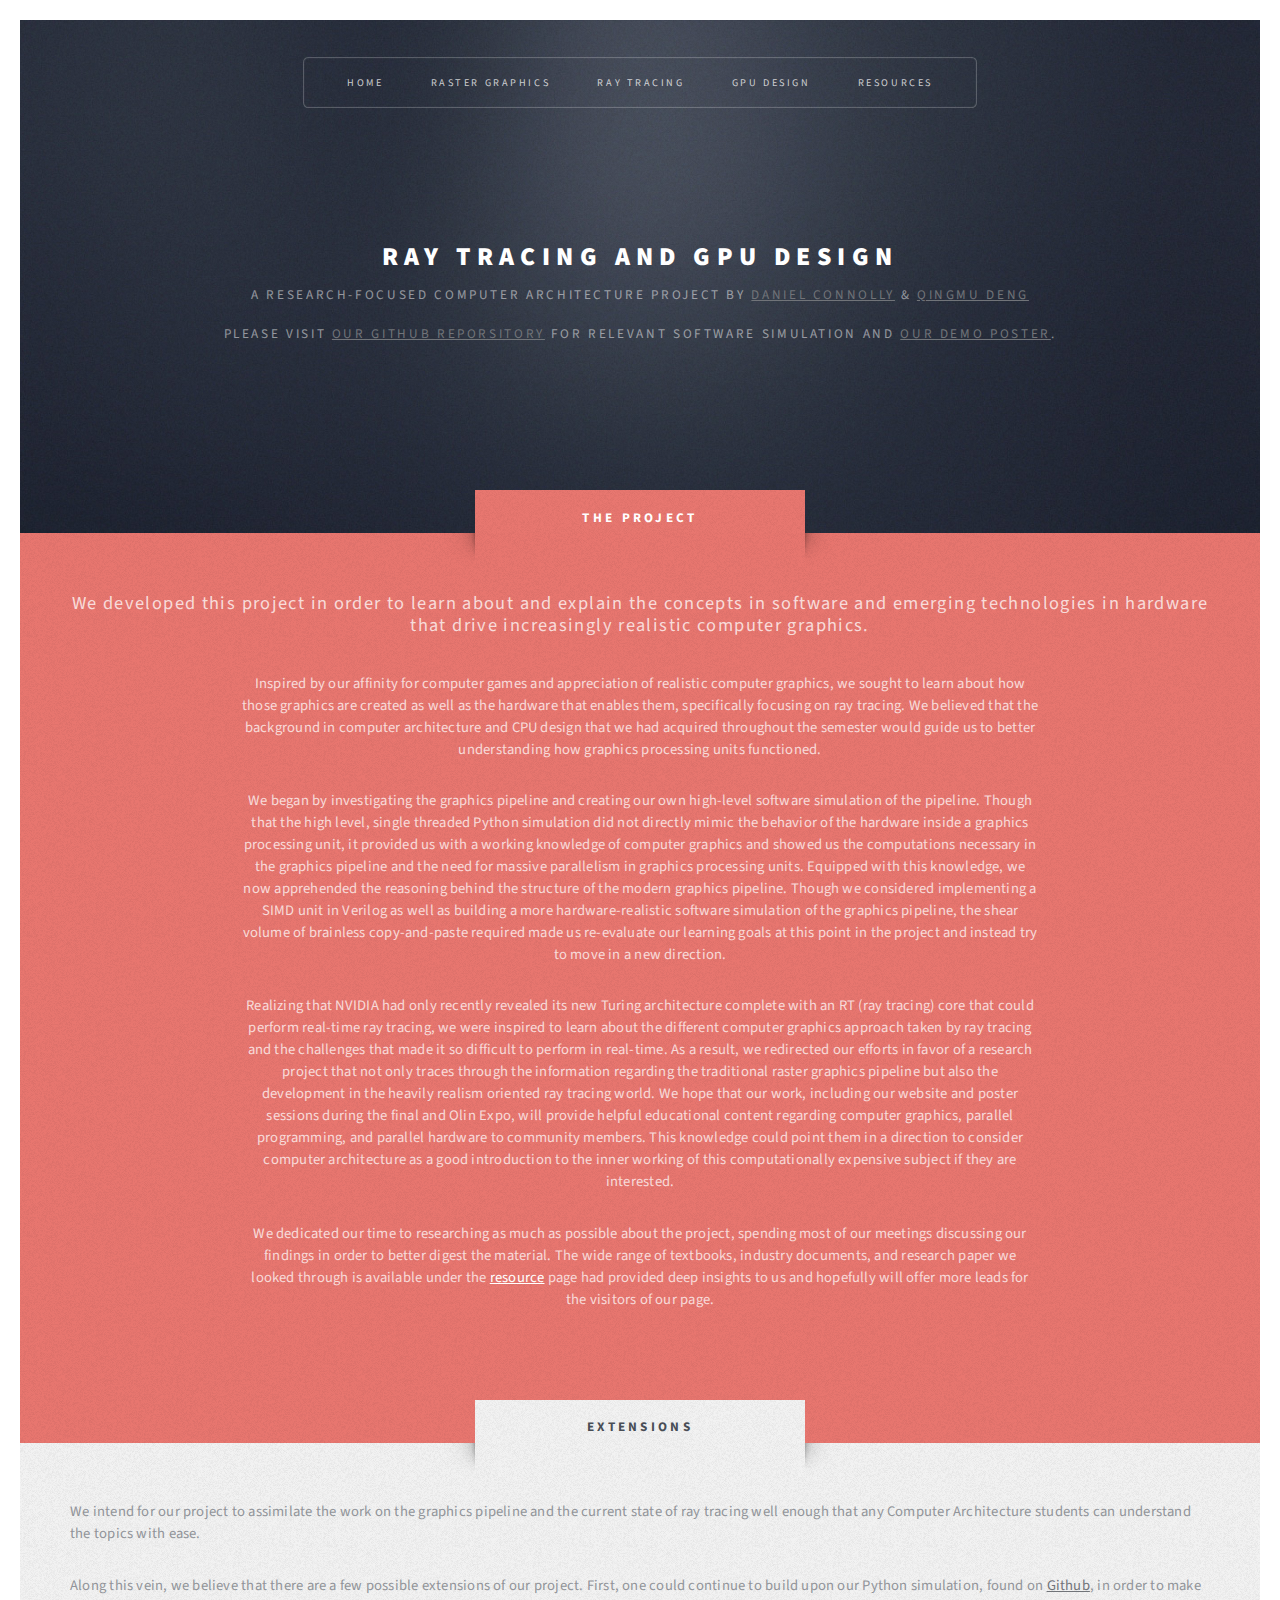
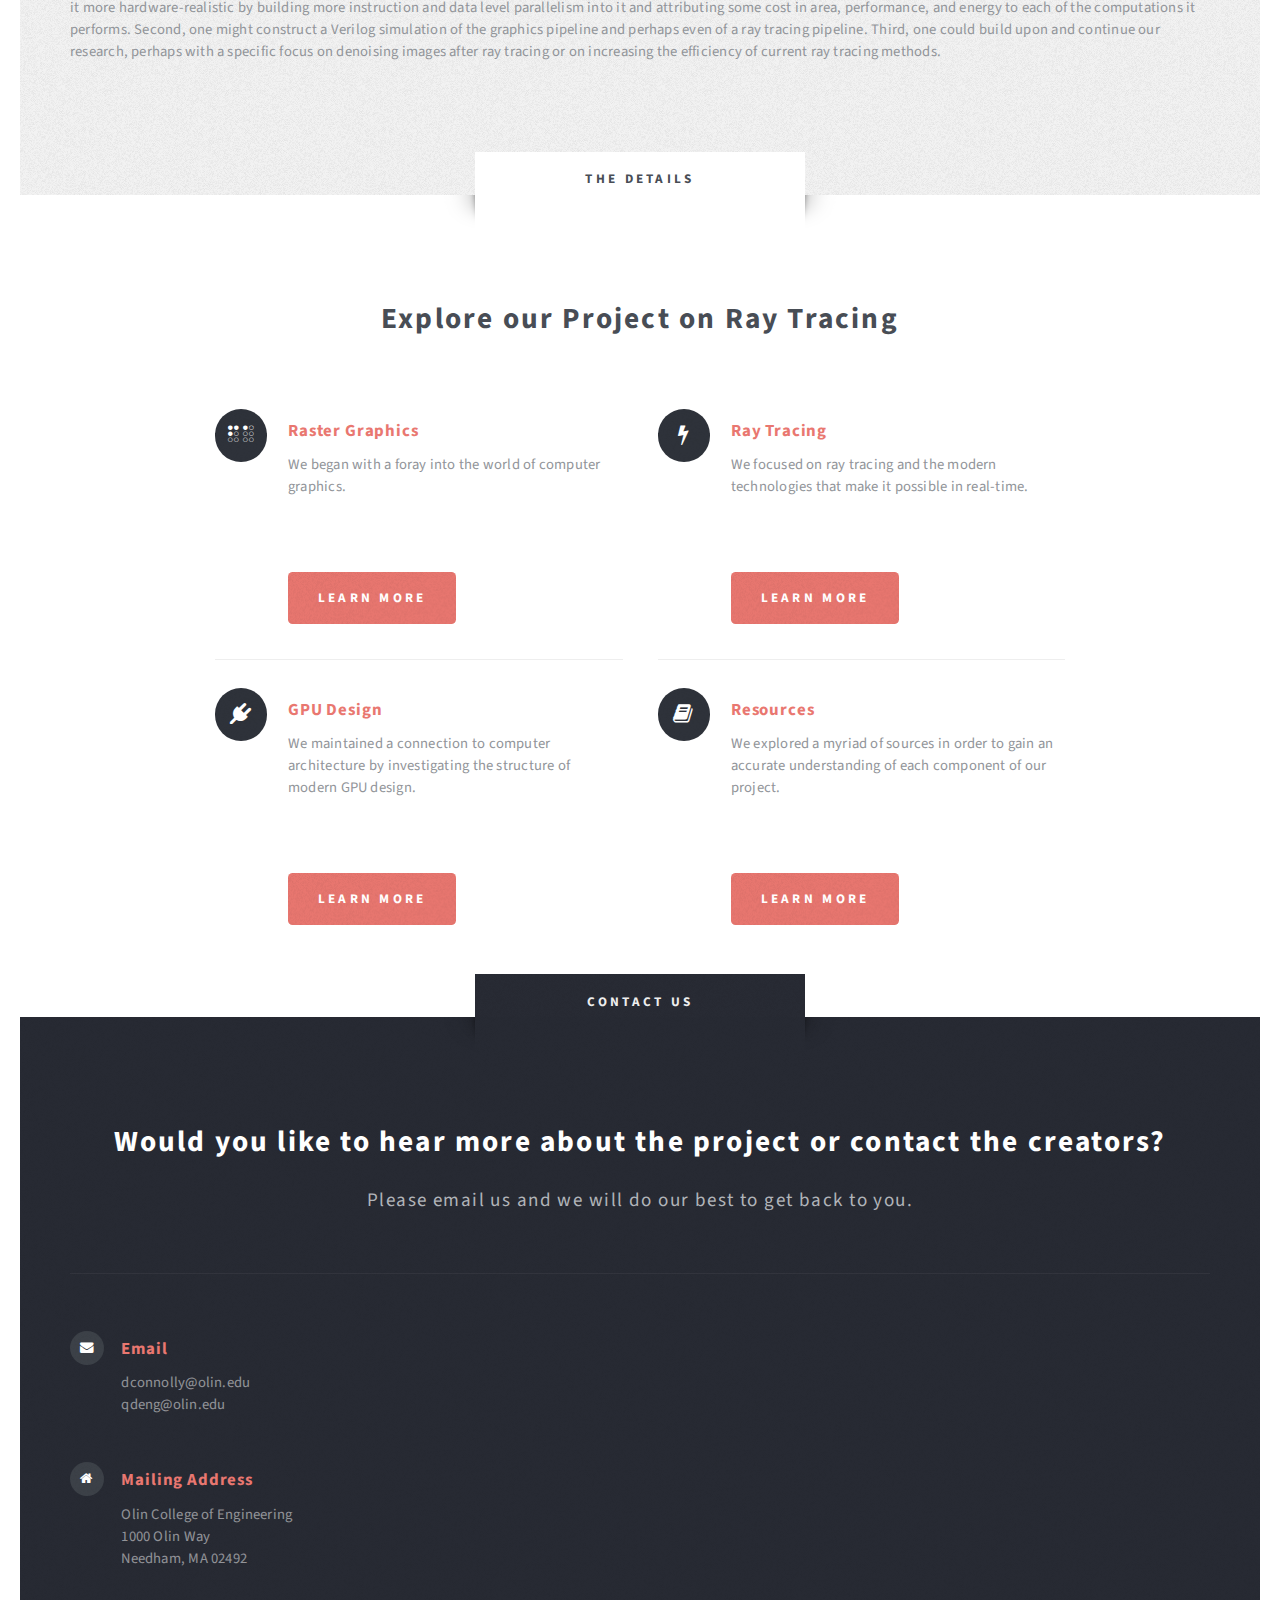
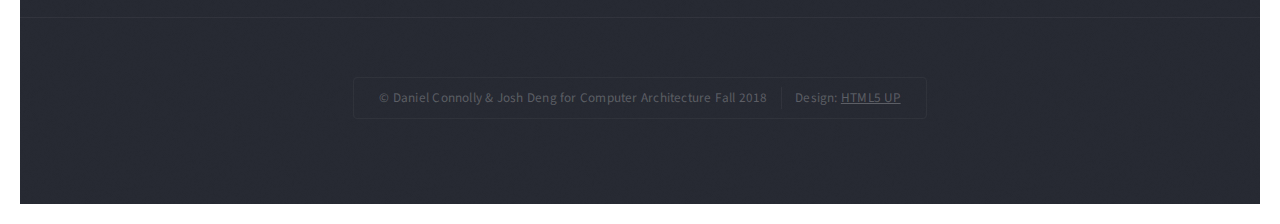
<file: docs/index.html>
<!DOCTYPE HTML>
<!--
	Escape Velocity by HTML5 UP
	html5up.net | @ajlkn
	Free for personal and commercial use under the CCA 3.0 license (html5up.net/license)
-->
<html>
	<head>
		<title>GPU Design</title>
		<meta charset="utf-8" />
		<meta name="viewport" content="width=device-width, initial-scale=1, user-scalable=no" />
		<link rel="stylesheet" href="assets/css/main.css" />
	</head>
	<body class="homepage is-preload">
		<div id="page-wrapper">

			<!-- Header -->
				<section id="header" class="wrapper">

					<!-- Logo -->
						<div id="logo">
							<h1><a href="index.html">Ray Tracing and GPU Design</a></h1>
							<p>A Research-Focused Computer Architecture Project By <a href="https://github.com/djconnolly27">Daniel Connolly</a> & <a href="https://github.com/QingmuDeng">Qingmu Deng</a></p>
							<p>Please visit <a href="https://github.com/djconnolly27/GPU">our Github reporsitory</a> for relevant software simulation and <a href="https://github.com/djconnolly27/GPU/blob/master/GPU_Poster_new.pdf">our demo poster</a>.</p>
						</div>

					<!-- Nav -->
						<nav id="nav">
							<ul>
								<li class="current"><a href="index.html">Home</a></li>
								<li><a href="graphics.html">Raster Graphics</a></li>
								<li><a href="rays.html">Ray Tracing</a></li>
								<li><a href="design.html">GPU Design</a></li>
								<li><a href="resources.html">Resources</a></li>
							</ul>
						</nav>

				</section>

			<!-- Intro -->
				<section id="intro" class="wrapper style1">
					<div class="title">The Project</div>
					<div class="container">
						<center>
						<p class="style1">We developed this project in order to learn about and explain the concepts in software and emerging technologies in hardware that drive increasingly realistic computer graphics.</p>
						<p style="width:70%">Inspired by our affinity for computer games and appreciation of realistic computer graphics, we sought to learn about how those graphics are created as well as the hardware
							that enables them, specifically focusing on ray tracing. We believed that the background in computer architecture and CPU design that we had acquired throughout the semester would guide us
							to better understanding how graphics processing units functioned.</p>
						<p style="width:70%">We began by investigating the graphics pipeline and creating our own high-level software simulation of the pipeline. Though
						that the high level, single threaded Python simulation did not directly mimic the behavior of the hardware inside a graphics processing unit, it provided us with a working knowledge of computer graphics and showed us the
						computations necessary in the graphics pipeline and the need for massive parallelism in graphics processing units. Equipped with this knowledge, we now apprehended the reasoning behind the structure of the modern graphics pipeline.
						Though we considered implementing a SIMD unit in Verilog as well as building a more hardware-realistic software simulation of the graphics pipeline, the shear volume of brainless copy-and-paste required made us re-evaluate our learning goals at
						this point in the project and instead try to move in a new direction.</p>
						<p style="width:70%">Realizing that NVIDIA had only recently revealed its new Turing architecture complete with an RT (ray tracing) core that could perform real-time ray tracing, we were
						inspired to learn about the different computer graphics approach taken by ray tracing and the challenges that made it so difficult to perform in real-time. As a result, we redirected our efforts in favor of a research project
						that not only traces through the information regarding the traditional raster graphics pipeline but also the development in the heavily realism
						oriented ray tracing world. We hope that our work, including our website and poster sessions during the final and Olin Expo, will provide helpful educational
						content regarding computer graphics, parallel programming, and parallel hardware to community members. This knowledge could point them in a direction
						to consider computer architecture as a good introduction to the inner working of this computationally expensive subject if they are interested.
						<p style="width:70%">We dedicated our time to researching as much as possible about the project, spending most of our meetings discussing our findings in order to better digest the material.
						The wide range of textbooks, industry documents, and research paper we looked through is available under the <a href="resources.html">resource</a> page had provided deep insights to us and hopefully
						will offer more leads for the visitors of our page.</p>
					</center>
					</div>
				</section>

				<section id="extensions" class="wrapper style3">
					<div class="title">Extensions</div>
					<div class="container">
							<p class="style1">We intend for our project to assimilate the work on the graphics pipeline and the current state of ray tracing well enough that any Computer Architecture students can understand the topics with ease. </p>
						<p class="style3">Along this vein, we believe that there are a few possible extensions of our project. First, one could continue to build upon our Python simulation, found on <a href="https://github.com/djconnolly27/GPU">Github</a>, in order to make it more hardware-realistic by building more instruction and data level parallelism into it
							 and attributing some cost in area, performance, and energy to each of the computations it performs. Second, one might construct a Verilog simulation of the graphics pipeline and perhaps even of a ray tracing pipeline. Third, one could
						  build upon and continue our research, perhaps with a specific focus on denoising images after ray tracing or on increasing the efficiency of current ray tracing methods. </p>
					</div>
				</section>



			<!-- Main -->
				<section id="main" class="wrapper style2">
					<div class="title">The Details</div>
					<div class="container">

						<!-- Image -->
							<!-- <a href="#" class="image featured">
								<img src="images/pic01.jpg" alt="" />
							</a> -->

						<!-- Features -->
							<section id="features">
								<header class="style1">
									<h2>Explore our Project on Ray Tracing</h2>
								</header>
								<div class="feature-list">
									<div class="row">
										<div class="col-6 col-12-medium">
											<section>
												<h3 class="icon fa-braille">Raster Graphics</h3>
												<p>We began with a foray into the world of computer graphics.</p>
												<ul class="actions">
													<li><a href="graphics.html" class="button style1">Learn More</a></li>
												</ul>
											</section>
										</div>
										<div class="col-6 col-12-medium">
											<section>
												<h3 class="icon fa-bolt">Ray Tracing</h3>
												<p>We focused on ray tracing and the modern technologies that make it possible in real-time.</p>
												<ul class="actions">
													<li><a href="rays.html" class="button style1">Learn More</a></li>
												</ul>
											</section>
										</div>
										<div class="col-6 col-12-medium">
											<section>
												<h3 class="icon fa-plug">GPU Design</h3>
												<p>We maintained a connection to computer architecture by investigating the structure of modern GPU design.</p>
												<ul class="actions">
													<li><a href="design.html" class="button style1">Learn More</a></li>
												</ul>
											</section>
										</div>
										<div class="col-6 col-12-medium">
											<section>
												<h3 class="icon fa-book">Resources</h3>
												<p>We explored a myriad of sources in order to gain an accurate understanding of each component of our project.</p>
												<ul class="actions">
													<li><a href="resources.html" class="button style1">Learn More</a></li>
												</ul>
											</section>
										</div>
									</div>
								</div>
							</section>

					</div>
				</section>

			<!-- Highlights -->
				<!-- <section id="highlights" class="wrapper style3">
					<div class="title">The Endorsements</div>
					<div class="container">
						<div class="row aln-center">
							<div class="col-4 col-12-medium">
								<section class="highlight">
									<a href="#" class="image featured"><img src="images/pic02.jpg" alt="" /></a>
									<h3><a href="#">Aliquam diam consequat</a></h3>
									<p>Eget mattis at, laoreet vel amet sed velit aliquam diam ante, dolor aliquet sit amet vulputate mattis amet laoreet lorem.</p>
									<ul class="actions">
										<li><a href="#" class="button style1">Learn More</a></li>
									</ul>
								</section>
							</div>
							<div class="col-4 col-12-medium">
								<section class="highlight">
									<a href="#" class="image featured"><img src="images/pic03.jpg" alt="" /></a>
									<h3><a href="#">Nisl adipiscing sed lorem</a></h3>
									<p>Eget mattis at, laoreet vel amet sed velit aliquam diam ante, dolor aliquet sit amet vulputate mattis amet laoreet lorem.</p>
									<ul class="actions">
										<li><a href="#" class="button style1">Learn More</a></li>
									</ul>
								</section>
							</div>
							<div class="col-4 col-12-medium">
								<section class="highlight">
									<a href="#" class="image featured"><img src="images/pic04.jpg" alt="" /></a>
									<h3><a href="#">Mattis tempus lorem</a></h3>
									<p>Eget mattis at, laoreet vel amet sed velit aliquam diam ante, dolor aliquet sit amet vulputate mattis amet laoreet lorem.</p>
									<ul class="actions">
										<li><a href="#" class="button style1">Learn More</a></li>
									</ul>
								</section>
							</div>
						</div>
					</div>
				</section> -->

			<!-- Footer -->
				<section id="footer" class="wrapper">
					<div class="title">Contact Us</div>
					<div class="container">
						<header class="style1">
							<h2>Would you like to hear more about the project or contact the creators?</h2>
							<p>
								Please email us and we will do our best to get back to you.
							</p>
						</header>
							<div class="col-6 col-12-medium">

								<!-- Contact -->
									<section class="feature-list small">
										<div class="row">
											<div class="col-6 col-12-small">
												<section>
													<h3 class="icon fa-envelope">Email</h3>
													<p>
														dconnolly@olin.edu<br />
														qdeng@olin.edu
													</p>
												</section>
												<section>
													<h3 class="icon fa-home">Mailing Address</h3>
													<p>
														Olin College of Engineering<br />
														1000 Olin Way<br />
														Needham, MA 02492
													</p>
												</section>
											</div>
										</div>
									</section>

							</div>
						</div>
						<div id="copyright">
							<ul>
								<li>&copy; Daniel Connolly & Josh Deng for Computer Architecture Fall 2018</li><li>Design: <a href="http://html5up.net">HTML5 UP</a></li>
							</ul>
						</div>
					</div>
				</section>

		</div>

		<!-- Scripts -->
			<script src="assets/js/jquery.min.js"></script>
			<script src="assets/js/jquery.dropotron.min.js"></script>
			<script src="assets/js/browser.min.js"></script>
			<script src="assets/js/breakpoints.min.js"></script>
			<script src="assets/js/util.js"></script>
			<script src="assets/js/main.js"></script>

	</body>
</html>
</file>
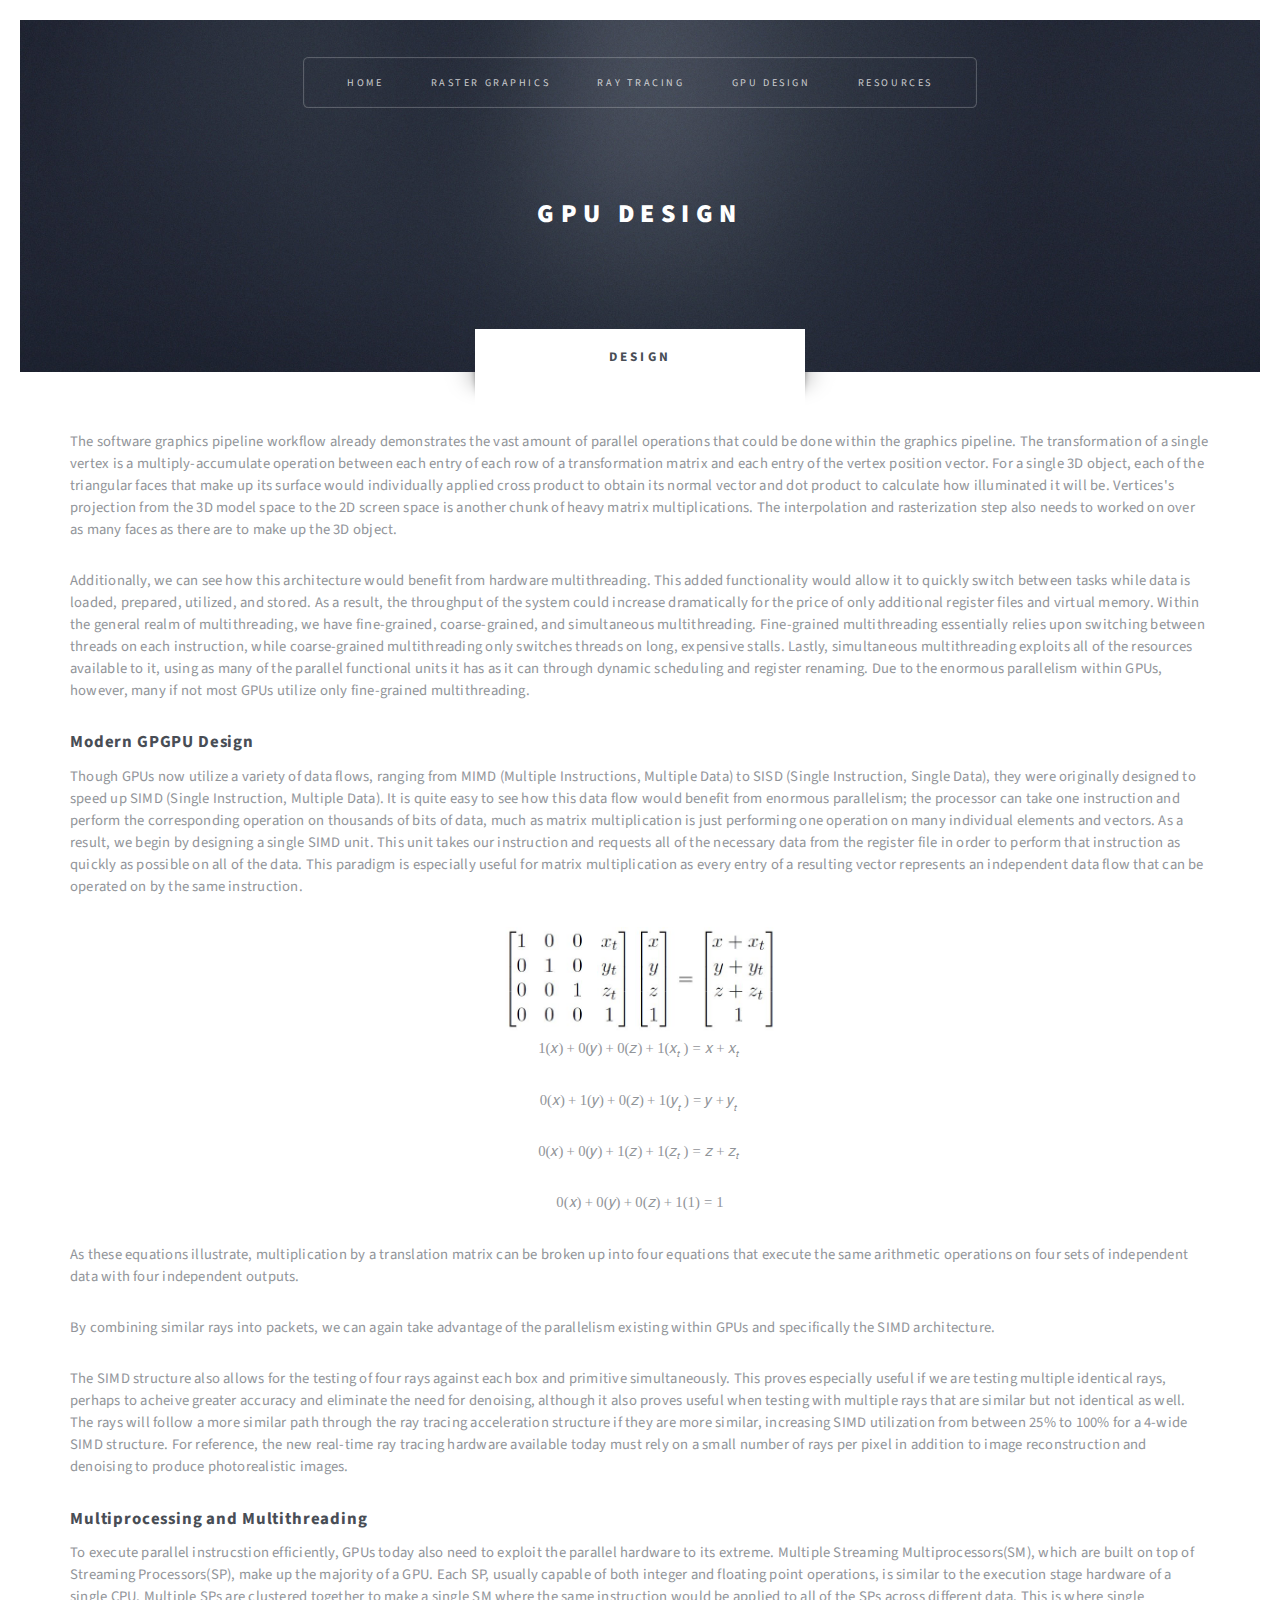
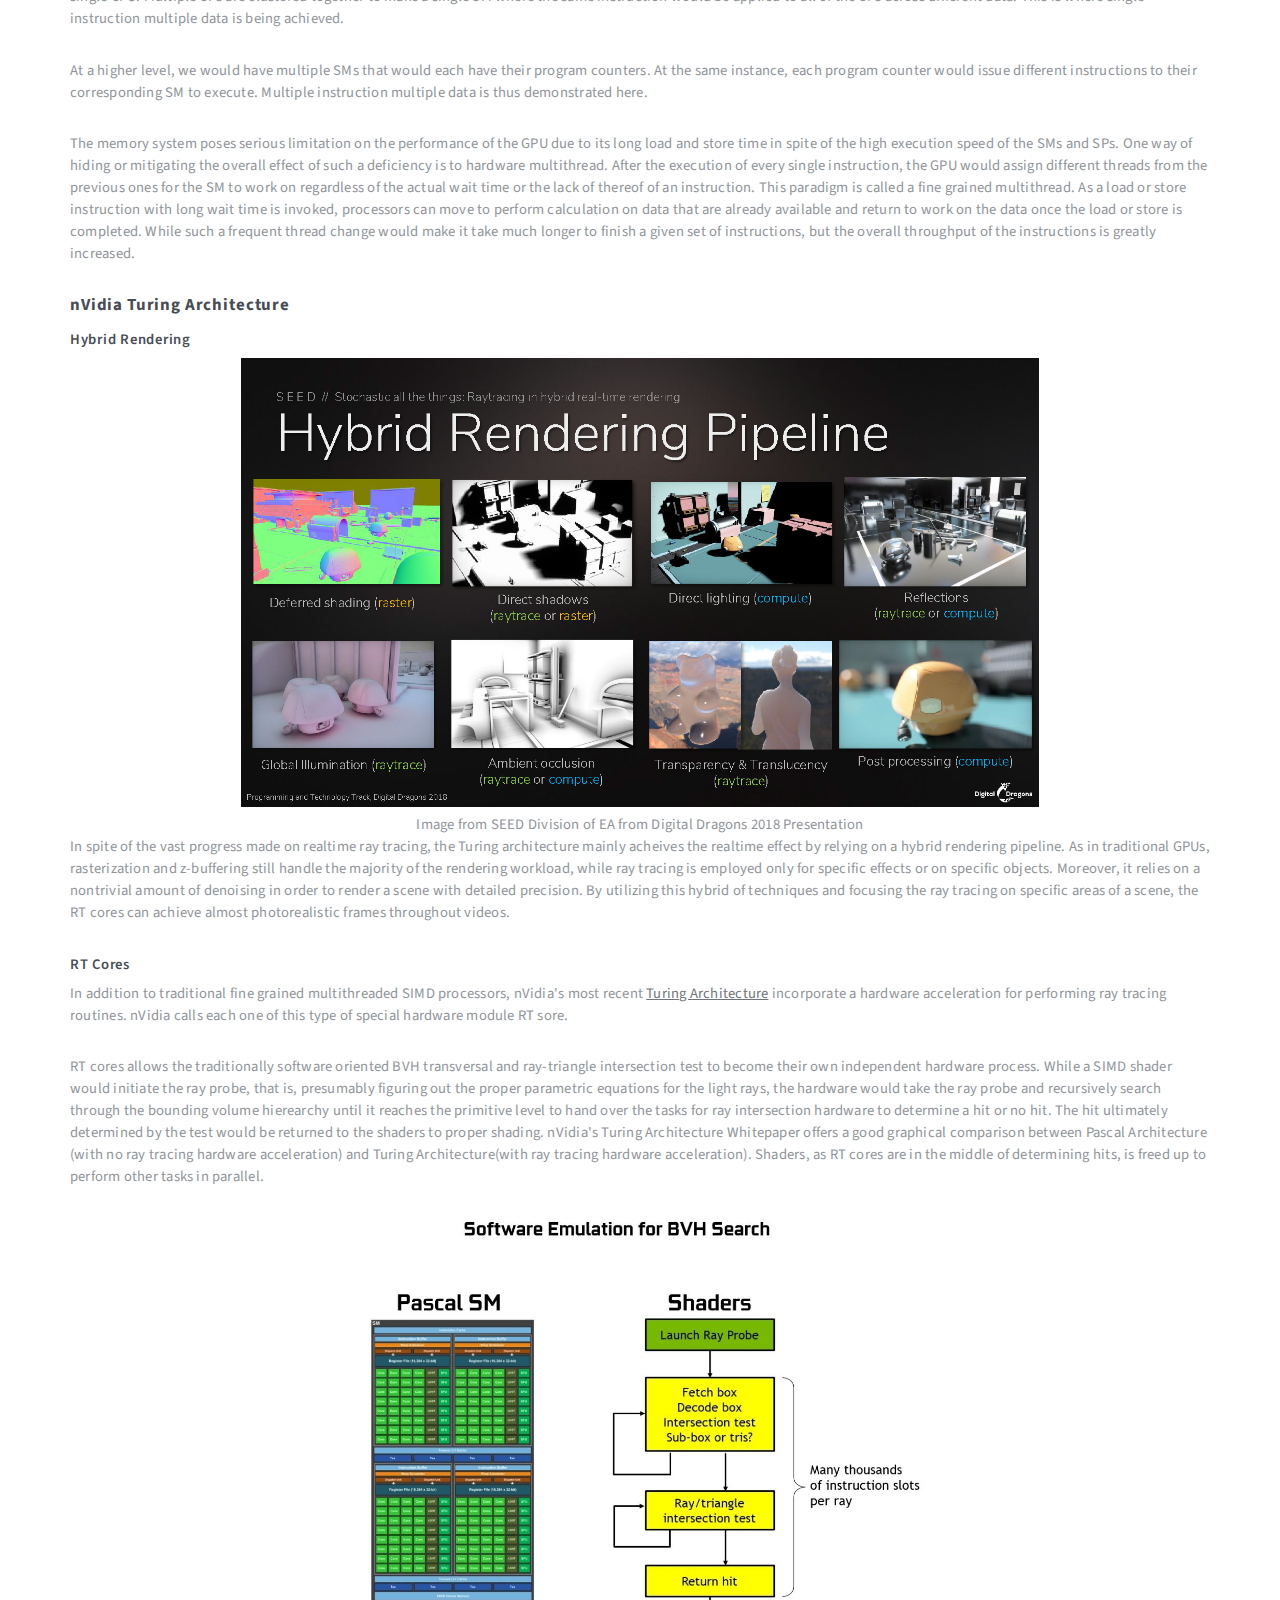
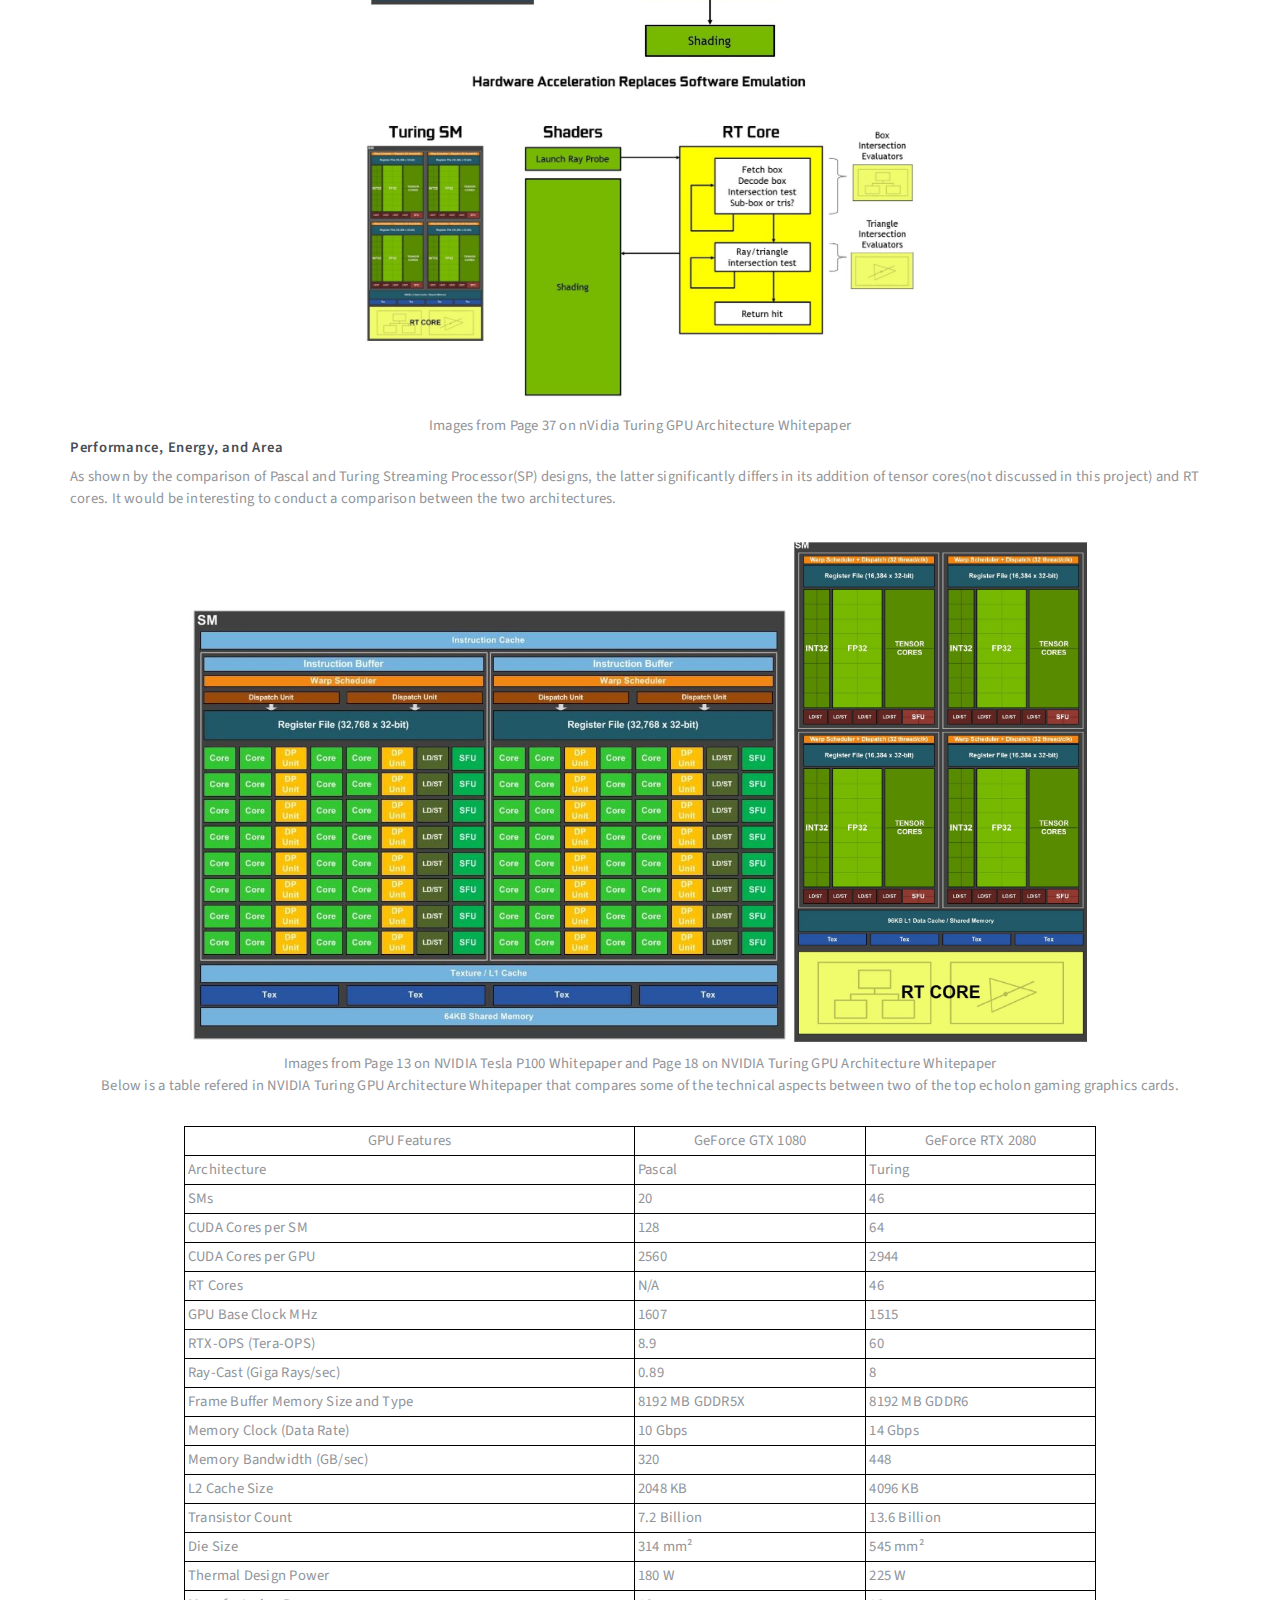
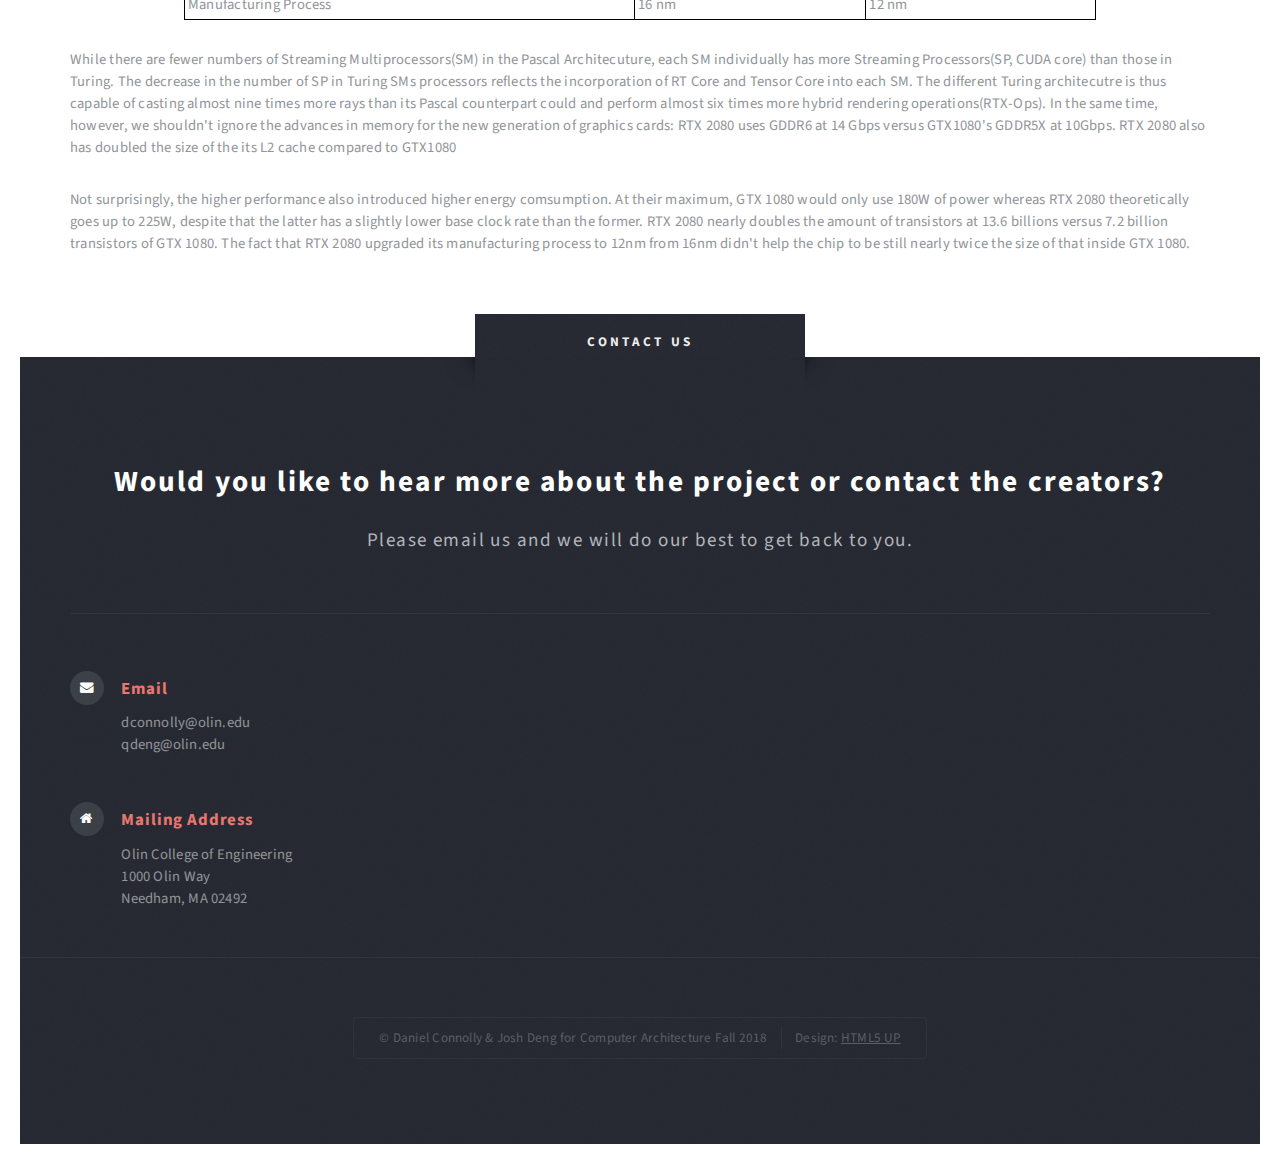
<file: docs/design.html>
<!DOCTYPE HTML>
<!--
	Escape Velocity by HTML5 UP
	html5up.net | @ajlkn
	Free for personal and commercial use under the CCA 3.0 license (html5up.net/license)
-->
<html>
	<head>
		<title>GPU Design</title>
		<meta charset="utf-8" />
		<meta name="viewport" content="width=device-width, initial-scale=1, user-scalable=no" />
		<link rel="stylesheet" href="assets/css/main.css" />
		<script type="text/javascript"
  		src="assets/js/LaTeXMathML.js">
  		</script>
	</head>
	<body class="no-sidebar is-preload">
		<div id="page-wrapper">

			<!-- Header -->
				<section id="header" class="wrapper">

					<!-- Logo -->
						<div id="logo">
							<h1><a href="index.html">GPU Design</a></h1>
							<!-- <p>Delve deeper into GPU Design</p> -->
						</div>

					<!-- Nav -->
						<nav id="nav">
							<ul>
								<li class="current"><a href="index.html">Home</a></li>
								<li><a href="graphics.html">Raster Graphics</a></li>
								<li><a href="rays.html">Ray Tracing</a></li>
								<li><a href="design.html">GPU Design</a></li>
								<li><a href="resources.html">Resources</a></li>
							</ul>
						</nav>

				</section>

			<!-- Main -->
				<div id="main" class="wrapper style2">
					<div class="title">Design</div>
					<div class="container">

						<!-- Content -->
							<div id="content">
								<article class="box post">
									<!-- <header class="style1">
										<h2>Lorem ipsum dolor sit amet magna egestas<br class="mobile-hide" />
										morbi bibendum sed malesuada</h2>
										<p>Tempus feugiat veroeros sed nullam dolore</p>
									</header> -->
									<!-- <a href="#" class="image featured">
										<img src="images/pic01.jpg" alt="" />
									</a> -->
									<p>The software graphics pipeline workflow already demonstrates the vast amount
									 of parallel operations that could be done within the graphics pipeline. The transformation of a single
									 vertex is a multiply-accumulate operation between each entry of each row of a transformation
									matrix and each entry of the vertex position vector. For a single 3D object, each of the
									triangular faces that make up its surface would individually applied cross product
									to obtain its normal vector and dot product to calculate how illuminated it will be.
									Vertices's projection from the 3D model space to the 2D screen space is another
									chunk of heavy matrix multiplications. The interpolation and rasterization step also
									needs to worked on over as many faces as there are to make up the 3D object.</p>

									<p>Additionally, we can see how this architecture would benefit from hardware multithreading. This added
									functionality would allow it to quickly switch between tasks while data is loaded, prepared, utilized, and stored.
								As a result, the throughput of the system could increase dramatically for the price of only additional register files and virtual memory.
							Within the general realm of multithreading, we have fine-grained, coarse-grained, and simultaneous multithreading. Fine-grained multithreading essentially
						relies upon switching between threads on each instruction, while coarse-grained multithreading only switches threads on long, expensive stalls. Lastly, simultaneous
					multithreading exploits all of the resources available to it, using as many of the parallel functional units it has as it can through dynamic scheduling and register renaming.
				Due to the enormous parallelism within GPUs, however, many if not most GPUs utilize only fine-grained multithreading. </p>

									<h2>Modern GPGPU Design</h2>
									<p>Though GPUs now utilize a variety of data flows, ranging from MIMD (Multiple Instructions,
									Multiple Data) to SISD (Single Instruction, Single Data), they were originally designed to
									speed up SIMD (Single Instruction, Multiple Data). It is quite easy to see how this data flow
									would benefit from enormous parallelism; the processor can take one instruction and perform the
									corresponding operation on thousands of bits of data, much as matrix multiplication is just
									performing one operation on many individual elements and vectors. As a result, we begin by
									designing a single SIMD unit. This unit takes our instruction and requests all of the necessary
									data from the register file in order to perform that instruction as quickly as possible on all
									of the data. This paradigm is especially useful for matrix multiplication as every entry of a
									resulting vector represents an independent data flow that can be operated on by the same instruction.</p>
									<center>
									<img src="images/eq8.JPG" style="width: 25%"></img>
									<p>$1(x) + 0(y) + 0(z) + 1(x_t) = x+x_t$</p>
									<p>$0(x) + 1(y) + 0(z) + 1(y_t) = y+y_t$</p>
									<p>$0(x) + 0(y) + 1(z) + 1(z_t) = z+z_t$</p>
									<p>$0(x) + 0(y) + 0(z) + 1(1) = 1$</p>
									</center>
									<p>As these equations illustrate, multiplication by a translation matrix can be broken up
									into four equations that execute the same arithmetic operations on four sets of independent
									data with four independent outputs. </p>
									<p>By combining similar rays into packets, we can again take advantage of the parallelism existing
										within GPUs and specifically the SIMD architecture.</p>
									<p>
										The SIMD structure also allows for the testing of four rays against each box and primitive simultaneously. This proves
										especially useful if we are testing multiple identical rays, perhaps to acheive greater accuracy and eliminate
										the need for denoising, although it also proves useful when testing with multiple rays that are similar but not
										identical as well. The rays will follow a more similar path through the ray tracing acceleration structure if they
										are more similar, increasing SIMD utilization from between 25% to 100% for a 4-wide SIMD structure.
										For reference, the new real-time ray tracing hardware available today must rely on a small number of rays per
										pixel in addition to image reconstruction and denoising to produce photorealistic images.
									</p>
									<h2>Multiprocessing and Multithreading</h2>
									<p>To execute parallel instrucstion efficiently, GPUs today also need to exploit the parallel hardware to its extreme. Multiple
										Streaming Multiprocessors(SM), which are built on top of Streaming Processors(SP), make up the majority of a GPU. Each
										SP, usually capable of both integer and floating point operations, is similar to the execution stage hardware of a single
										CPU. Multiple SPs are clustered together to make a single SM where the same instruction would be applied to all of the SPs
										across different data. This is where single instruction multiple data is being achieved.
									</p>
									<p>
										At a higher level, we would have multiple SMs that would each have their program counters. At the same
										instance, each program counter would issue different instructions to their corresponding SM to execute. Multiple instruction multiple
										data is thus demonstrated here.
									</p>
									<p>
										The memory system poses serious limitation on the performance of the GPU due to its long load and store time in spite of the
										high execution speed of the SMs and SPs. One way of hiding or mitigating the overall effect of such a deficiency is to hardware
										multithread. After the execution of every single instruction, the GPU would assign different threads from the previous ones for the SM
										to work on regardless of the actual wait time or the lack of thereof of an instruction. This paradigm is called a fine grained multithread.
										As a load or store instruction with long wait time is invoked, processors can move to perform calculation on data that are already available
										and return to work on the data once the load or store is completed. While such a frequent thread change would make it take much longer to
										finish a given set of instructions, but the overall throughput of the instructions is greatly increased.
									</p>
									<h2>nVidia Turing Architecture</h2>
									<h3>Hybrid Rendering</h3>
									<center><figure>
										<img src="images/hybrid_pipeline.jpg" style="width:70%">
										<figcaption>Image from SEED Division of EA from Digital Dragons 2018 Presentation</figcaption>
									</figure></center>
									<p>In spite of the vast progress made on realtime ray tracing, the Turing architecture mainly acheives the realtime effect by
									relying on a hybrid rendering pipeline. As in traditional GPUs, rasterization and z-buffering still handle the majority of the rendering
								workload, while ray tracing is employed only for specific effects or on specific objects. Moreover, it relies on a nontrivial amount of
							denoising in order to render a scene with detailed precision. By utilizing this hybrid of techniques and focusing the ray tracing on specific
							areas of a scene, the RT cores can achieve almost photorealistic frames throughout videos. </p>

									<h3>RT Cores</h3>
									<p>In addition to traditional fine grained multithreaded SIMD processors, nVidia's most recent <a href="https://www.nvidia.com/en-us/design-visualization/technologies/turing-architecture/">Turing
									Architecture</a> incorporate a hardware acceleration for performing ray tracing routines. nVidia calls each one of this
									type of special hardware module RT sore.
									</p>
									<p>
									RT cores allows the traditionally software oriented BVH transversal and ray-triangle intersection test to become
									their own independent hardware process. While a SIMD shader would initiate the ray probe, that is, presumably figuring
									out the proper parametric equations for the light rays, the hardware would take the ray probe and recursively search
									through the bounding volume hierearchy until it reaches the primitive level to hand over the tasks for ray intersection
									hardware to determine a hit or no hit. The hit ultimately determined by the test would be returned
									to the shaders to proper shading. nVidia's Turing Architecture Whitepaper offers a good graphical
									comparison between Pascal Architecture (with no ray tracing hardware acceleration) and Turing Architecture(with ray tracing
									hardware acceleration). Shaders, as RT cores are in the middle of determining hits, is freed up to perform other
									tasks in parallel.
									</p>
									<center>
									<figure>
										<img src="images/pascal_rt_pipelineJPG.JPG	" style="width:50%">
										<img src="images/turing_rt_pipelineJPG.JPG" style="width:50%">
										<figcaption>Images from Page 37 on nVidia Turing GPU Architecture Whitepaper</figcaption>
									</figure>
									</center>
									<h3>Performance, Energy, and Area</h3>
									<p>As shown by the comparison of Pascal and Turing Streaming Processor(SP) designs, the latter significantly
									differs in its addition of tensor cores(not discussed in this project) and RT cores. It would be interesting to
									conduct a comparison between the two architectures.
									</p>
									<center>
										<figure>
											<img src="images/pascal_gp100_sm.JPG" width="600"><img src="images/turing_SM.JPG" width="300">
											<figcaption>Images from Page 13 on NVIDIA Tesla P100 Whitepaper and Page 18 on NVIDIA Turing GPU Architecture Whitepaper</figcaption>
										</figure>


									<p>Below is a table refered in NVIDIA Turing GPU Architecture Whitepaper that compares some of the technical aspects between
										two of the top echolon gaming graphics cards.
									</p>
									<table style="width:80%">
										<tr>
										  <th>GPU Features</th>
										  <th>GeForce GTX 1080</th>
										  <th>GeForce RTX 2080</th>
										</tr>
										<tr>
										  <td>Architecture</td>
										  <td>Pascal</td>
										  <td>Turing</td>
										</tr>
										<tr>
											<td>SMs</td>
											<td>20</td>
											<td>46</td>
										</tr>
										<tr>
											<td>CUDA Cores per SM</td>
											<td>128</td>
											<td>64</td>
										</tr>
										<tr>
											<td>CUDA Cores per GPU</td>
											<td>2560</td>
											<td>2944</td>
										</tr>
										<tr>
											<td>RT Cores</td>
											<td>N/A</td>
											<td>46</td>
										</tr>
										<tr>
											<td>GPU Base Clock MHz</td>
											<td>1607</td>
											<td>1515</td>
										</tr>
										<tr>
											<td>RTX-OPS (Tera-OPS)</td>
											<td>8.9</td>
											<td>60</td>
										</tr>
										<tr>
											<td>Ray-Cast (Giga Rays/sec)</td>
											<td>0.89</td>
											<td>8</td>
										</tr>
										<tr>
											<td>Frame Buffer Memory Size and Type</td>
											<td>8192 MB GDDR5X</td>
											<td>8192 MB GDDR6</td>
										</tr>
										<tr>
											<td>Memory Clock (Data Rate)</td>
											<td>10 Gbps</td>
											<td>14 Gbps</td>
										</tr>
										<tr>
											<td>Memory Bandwidth (GB/sec)</td>
											<td>320</td>
											<td>448</td>
										</tr>
										<tr>
											<td>L2 Cache Size</td>
											<td>2048 KB</td>
											<td>4096 KB</td>
										</tr>
										<tr>
											<td>Transistor Count</td>
											<td>7.2 Billion</td>
											<td>13.6 Billion</td>
										</tr>
										<tr>
											<td>Die Size</td>
											<td>314 mm²</td>
											<td>545 mm²</td>
										</tr>
										<tr>
											<td>Thermal Design Power</td>
											<td>180 W</td>
											<td>225 W</td>
										</tr>
										<tr>
											<td>Manufacturing Process</td>
											<td>16 nm</td>
											<td>12 nm</td>
										</tr>
									  </table>
									</center>
									<p>While there are fewer numbers of Streaming Multiprocessors(SM) in the Pascal Architecuture, each SM individually
									has more Streaming Processors(SP, CUDA core) than those in Turing. The decrease in the number of SP in Turing SMs processors reflects
								  the incorporation of RT Core and Tensor Core into each SM. The different Turing architecutre is thus capable of casting almost nine times
								  more rays than its Pascal counterpart could and perform almost six times more hybrid rendering operations(RTX-Ops). In the same time,
								  however, we shouldn't ignore the advances in memory for the new generation of graphics cards: RTX 2080 uses GDDR6 at 14 Gbps versus
								  GTX1080's GDDR5X at 10Gbps. RTX 2080 also has doubled the size of the its L2 cache compared to GTX1080</p>
								  <p>Not surprisingly, the higher performance also introduced higher energy comsumption. At their maximum, GTX 1080 would only use
									  180W of power whereas RTX 2080 theoretically goes up to 225W, despite that the latter has a slightly lower base clock rate than
									  the former. RTX 2080 nearly doubles the amount of transistors at 13.6 billions versus 7.2 billion transistors of GTX 1080. The fact that
									  RTX 2080 upgraded its manufacturing process to 12nm from 16nm didn't help the chip to be still nearly twice the size of
									  that inside GTX 1080.
								  </p>
								</article>
							</div>

					</div>
				</div>

			<!-- Highlights -->
				<!-- <section id="highlights" class="wrapper style3">
					<div class="title">The Endorsements</div>
					<div class="container">
						<div class="row aln-center">
							<div class="col-4 col-12-medium">
								<section class="highlight">
									<a href="#" class="image featured"><img src="images/pic02.jpg" alt="" /></a>
									<h3><a href="#">Aliquam diam consequat</a></h3>
									<p>Eget mattis at, laoreet vel amet sed velit aliquam diam ante, dolor aliquet sit amet vulputate mattis amet laoreet lorem.</p>
									<ul class="actions">
										<li><a href="#" class="button style1">Learn More</a></li>
									</ul>
								</section>
							</div>
							<div class="col-4 col-12-medium">
								<section class="highlight">
									<a href="#" class="image featured"><img src="images/pic03.jpg" alt="" /></a>
									<h3><a href="#">Nisl adipiscing sed lorem</a></h3>
									<p>Eget mattis at, laoreet vel amet sed velit aliquam diam ante, dolor aliquet sit amet vulputate mattis amet laoreet lorem.</p>
									<ul class="actions">
										<li><a href="#" class="button style1">Learn More</a></li>
									</ul>
								</section>
							</div>
							<div class="col-4 col-12-medium">
								<section class="highlight">
									<a href="#" class="image featured"><img src="images/pic04.jpg" alt="" /></a>
									<h3><a href="#">Mattis tempus lorem</a></h3>
									<p>Eget mattis at, laoreet vel amet sed velit aliquam diam ante, dolor aliquet sit amet vulputate mattis amet laoreet lorem.</p>
									<ul class="actions">
										<li><a href="#" class="button style1">Learn More</a></li>
									</ul>
								</section>
							</div>
						</div>
					</div>
				</section> -->

				<!-- Footer -->
				<section id="footer" class="wrapper">
						<div class="title">Contact Us</div>
						<div class="container">
							<header class="style1">
								<h2>Would you like to hear more about the project or contact the creators?</h2>
								<p>
									Please email us and we will do our best to get back to you.
								</p>
							</header>
								<div class="col-6 col-12-medium">

									<!-- Contact -->
										<section class="feature-list small">
											<div class="row">
												<div class="col-6 col-12-small">
													<section>
														<h3 class="icon fa-envelope">Email</h3>
														<p>
															dconnolly@olin.edu<br />
															qdeng@olin.edu
														</p>
													</section>
													<section>
														<h3 class="icon fa-home">Mailing Address</h3>
														<p>
															Olin College of Engineering<br />
															1000 Olin Way<br />
															Needham, MA 02492
														</p>
													</section>
												</div>
											</div>
										</section>

								</div>
							</div>
							<div id="copyright">
								<ul>
									<li>&copy; Daniel Connolly & Josh Deng for Computer Architecture Fall 2018</li><li>Design: <a href="http://html5up.net">HTML5 UP</a></li>
								</ul>
							</div>
						</div>
					</section>

		</div>

		<!-- Scripts -->
			<script src="assets/js/jquery.min.js"></script>
			<script src="assets/js/jquery.dropotron.min.js"></script>
			<script src="assets/js/browser.min.js"></script>
			<script src="assets/js/breakpoints.min.js"></script>
			<script src="assets/js/util.js"></script>
			<script src="assets/js/main.js"></script>

	</body>
</html>
</file>
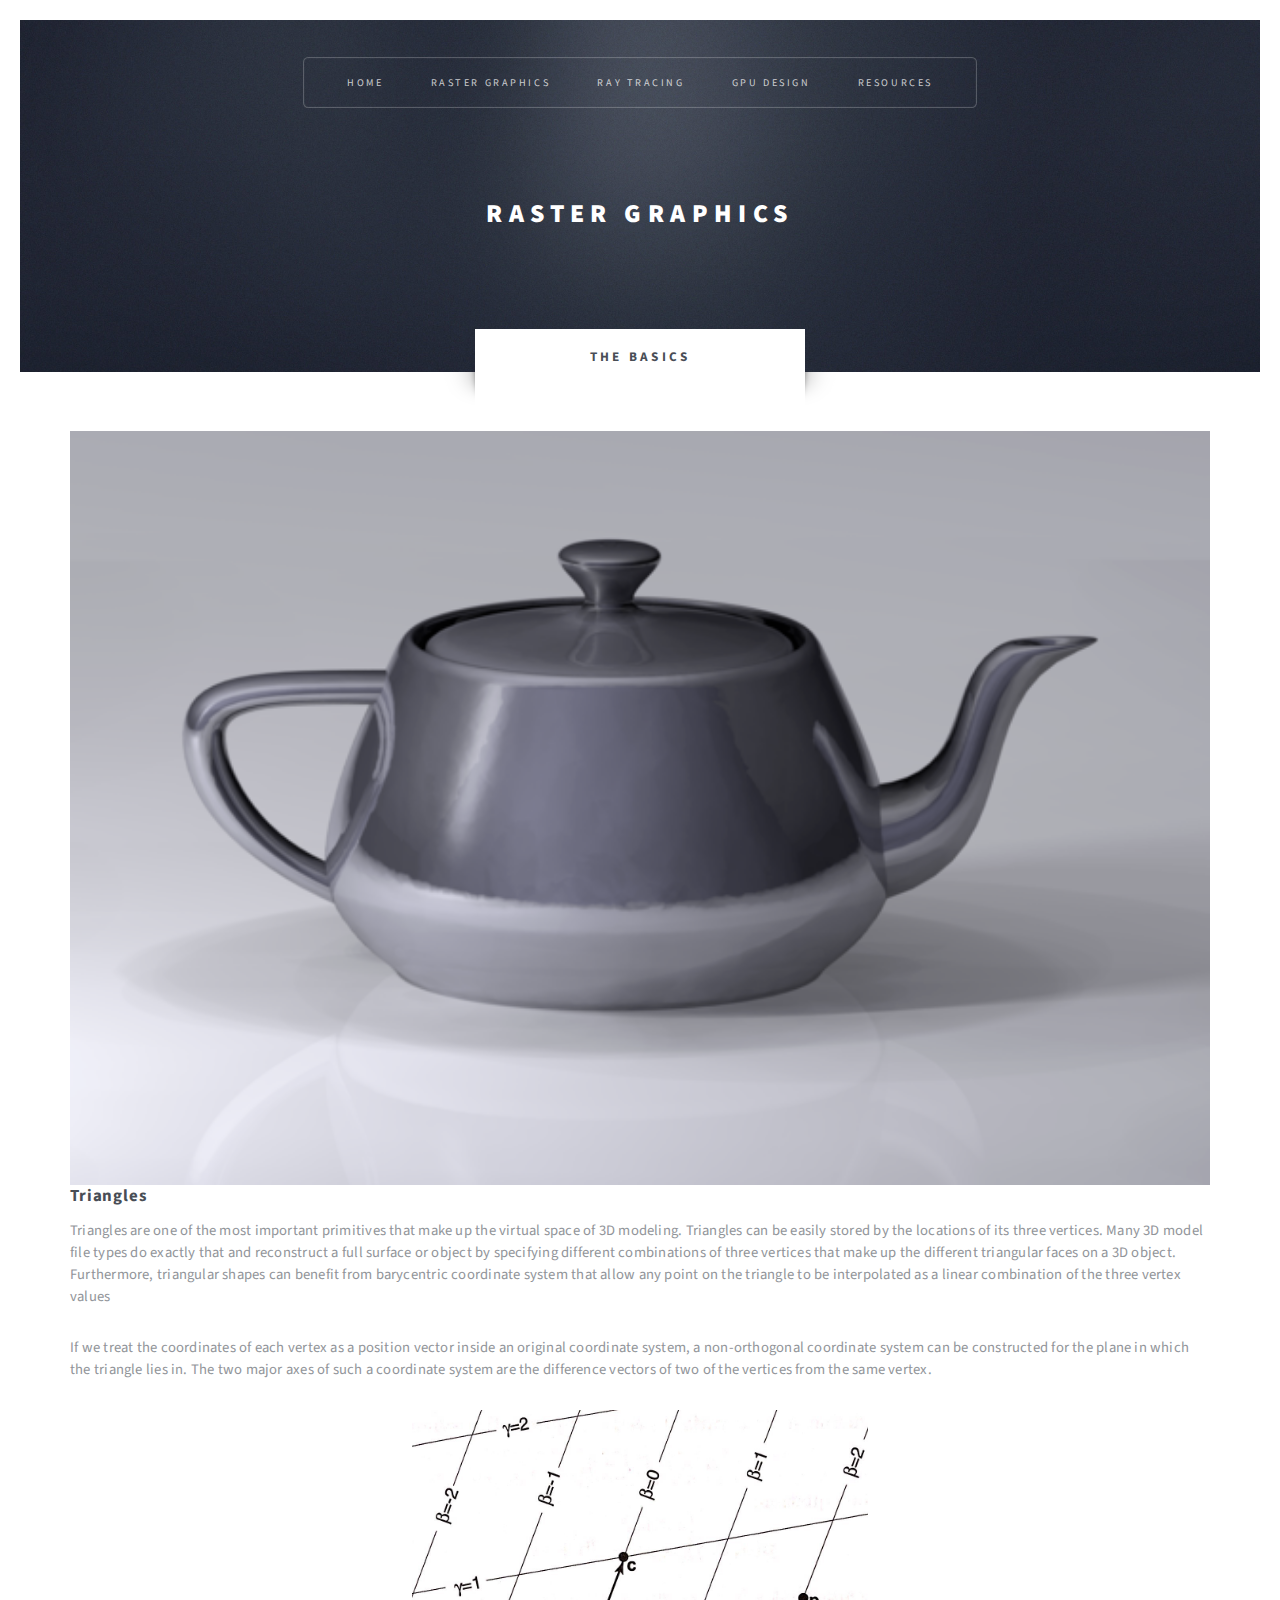
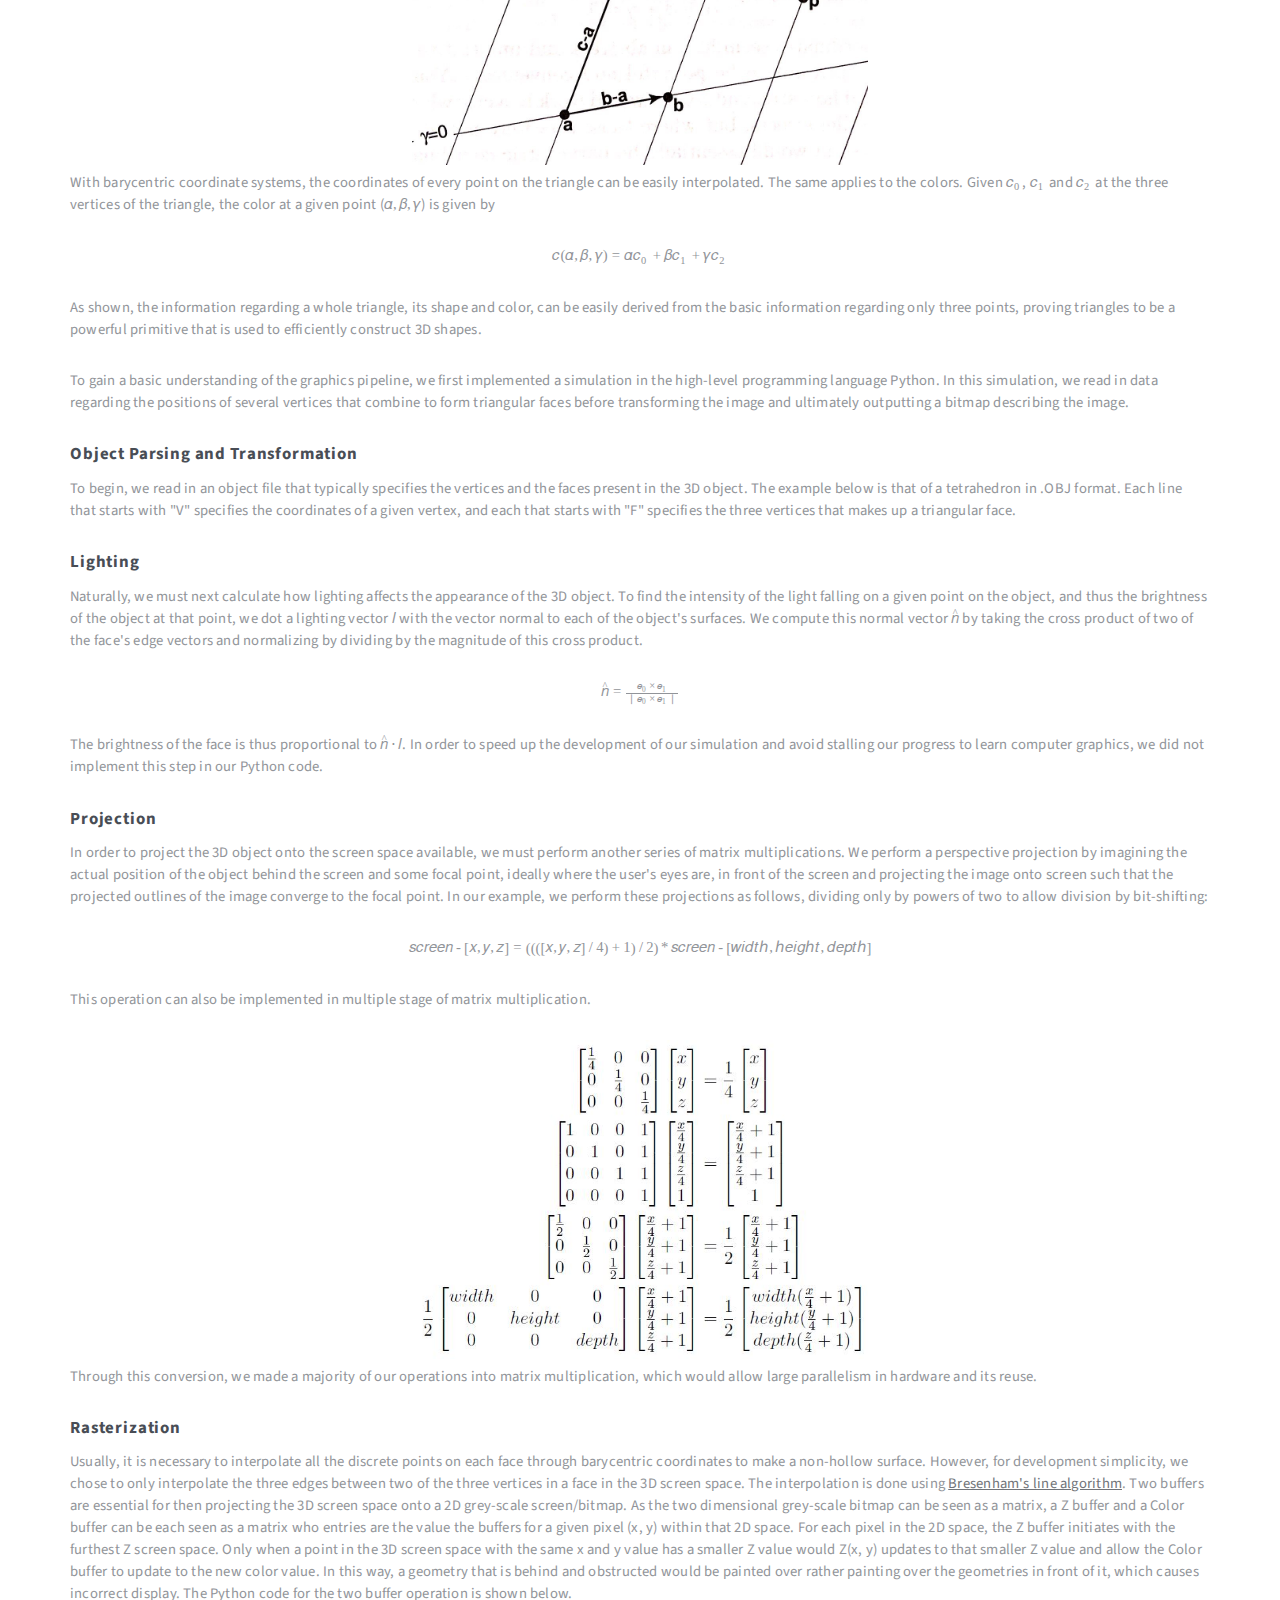
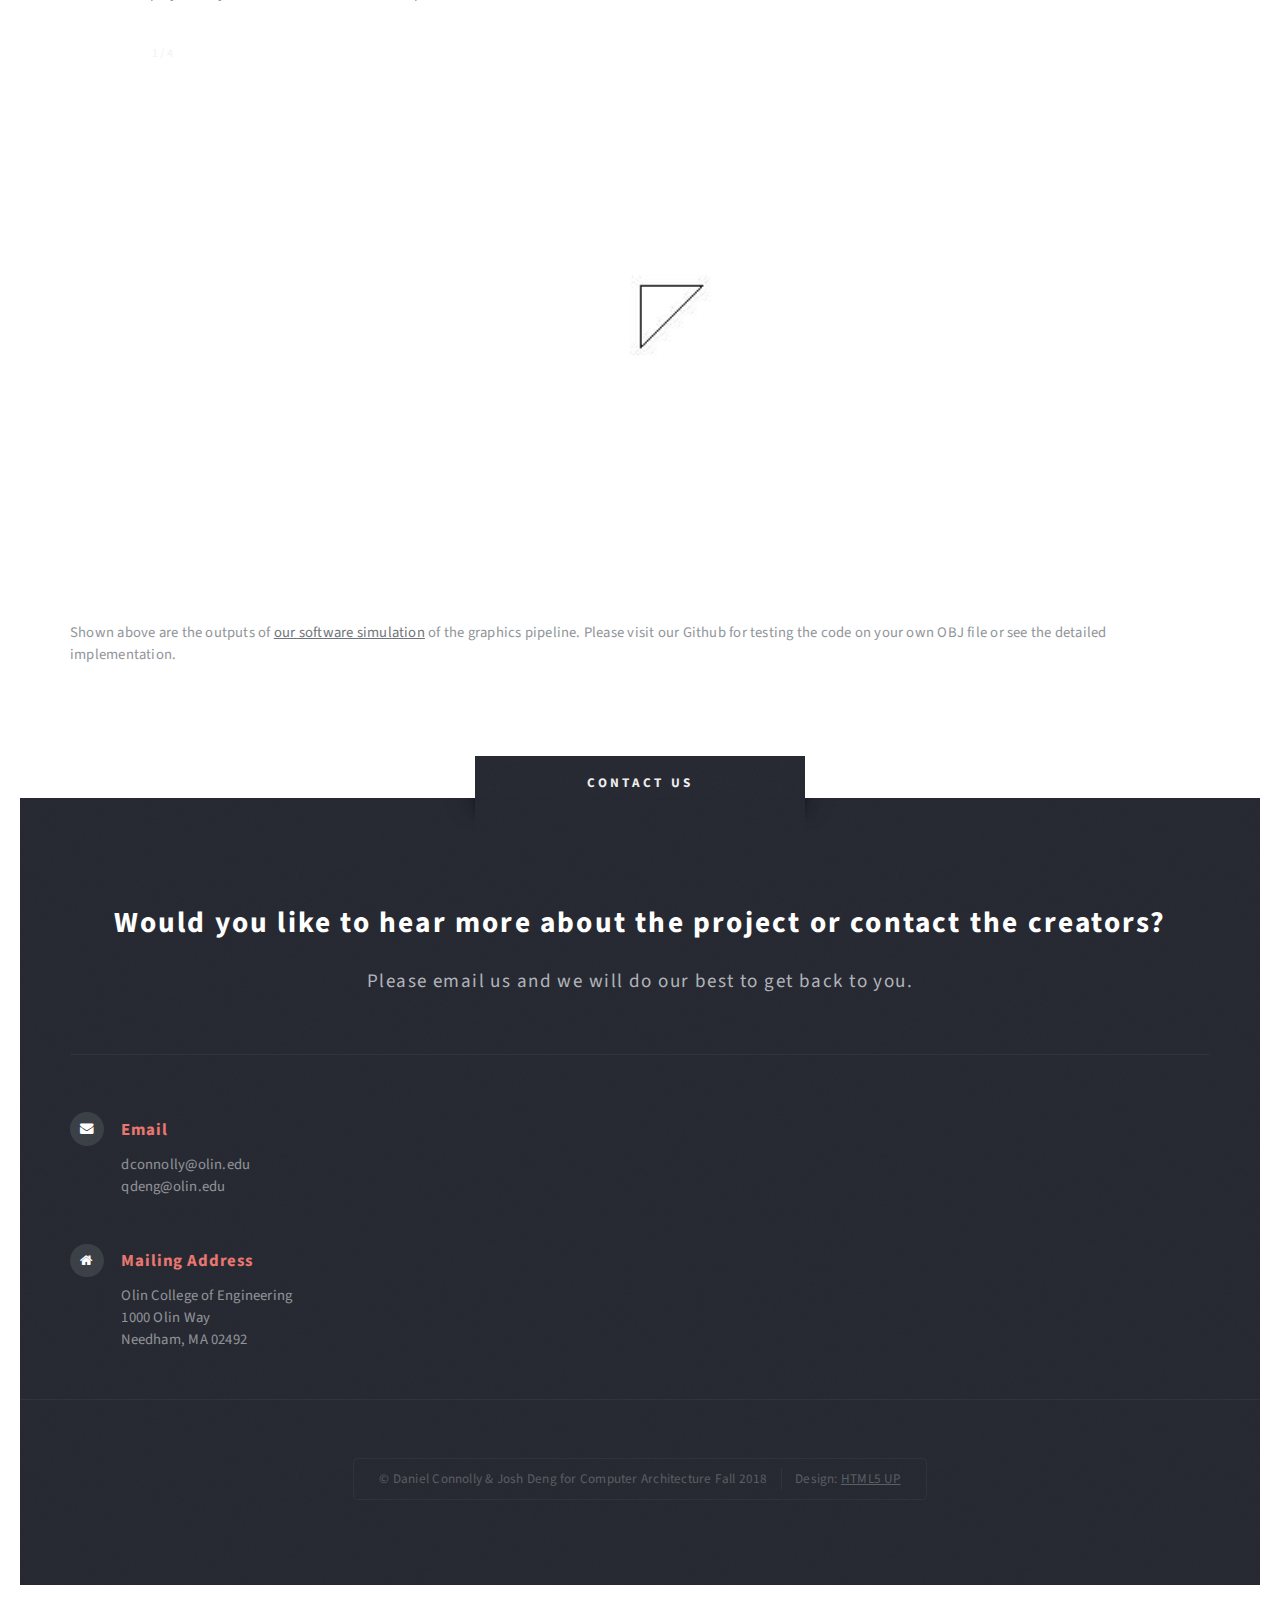
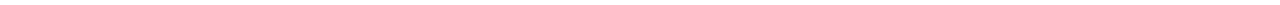
<file: docs/graphics.html>
<!DOCTYPE HTML>
<!--
	Escape Velocity by HTML5 UP
	html5up.net | @ajlkn
	Free for personal and commercial use under the CCA 3.0 license (html5up.net/license)
-->
<html>
	<head>
		<title>GPU Design</title>
		<meta charset="utf-8" />
		<meta name="viewport" content="width=device-width, initial-scale=1, user-scalable=no" />
		<link rel="stylesheet" href="assets/css/main.css" />
		<script type="text/javascript"
  		src="assets/js/LaTeXMathML.js">
  		</script>
	</head>
	<body class="no-sidebar is-preload">
		<div id="page-wrapper">

			<!-- Header -->
				<section id="header" class="wrapper">

					<!-- Logo -->
						<div id="logo">
							<h1><a href="index.html">Raster Graphics</a></h1>
							<!-- <p>A Tutorial in Computer Graphics</p> -->
						</div>

					<!-- Nav -->
						<nav id="nav">
							<ul>
								<li class="current"><a href="index.html">Home</a></li>
								<li><a href="graphics.html">Raster Graphics</a></li>
								<li><a href="rays.html">Ray Tracing</a></li>
								<li><a href="design.html">GPU Design</a></li>
								<li><a href="resources.html">Resources</a></li>
							</ul>
						</nav>
				</section>

			<!-- Main -->
				<div id="main" class="wrapper style2">
					<div class="title">The Basics</div>
					<div class="container">

						<!-- Content -->
							<div id="content">
								<article class="box post">
									<!-- <header class="style1">
										<h2>Graphics Pipeline<br class="mobile-hide" />
										morbi bibendum sed malesuada</h2>
										<p>Tempus feugiat veroeros sed nullam dolore</p>
									</header> -->
									<a class="image fit">
										<img src="images/Utah_teapot.png" alt="" />
									</a>
									<h2>Triangles</h2>
									<p>Triangles are one of the most important primitives that make up the virtual space of 3D
									modeling. Triangles can be easily stored by the locations of its three vertices. Many 3D
									model file types do exactly that and reconstruct a full surface or object by specifying
									different combinations of three vertices that make up the different triangular faces on a 3D
									object. Furthermore, triangular shapes can benefit from barycentric coordinate system that allow any
									point on the triangle to be interpolated as a linear combination of the three vertex values</p>
									<p>If we treat the coordinates of each vertex as a position vector inside an original coordinate
									system, a non-orthogonal coordinate system can be constructed for the plane in which the triangle
									lies in. The two major axes of such a coordinate system are the difference vectors of two of the
									vertices from the same vertex. </p>
									<center><img src="images/barycentric.jpg" alt="Barycentric coordinate system" style="width: 40%"/></center>
									<p>With barycentric coordinate systems, the coordinates of every point on the triangle can be easily
									interpolated. The same applies to the colors. Given $\mathbf{c_0}$, $\mathbf{c_1}$ and $\mathbf{c_2}$
									at the three vertices of the triangle, the color at a given point ($\alpha, \beta, \gamma$) is given by</p>
									<center><p>$\mathbf{c(\alpha, \beta, \gamma)} = \alpha\mathbf{c_0} + \beta\mathbf{c_1} + \gamma\mathbf{c_2}$</p></center>
									<p>As shown, the information regarding a whole triangle, its shape and color, can be easily derived from the basic information
									regarding only three points, proving triangles to be a powerful primitive that is used to efficiently
									construct 3D shapes.</p>
									<p>To gain a basic understanding of the graphics pipeline, we first implemented a simulation
									in the high-level programming language Python. In this simulation, we read in data regarding
									the positions of several vertices that combine to form triangular faces before transforming
									the image and ultimately outputting a bitmap describing the image.</p>
									<h2>Object Parsing and Transformation</h2>
									<p>To begin, we read in an object file that typically specifies the vertices and the faces
									present in the 3D object. The example below is that of a tetrahedron in .OBJ format. Each
									line that starts with "V" specifies the coordinates of a given vertex, and each that starts
									with "F" specifies the three vertices that makes up a triangular face. </p>
									<h2>Lighting</h2>
									<p>Naturally, we must next calculate how lighting affects the appearance of the 3D object.
									To find the intensity of the light falling on a given point on the object, and thus the
									brightness of the object at that point, we dot a lighting vector $\mathbf{l}$ with the
									vector normal to each of the object's surfaces. We compute this normal vector $\hat{\mathbf{n}}$
									by taking the cross product of two of the face's edge vectors and normalizing by dividing by the
									magnitude of this cross product. </p>
									<center><p>$\hat{\mathbf{n}} = \frac{\mathbf{e_0}\times\mathbf{e_1}}{\mid\mathbf{e_0}\times\mathbf{e_1}\mid}$</p></center>
									<p>The brightness of the face is thus proportional to $\hat{\mathbf{n}}\cdot\mathbf{l}$.
									In order to speed up the development of our simulation and avoid stalling our progress to learn
									computer graphics, we did not implement this step in our Python code. </p>
									<h2>Projection</h2>
									<p>In order to project the 3D object onto the screen space available, we must perform another
									series of matrix multiplications. We perform a perspective projection by imagining the actual
									position of the object behind the screen and some focal point, ideally where the user's eyes
									are, in front of the screen and projecting the image onto screen such that the projected outlines
									of the image converge to the focal point. In our example, we perform these projections as follows,
									dividing only by powers of two to allow division by bit-shifting:</p>
									<center><p>$screen-[x,y,z] = ((([x,y,z]/4)+1)/2)*screen-[width,height,depth]$</p></center>
									<p>This operation can also be implemented in multiple stage of matrix multiplication.</p>
									<center><img src="images/eq4-7.JPG" style="width: 40%"></img></center>
									<p>Through this conversion, we made a majority of our operations into matrix multiplication, which would allow large parallelism in hardware and its reuse.</p>
									<h2>Rasterization</h2>
									<p>Usually, it is necessary to interpolate all the discrete points on each face through barycentric
									coordinates to make a non-hollow surface. However, for development simplicity, we chose to only interpolate
									the three edges between two of the three vertices in a face in the 3D screen space. The interpolation is done
									using <a href="https://github.com/djconnolly27/GPU/blob/6d63dd801eb8ea4eec3b58d151a6568ede2e625a/parse_obj.py#L55">Bresenham's line algorithm</a>. Two buffers are essential for then
									projecting the 3D screen space onto a 2D grey-scale screen/bitmap. As the two dimensional grey-scale bitmap
									can be seen as a matrix, a Z buffer and a Color buffer can be each seen as a matrix who entries are the value
									the buffers for a given pixel (x, y) within that 2D space. For each pixel in the 2D space, the Z buffer
									initiates with the furthest Z screen space. Only when a point in the 3D screen space with the same x and
									y value has a smaller Z value would Z(x, y) updates to that smaller Z value and allow the Color buffer to update
									to the new color value. In this way, a geometry that is behind and obstructed would be painted over rather painting
									over the geometries in front of it, which causes incorrect display. The Python code for the two buffer operation is
									shown below.</p>
									<!-- <img src="images/x0y0.jpeg" alt="" />
									<img src="images/x1y0.jpeg" alt="" />
									<img src="images/x1y1.jpeg" alt="" />
									<img src="images/x0y1.jpeg" alt="" /> -->
									 <!-- Slideshow container -->
									<div class="slideshow-container">

										<!-- Full-width images with number and caption text -->
										<center><div class="mySlides fade">
										<div class="numbertext">1 / 4</div>
										<img src="images/x0y0.jpeg" style="width:50%">
										<!-- <div class="text">Caption Text</div> -->
										</div>

										<div class="mySlides fade">
										<div class="numbertext">2 / 4</div>
										<img src="images/x1y0.jpeg" style="width:50%">
										<!-- <div class="text">Caption Two</div> -->
										</div>

										<div class="mySlides fade">
										<div class="numbertext">3 / 4</div>
										<img src="images/x1y1.jpeg" style="width:50%">
										<!-- <div class="text">Caption Three</div> -->
										</div>

										<div class="mySlides fade">
										<div class="numbertext">4 / 4</div>
										<img src="images/x0y1.jpeg" style="width:50%">
										<!-- <div class="text">Caption Three</div> -->
										</div>
										</center>

										<!-- Next and previous buttons -->
										<a class="prev" onclick="plusSlides(-1)">&#10094;</a>
										<a class="next" onclick="plusSlides(1)">&#10095;</a>
									</div>
									<br>

									<!-- The dots/circles -->
									<!-- <div style="text-align:center">
										<span class="dot" onclick="currentSlide(1)"></span>
										<span class="dot" onclick="currentSlide(2)"></span>
										<span class="dot" onclick="currentSlide(3)"></span>
										<span class="dot" onclick="currentSlide(4)"></span>
									</div>  -->
								</article>
								<p>Shown above are the outputs of <a href="https://github.com/djconnolly27/GPU">our software simulation</a> of the graphics pipeline. Please
								visit our Github for testing the code on your own OBJ file or see the detailed implementation.</p>
							</div>

					</div>
				</div>

			<!-- Highlights -->
				<!-- <section id="highlights" class="wrapper style3">
					<div class="title">The Endorsements</div>
					<div class="container">
						<div class="row aln-center">
							<div class="col-4 col-12-medium">
								<section class="highlight">
									<a href="#" class="image featured"><img src="images/pic02.jpg" alt="" /></a>
									<h3><a href="#">Aliquam diam consequat</a></h3>
									<p>Eget mattis at, laoreet vel amet sed velit aliquam diam ante, dolor aliquet sit amet vulputate mattis amet laoreet lorem.</p>
									<ul class="actions">
										<li><a href="#" class="button style1">Learn More</a></li>
									</ul>
								</section>
							</div>
							<div class="col-4 col-12-medium">
								<section class="highlight">
									<a href="#" class="image featured"><img src="images/pic03.jpg" alt="" /></a>
									<h3><a href="#">Nisl adipiscing sed lorem</a></h3>
									<p>Eget mattis at, laoreet vel amet sed velit aliquam diam ante, dolor aliquet sit amet vulputate mattis amet laoreet lorem.</p>
									<ul class="actions">
										<li><a href="#" class="button style1">Learn More</a></li>
									</ul>
								</section>
							</div>
							<div class="col-4 col-12-medium">
								<section class="highlight">
									<a href="#" class="image featured"><img src="images/pic04.jpg" alt="" /></a>
									<h3><a href="#">Mattis tempus lorem</a></h3>
									<p>Eget mattis at, laoreet vel amet sed velit aliquam diam ante, dolor aliquet sit amet vulputate mattis amet laoreet lorem.</p>
									<ul class="actions">
										<li><a href="#" class="button style1">Learn More</a></li>
									</ul>
								</section>
							</div>
						</div>
					</div>
				</section> -->

				<!-- Footer -->
				<section id="footer" class="wrapper">
						<div class="title">Contact Us</div>
						<div class="container">
							<header class="style1">
								<h2>Would you like to hear more about the project or contact the creators?</h2>
								<p>
									Please email us and we will do our best to get back to you.
								</p>
							</header>
								<div class="col-6 col-12-medium">

									<!-- Contact -->
										<section class="feature-list small">
											<div class="row">
												<div class="col-6 col-12-small">
													<section>
														<h3 class="icon fa-envelope">Email</h3>
														<p>
															dconnolly@olin.edu<br />
															qdeng@olin.edu
														</p>
													</section>
													<section>
														<h3 class="icon fa-home">Mailing Address</h3>
														<p>
															Olin College of Engineering<br />
															1000 Olin Way<br />
															Needham, MA 02492
														</p>
													</section>
												</div>
											</div>
										</section>

								</div>
							</div>
							<div id="copyright">
								<ul>
									<li>&copy; Daniel Connolly & Josh Deng for Computer Architecture Fall 2018</li><li>Design: <a href="http://html5up.net">HTML5 UP</a></li>
								</ul>
							</div>
						</div>
					</section>

		</div>

		<!-- Scripts -->
			<script src="assets/js/jquery.min.js"></script>
			<script src="assets/js/jquery.dropotron.min.js"></script>
			<script src="assets/js/browser.min.js"></script>
			<script src="assets/js/breakpoints.min.js"></script>
			<script src="assets/js/util.js"></script>
			<script src="assets/js/main.js"></script>

	</body>
</html>
</file>
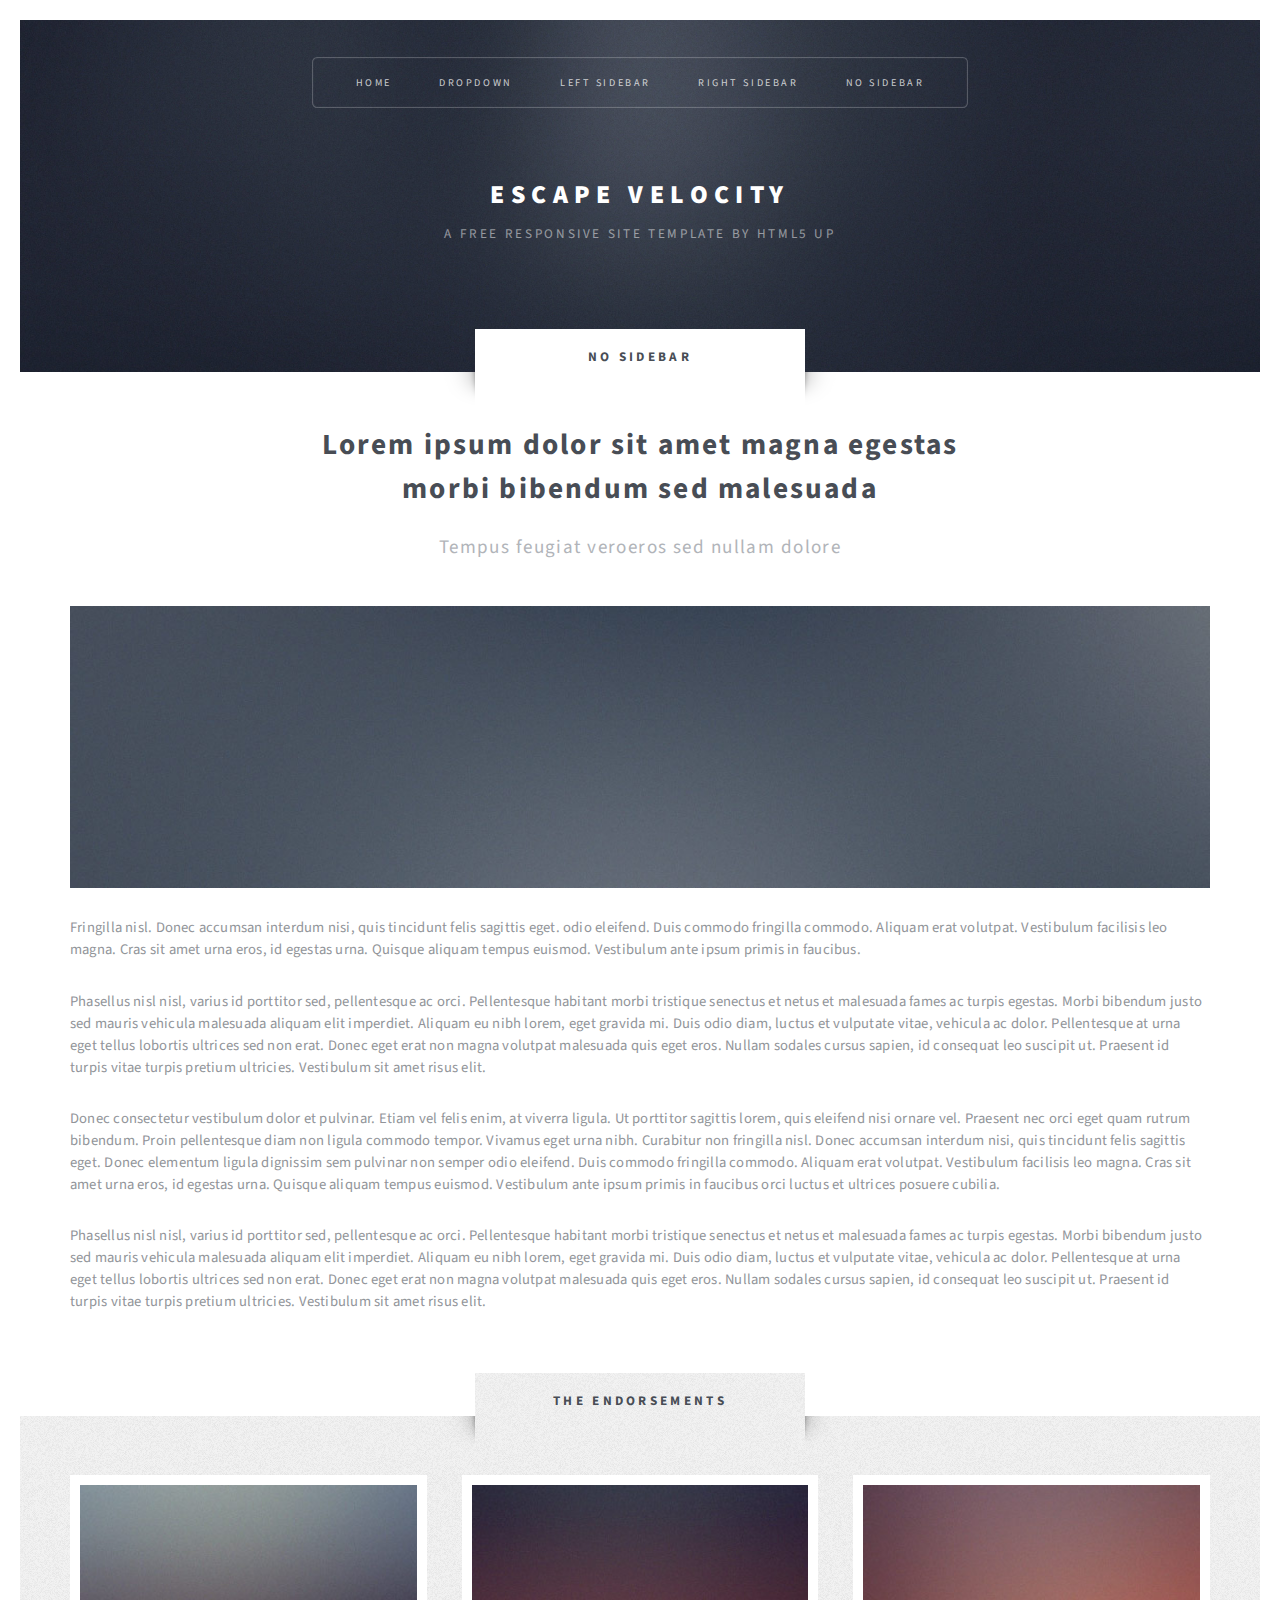
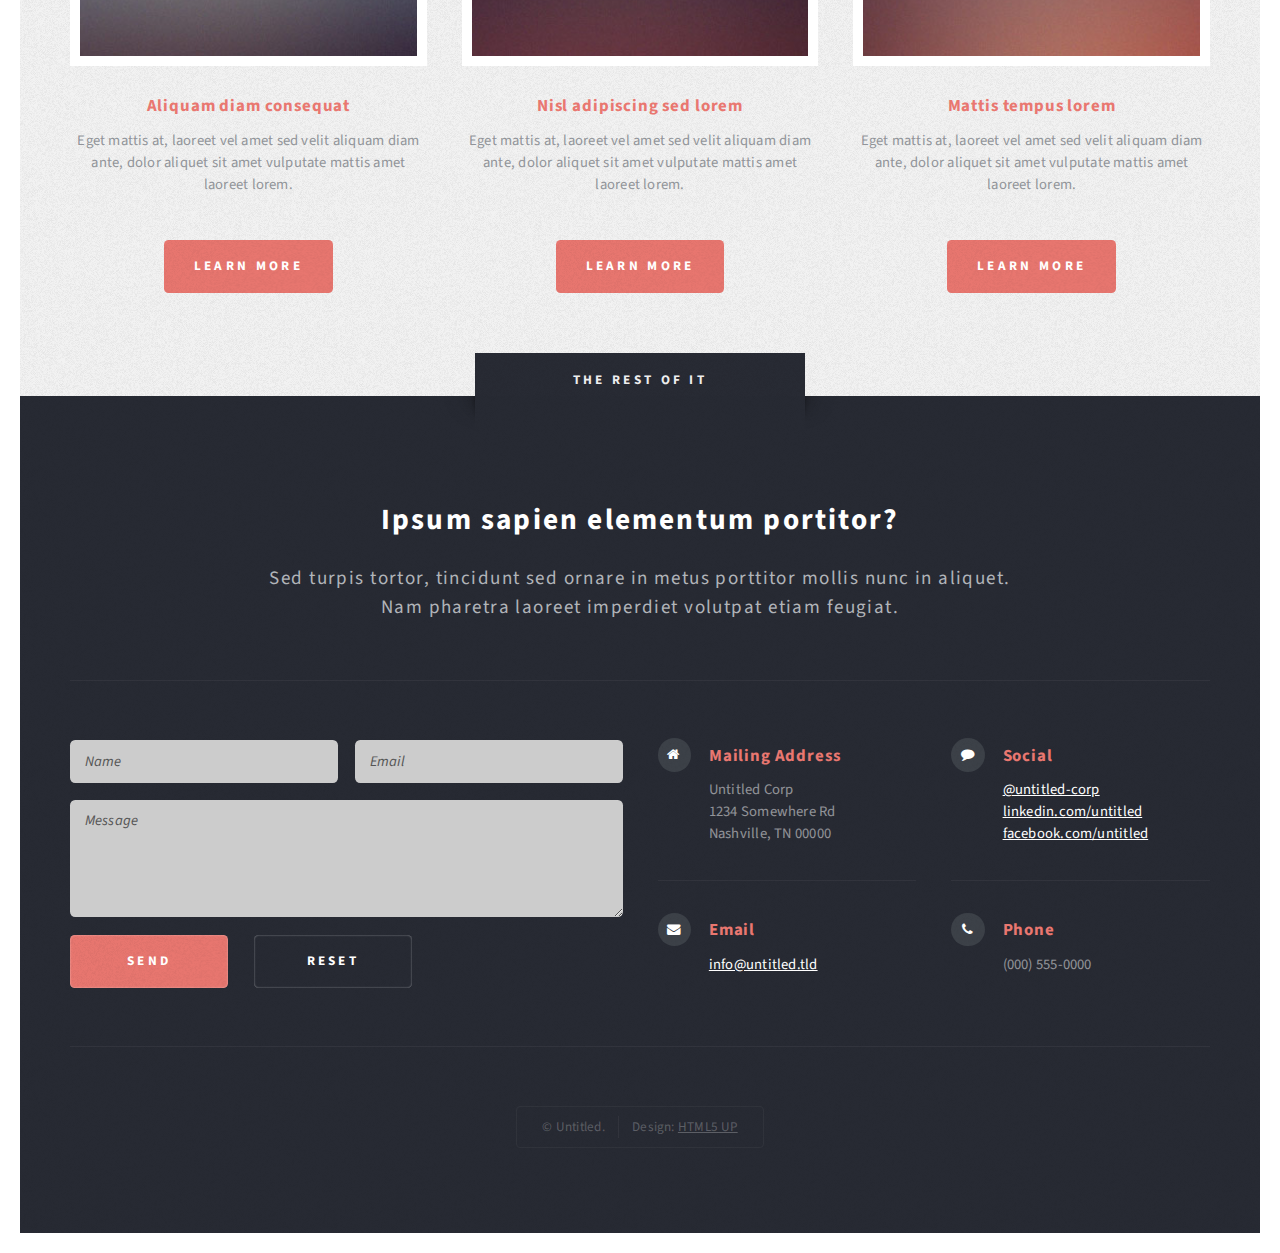
<file: docs/no-sidebar.html>
<!DOCTYPE HTML>
<!--
	Escape Velocity by HTML5 UP
	html5up.net | @ajlkn
	Free for personal and commercial use under the CCA 3.0 license (html5up.net/license)
-->
<html>
	<head>
		<title>No Sidebar - Escape Velocity by HTML5 UP</title>
		<meta charset="utf-8" />
		<meta name="viewport" content="width=device-width, initial-scale=1, user-scalable=no" />
		<link rel="stylesheet" href="assets/css/main.css" />
	</head>
	<body class="no-sidebar is-preload">
		<div id="page-wrapper">

			<!-- Header -->
				<section id="header" class="wrapper">

					<!-- Logo -->
						<div id="logo">
							<h1><a href="index.html">Escape Velocity</a></h1>
							<p>A free responsive site template by HTML5 UP</p>
						</div>

					<!-- Nav -->
						<nav id="nav">
							<ul>
								<li><a href="index.html">Home</a></li>
								<li>
									<a href="#">Dropdown</a>
									<ul>
										<li><a href="#">Lorem ipsum</a></li>
										<li><a href="#">Magna veroeros</a></li>
										<li><a href="#">Etiam nisl</a></li>
										<li>
											<a href="#">Sed consequat</a>
											<ul>
												<li><a href="#">Lorem dolor</a></li>
												<li><a href="#">Amet consequat</a></li>
												<li><a href="#">Magna phasellus</a></li>
												<li><a href="#">Etiam nisl</a></li>
												<li><a href="#">Sed feugiat</a></li>
											</ul>
										</li>
										<li><a href="#">Nisl tempus</a></li>
									</ul>
								</li>
								<li><a href="left-sidebar.html">Left Sidebar</a></li>
								<li><a href="right-sidebar.html">Right Sidebar</a></li>
								<li class="current"><a href="no-sidebar.html">No Sidebar</a></li>
							</ul>
						</nav>

				</section>

			<!-- Main -->
				<div id="main" class="wrapper style2">
					<div class="title">No Sidebar</div>
					<div class="container">

						<!-- Content -->
							<div id="content">
								<article class="box post">
									<header class="style1">
										<h2>Lorem ipsum dolor sit amet magna egestas<br class="mobile-hide" />
										morbi bibendum sed malesuada</h2>
										<p>Tempus feugiat veroeros sed nullam dolore</p>
									</header>
									<a href="#" class="image featured">
										<img src="images/pic01.jpg" alt="" />
									</a>
									<p>Fringilla nisl. Donec accumsan interdum nisi, quis tincidunt felis sagittis eget.
									odio eleifend. Duis commodo fringilla commodo. Aliquam erat volutpat. Vestibulum
									facilisis leo magna. Cras sit amet urna eros, id egestas urna. Quisque aliquam
									tempus euismod. Vestibulum ante ipsum primis in faucibus.</p>
									<p>Phasellus nisl nisl, varius id porttitor sed, pellentesque ac orci. Pellentesque
									habitant morbi tristique senectus et netus et malesuada fames ac turpis egestas. Morbi
									bibendum justo sed mauris vehicula malesuada aliquam elit imperdiet. Aliquam eu nibh
									lorem, eget gravida mi. Duis odio diam, luctus et vulputate vitae, vehicula ac dolor.
									Pellentesque at urna eget tellus lobortis ultrices sed non erat. Donec eget erat non
									magna volutpat malesuada quis eget eros. Nullam sodales cursus sapien, id consequat
									leo suscipit ut. Praesent id turpis vitae turpis pretium ultricies. Vestibulum sit
									amet risus elit.</p>
									<p>Donec consectetur vestibulum dolor et pulvinar. Etiam vel felis enim, at viverra
									ligula. Ut porttitor sagittis lorem, quis eleifend nisi ornare vel. Praesent nec orci
									eget quam rutrum bibendum. Proin pellentesque diam non ligula commodo tempor. Vivamus
									eget urna nibh. Curabitur non fringilla nisl. Donec accumsan interdum nisi, quis
									tincidunt felis sagittis eget. Donec elementum ligula dignissim sem pulvinar non semper
									odio eleifend. Duis commodo fringilla commodo. Aliquam erat volutpat. Vestibulum
									facilisis leo magna. Cras sit amet urna eros, id egestas urna. Quisque aliquam
									tempus euismod. Vestibulum ante ipsum primis in faucibus orci luctus et ultrices
									posuere cubilia.</p>
									<p>Phasellus nisl nisl, varius id porttitor sed, pellentesque ac orci. Pellentesque
									habitant morbi tristique senectus et netus et malesuada fames ac turpis egestas. Morbi
									bibendum justo sed mauris vehicula malesuada aliquam elit imperdiet. Aliquam eu nibh
									lorem, eget gravida mi. Duis odio diam, luctus et vulputate vitae, vehicula ac dolor.
									Pellentesque at urna eget tellus lobortis ultrices sed non erat. Donec eget erat non
									magna volutpat malesuada quis eget eros. Nullam sodales cursus sapien, id consequat
									leo suscipit ut. Praesent id turpis vitae turpis pretium ultricies. Vestibulum sit
									amet risus elit.</p>
								</article>
							</div>

					</div>
				</div>

			<!-- Highlights -->
				<section id="highlights" class="wrapper style3">
					<div class="title">The Endorsements</div>
					<div class="container">
						<div class="row aln-center">
							<div class="col-4 col-12-medium">
								<section class="highlight">
									<a href="#" class="image featured"><img src="images/pic02.jpg" alt="" /></a>
									<h3><a href="#">Aliquam diam consequat</a></h3>
									<p>Eget mattis at, laoreet vel amet sed velit aliquam diam ante, dolor aliquet sit amet vulputate mattis amet laoreet lorem.</p>
									<ul class="actions">
										<li><a href="#" class="button style1">Learn More</a></li>
									</ul>
								</section>
							</div>
							<div class="col-4 col-12-medium">
								<section class="highlight">
									<a href="#" class="image featured"><img src="images/pic03.jpg" alt="" /></a>
									<h3><a href="#">Nisl adipiscing sed lorem</a></h3>
									<p>Eget mattis at, laoreet vel amet sed velit aliquam diam ante, dolor aliquet sit amet vulputate mattis amet laoreet lorem.</p>
									<ul class="actions">
										<li><a href="#" class="button style1">Learn More</a></li>
									</ul>
								</section>
							</div>
							<div class="col-4 col-12-medium">
								<section class="highlight">
									<a href="#" class="image featured"><img src="images/pic04.jpg" alt="" /></a>
									<h3><a href="#">Mattis tempus lorem</a></h3>
									<p>Eget mattis at, laoreet vel amet sed velit aliquam diam ante, dolor aliquet sit amet vulputate mattis amet laoreet lorem.</p>
									<ul class="actions">
										<li><a href="#" class="button style1">Learn More</a></li>
									</ul>
								</section>
							</div>
						</div>
					</div>
				</section>

			<!-- Footer -->
				<section id="footer" class="wrapper">
					<div class="title">The Rest Of It</div>
					<div class="container">
						<header class="style1">
							<h2>Ipsum sapien elementum portitor?</h2>
							<p>
								Sed turpis tortor, tincidunt sed ornare in metus porttitor mollis nunc in aliquet.<br />
								Nam pharetra laoreet imperdiet volutpat etiam feugiat.
							</p>
						</header>
						<div class="row">
							<div class="col-6 col-12-medium">

								<!-- Contact Form -->
									<section>
										<form method="post" action="#">
											<div class="row gtr-50">
												<div class="col-6 col-12-small">
													<input type="text" name="name" id="contact-name" placeholder="Name" />
												</div>
												<div class="col-6 col-12-small">
													<input type="text" name="email" id="contact-email" placeholder="Email" />
												</div>
												<div class="col-12">
													<textarea name="message" id="contact-message" placeholder="Message" rows="4"></textarea>
												</div>
												<div class="col-12">
													<ul class="actions">
														<li><input type="submit" class="style1" value="Send" /></li>
														<li><input type="reset" class="style2" value="Reset" /></li>
													</ul>
												</div>
											</div>
										</form>
									</section>

							</div>
							<div class="col-6 col-12-medium">

								<!-- Contact -->
									<section class="feature-list small">
										<div class="row">
											<div class="col-6 col-12-small">
												<section>
													<h3 class="icon fa-home">Mailing Address</h3>
													<p>
														Untitled Corp<br />
														1234 Somewhere Rd<br />
														Nashville, TN 00000
													</p>
												</section>
											</div>
											<div class="col-6 col-12-small">
												<section>
													<h3 class="icon fa-comment">Social</h3>
													<p>
														<a href="#">@untitled-corp</a><br />
														<a href="#">linkedin.com/untitled</a><br />
														<a href="#">facebook.com/untitled</a>
													</p>
												</section>
											</div>
											<div class="col-6 col-12-small">
												<section>
													<h3 class="icon fa-envelope">Email</h3>
													<p>
														<a href="#">info@untitled.tld</a>
													</p>
												</section>
											</div>
											<div class="col-6 col-12-small">
												<section>
													<h3 class="icon fa-phone">Phone</h3>
													<p>
														(000) 555-0000
													</p>
												</section>
											</div>
										</div>
									</section>

							</div>
						</div>
						<div id="copyright">
							<ul>
								<li>&copy; Untitled.</li><li>Design: <a href="http://html5up.net">HTML5 UP</a></li>
							</ul>
						</div>
					</div>
				</section>

		</div>

		<!-- Scripts -->
			<script src="assets/js/jquery.min.js"></script>
			<script src="assets/js/jquery.dropotron.min.js"></script>
			<script src="assets/js/browser.min.js"></script>
			<script src="assets/js/breakpoints.min.js"></script>
			<script src="assets/js/util.js"></script>
			<script src="assets/js/main.js"></script>

	</body>
</html>
</file>
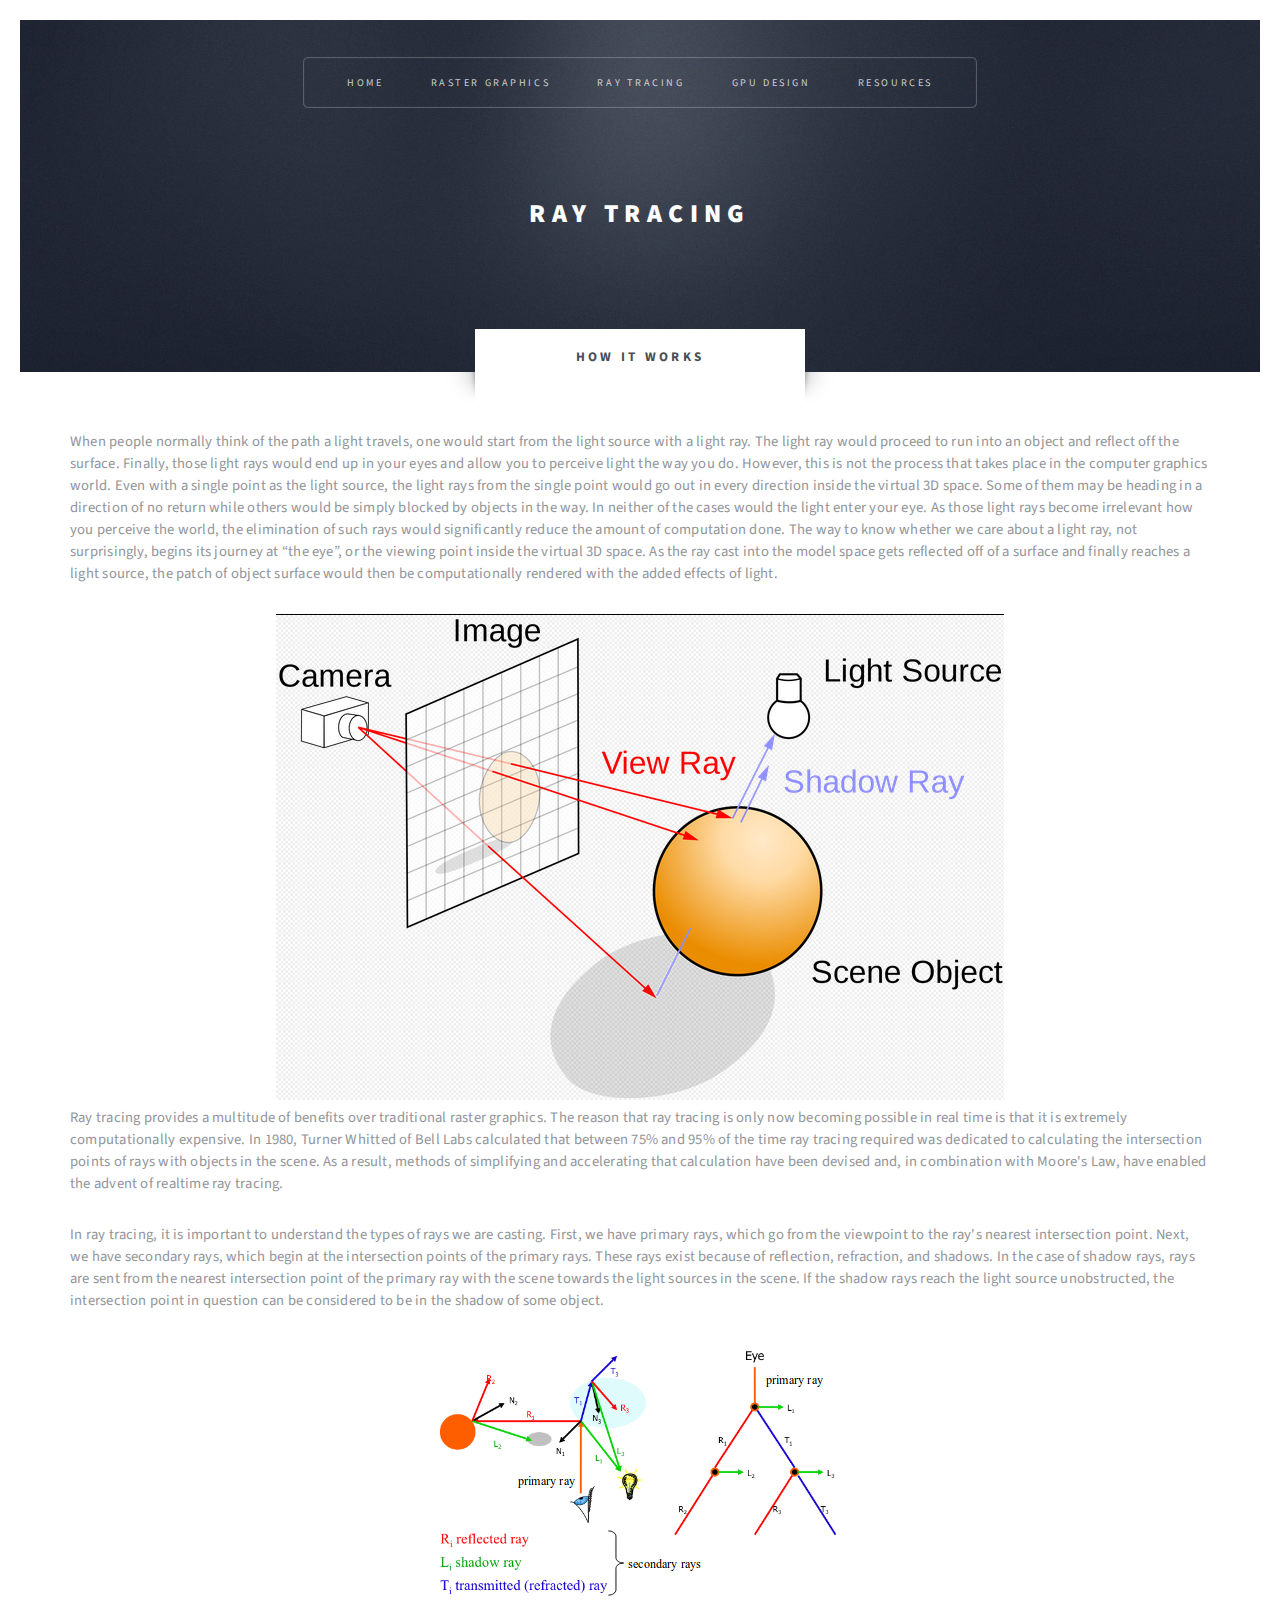
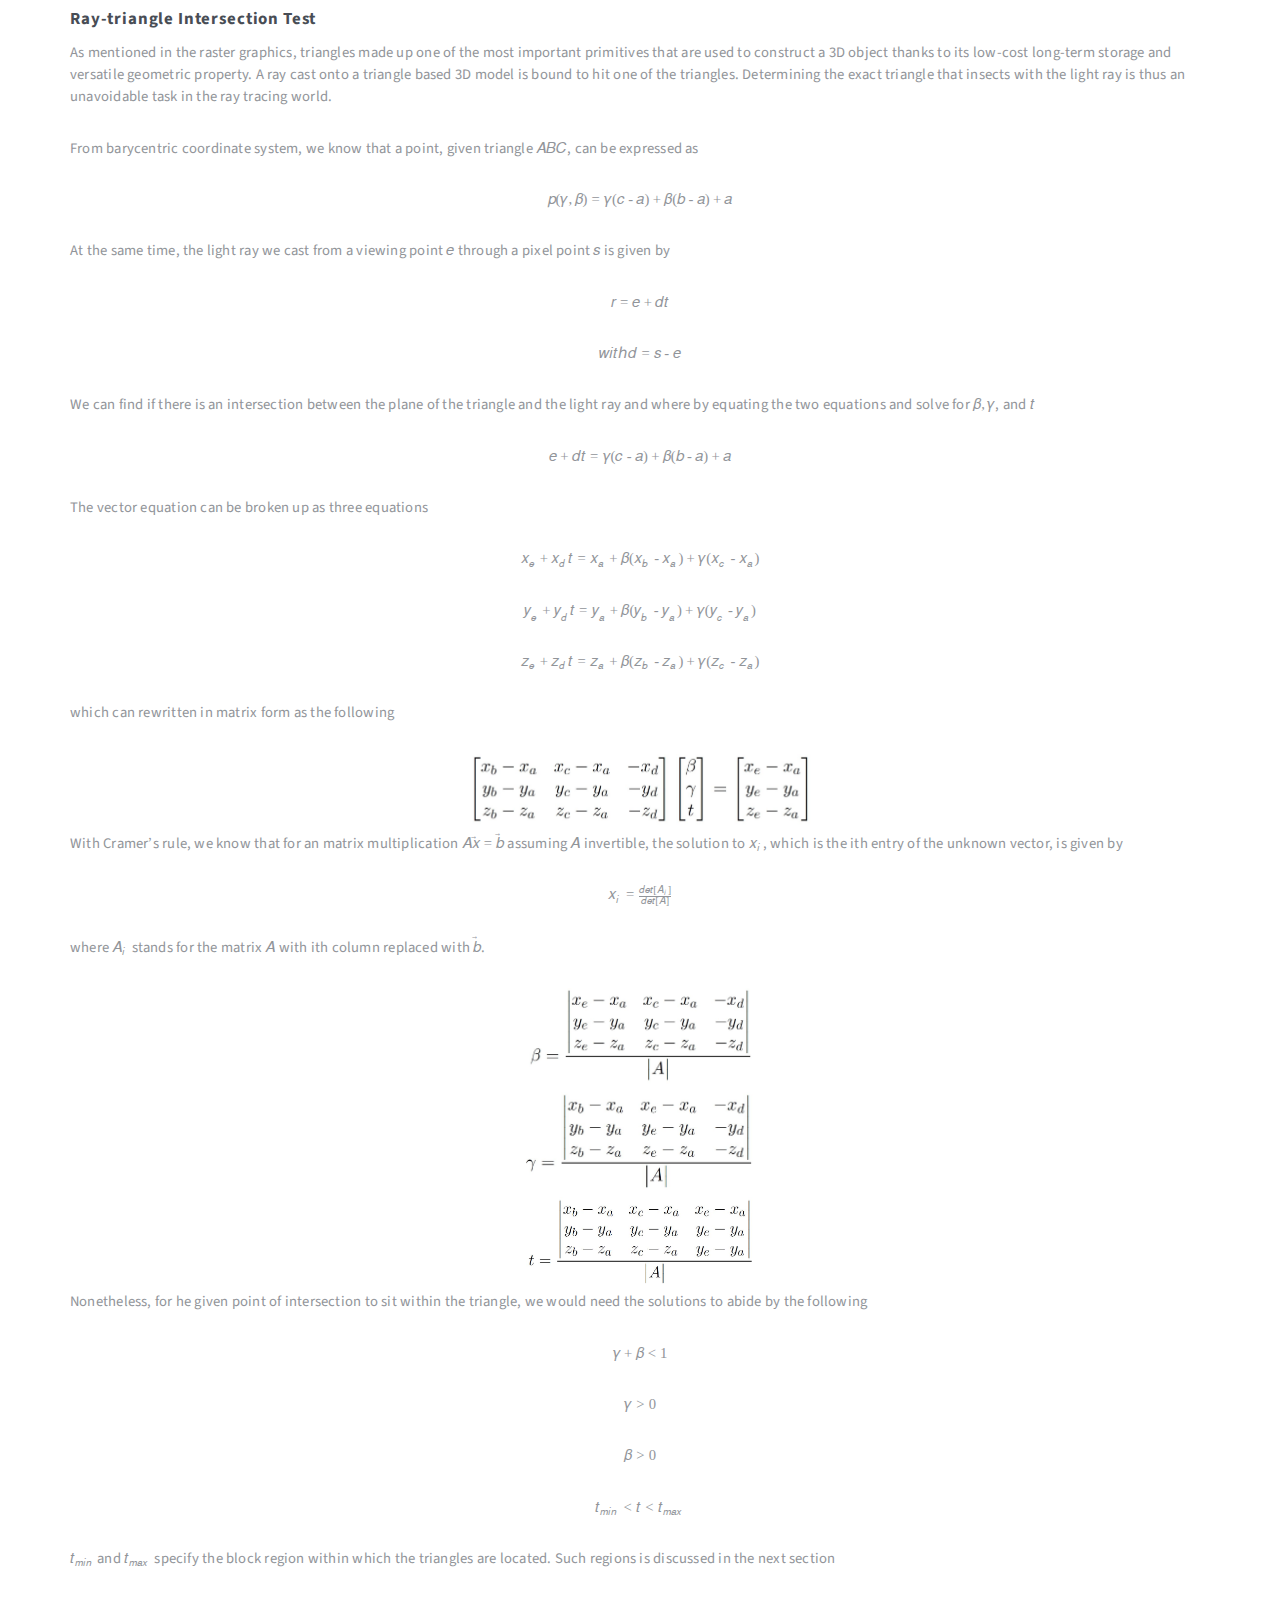
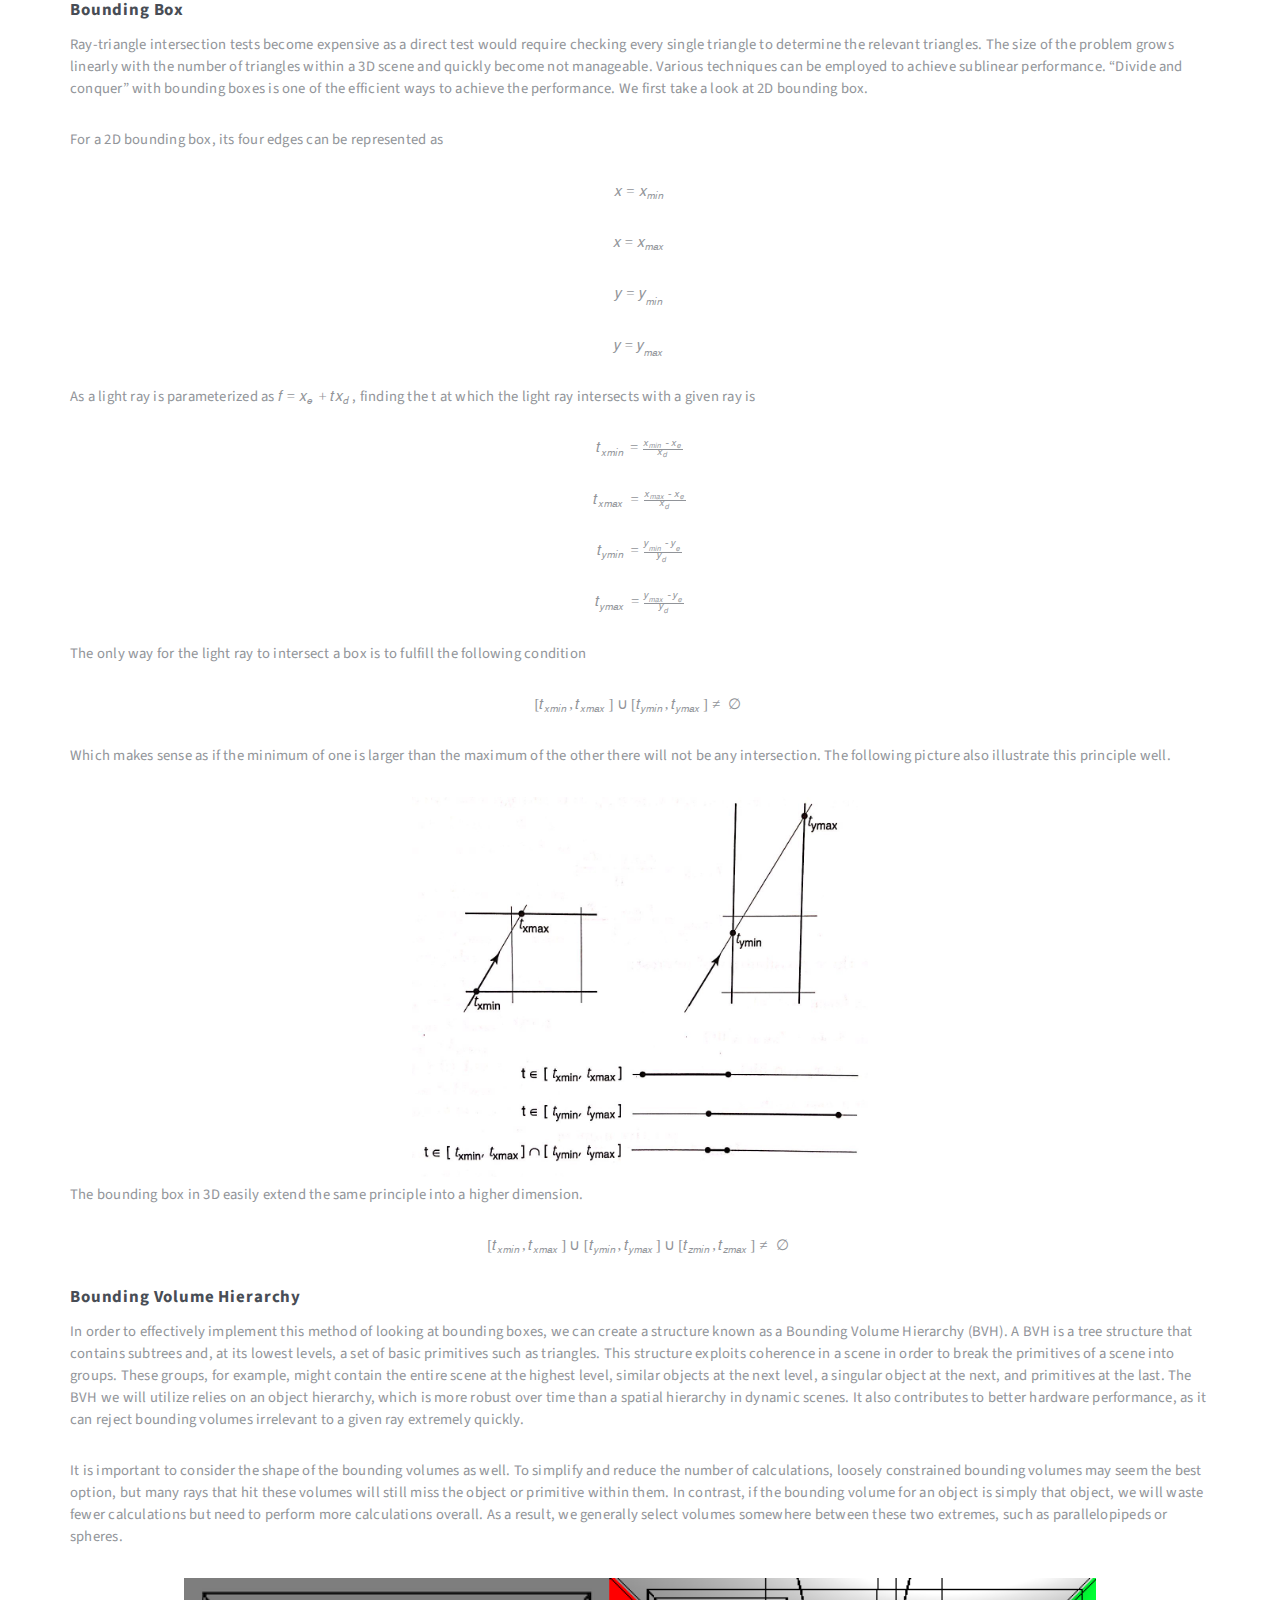
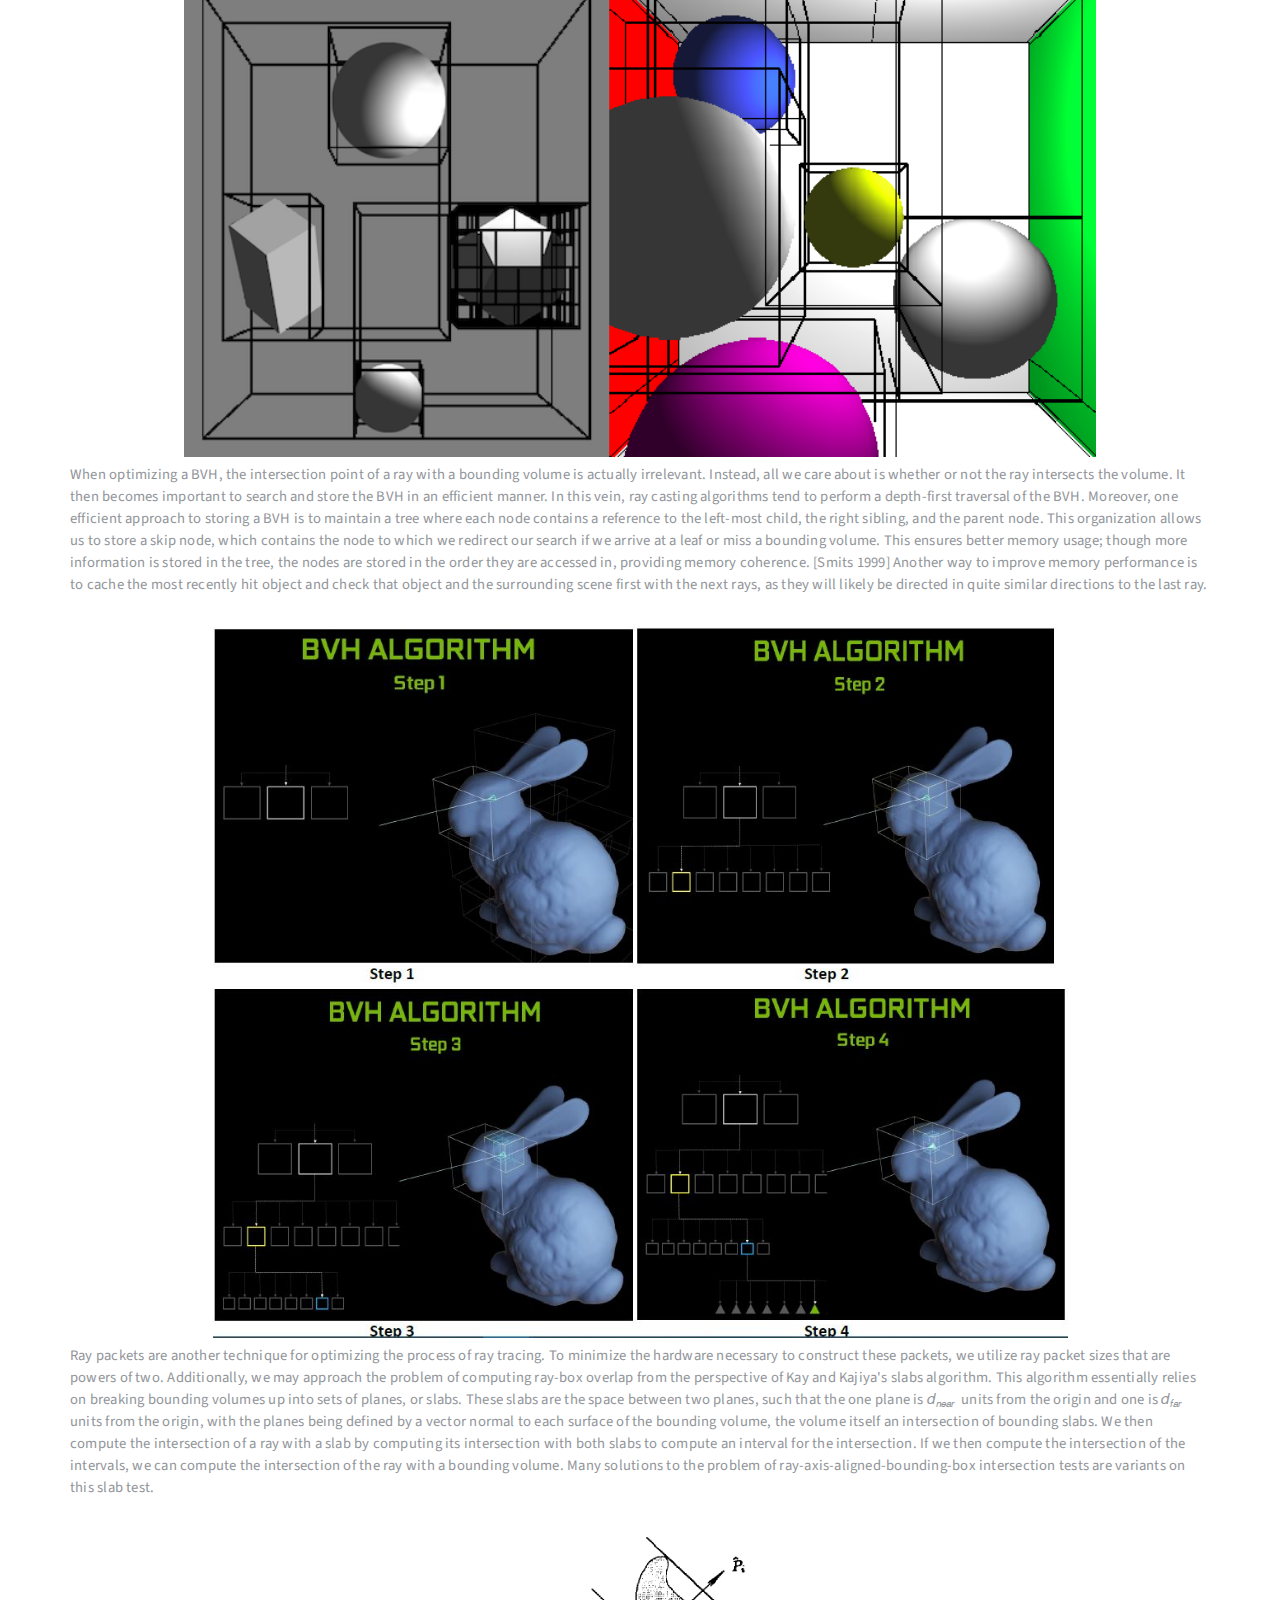
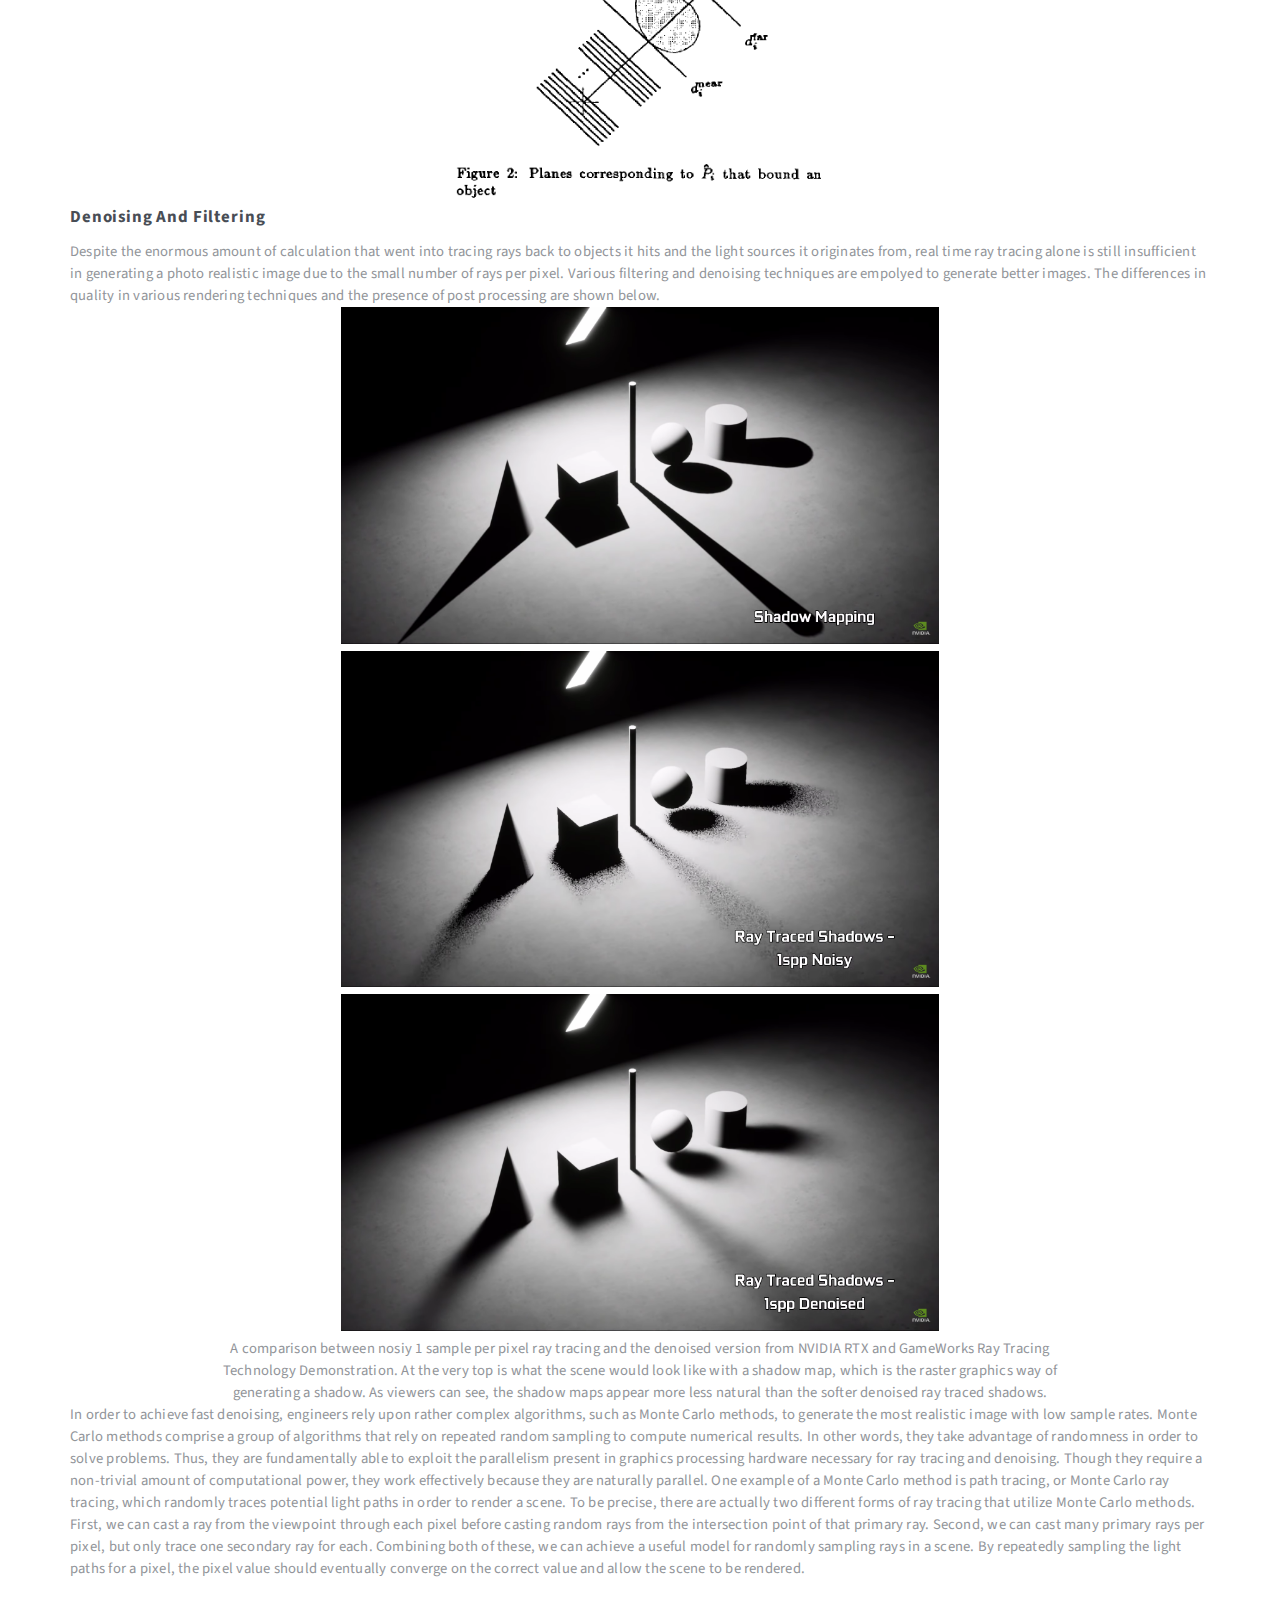
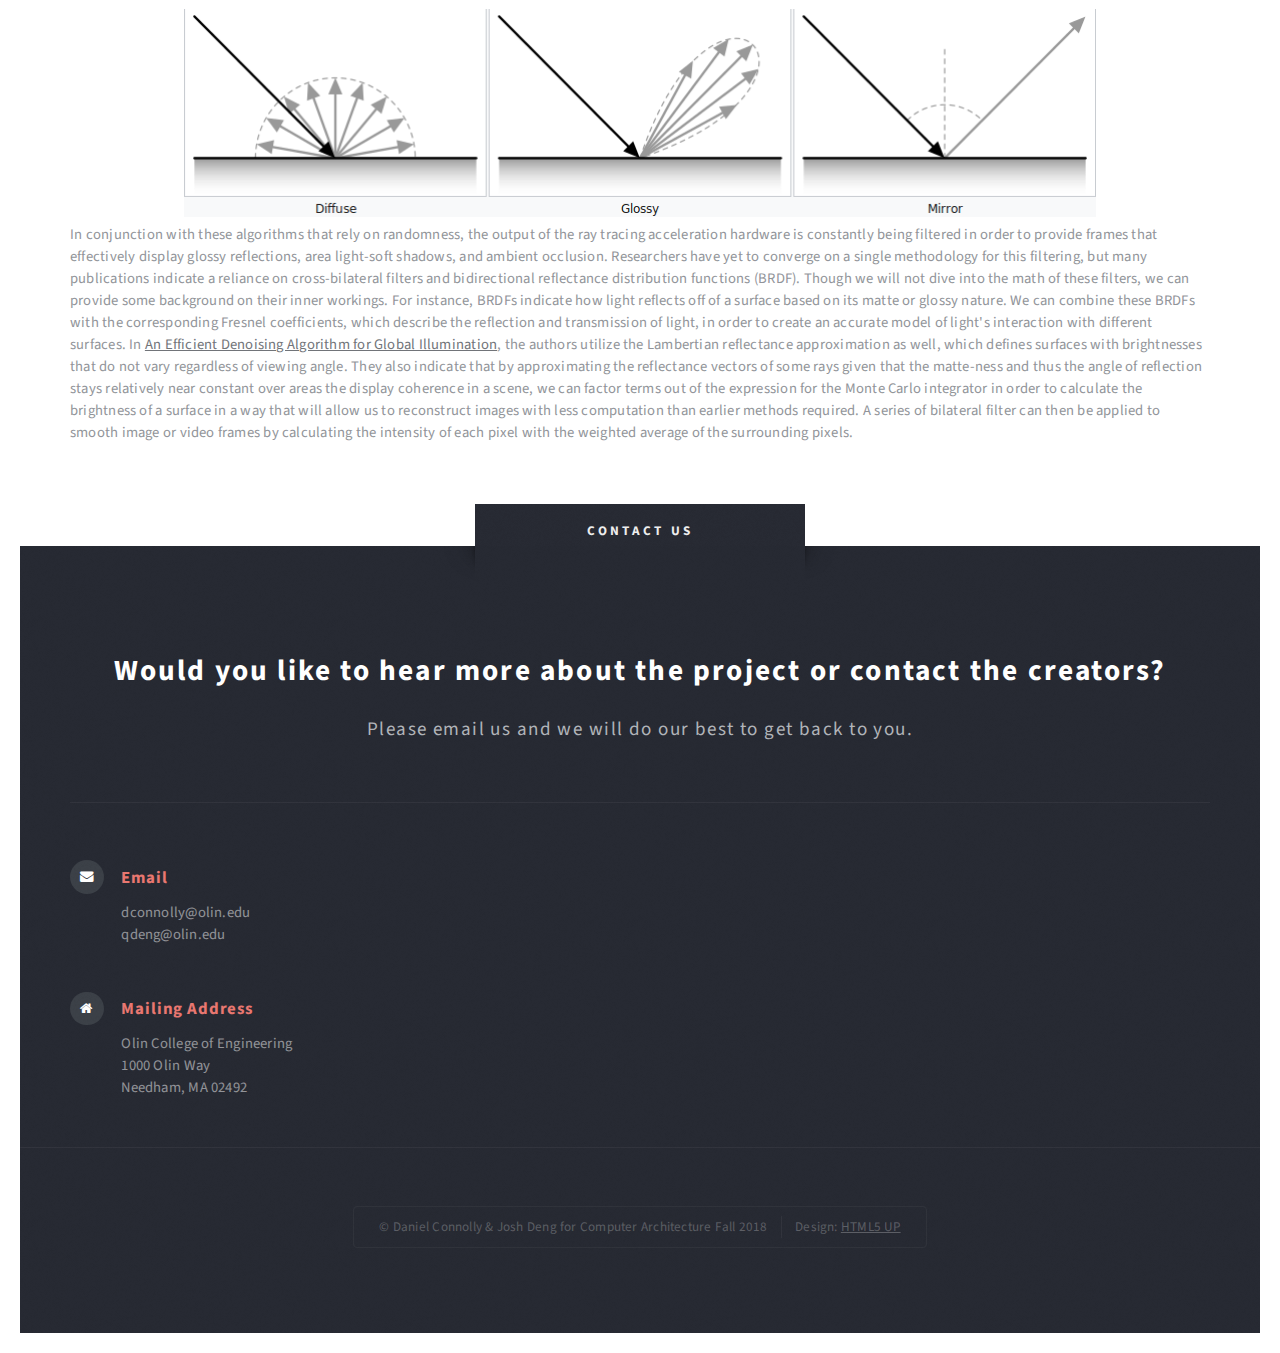
<file: docs/rays.html>
<!DOCTYPE HTML>
<!--
	Escape Velocity by HTML5 UP
	html5up.net | @ajlkn
	Free for personal and commercial use under the CCA 3.0 license (html5up.net/license)
-->
<html>
	<head>
		<title>GPU Design</title>
		<meta charset="utf-8" />
		<meta name="viewport" content="width=device-width, initial-scale=1, user-scalable=no" />
		<link rel="stylesheet" href="assets/css/main.css" />
		<script type="text/javascript"
  		src="assets/js/LaTeXMathML.js">
  		</script>
	</head>
	<body class="no-sidebar is-preload">
		<div id="page-wrapper">

			<!-- Header -->
				<section id="header" class="wrapper">

					<!-- Logo -->
						<div id="logo">
							<h1><a href="index.html">Ray Tracing</a></h1>
							<!-- <p>Delve Deeper into Ray Tracing</p> -->
						</div>

					<!-- Nav -->
					<nav id="nav">
							<ul>
								<li class="current"><a href="index.html">Home</a></li>
								<li><a href="graphics.html">Raster Graphics</a></li>
								<li><a href="rays.html">Ray Tracing</a></li>
								<li><a href="design.html">GPU Design</a></li>
								<li><a href="resources.html">Resources</a></li>
							</ul>
						</nav>

				</section>

			<!-- Main -->
				<div id="main" class="wrapper style2">
					<div class="title">How it Works</div>
					<div class="container">

						<!-- Content -->
							<div id="content">
								<article class="box post">
									<!-- <header class="style1">
										<h2>Lorem ipsum dolor sit amet magna egestas<br class="mobile-hide" />
										morbi bibendum sed malesuada</h2>
										<p>Tempus feugiat veroeros sed nullam dolore</p>
									</header> -->
									<!-- <a href="#" class="image featured">
										<img src="images/pic01.jpg" alt="" />
									</a> -->
									<p>When people normally think of the path a light travels, one would start from the light
									source with a light ray. The light ray would proceed to run into an object and reflect
									off the surface. Finally, those light rays would end up in your eyes and allow you to perceive
									light the way you do. However, this is not the process that takes place in the computer
									graphics world. Even with a single point as the light source, the light rays from the single
									point would go out in every direction inside the virtual 3D space. Some of them may be heading
									in a direction of no return while others would be simply blocked by objects in the way. In
									neither of the cases would the light enter your eye. As those light rays become irrelevant how
									you perceive the world, the elimination of such rays would significantly reduce the amount of
									computation done. The way to know whether we care about a light ray, not surprisingly, begins
									its journey at “the eye”, or the viewing point inside the virtual 3D space. As the ray cast
									into the model space gets reflected off of a surface and finally reaches a light source, the
									patch of object surface would then be computationally rendered with the added effects of light.</p>
									<center><img src="images/ray_tracing.png" alt="A Diagram depicting ray tracing" /></center>
									<p>Ray tracing provides a multitude of benefits over traditional raster graphics. The reason that ray tracing is only now
									becoming possible in real time is that it is extremely computationally expensive. In 1980, Turner Whitted of Bell Labs calculated that
								between 75% and 95% of the time ray tracing required was dedicated to calculating the intersection points of rays with objects in the scene. As a result,
							 methods of simplifying and accelerating that calculation have been devised and, in combination with Moore's Law, have enabled the advent of realtime ray tracing.</p>

							 		<p>In ray tracing, it is important to understand the types of rays we are casting. First, we have primary rays, which go from the viewpoint to the ray's nearest intersection point.
										Next, we have secondary rays, which begin at the intersection points of the primary rays. These rays exist because of reflection, refraction, and shadows. In the case of shadow rays, rays are sent
									from the nearest intersection point of the primary ray with the scene towards the light sources in the scene. If the shadow rays reach the light source unobstructed, the intersection point in question
								can be considered to be in the shadow of some object. </p>

								<center><img src="images/types_of_rays.png" alt="A Diagram depicting types of rays" /></center>

									<h2>Ray-triangle Intersection Test</h2>
									<p>As mentioned in the raster graphics, triangles made up one of the most important primitives
									that are used to construct a 3D object thanks to its low-cost long-term storage and versatile
									geometric property. A ray cast onto a triangle based 3D model is bound to hit one of the triangles.
									Determining the exact triangle that insects with the light ray is thus an unavoidable task in the ray
									tracing world.</p>
									<p>From barycentric coordinate system, we know that a point, given triangle $\mathbf{ABC}$, can be expressed as</p>
									<center><p>$\mathbf{p}(\gamma, \beta) = \gamma(\mathbf{c}-\mathbf{a})+\beta(\mathbf{b}-\mathbf{a})+\mathbf{a}$</p></center>
									<p>At the same time, the light ray we cast from a viewing point $\mathbf{e}$ through a pixel point $\mathbf{s}$ is given by</p>
									<center><p>$\mathbf{r}=\mathbf{e}+\mathbf{d}t$</p></center>
									<center><p>$with \mathbf{d} = \mathbf{s}-\mathbf{e}$</p></center>
									<p>We can find if there is an intersection between the plane of the triangle and the light ray and where by equating the two equations
									and solve for $\beta, \gamma$, and $t$</p>
									<center><p>$\mathbf{e}+\mathbf{d}t = \gamma(\mathbf{c}-\mathbf{a})+\beta(\mathbf{b}-\mathbf{a})+\mathbf{a}$</p></center>
									<p>The vector equation can be broken up as three equations</p>
									<center><p>$x_e+x_dt = x_a+\beta(x_b-x_a)+\gamma(x_c-x_a)$</p></center>
									<center><p>$y_e+y_dt = y_a+\beta(y_b-y_a)+\gamma(y_c-y_a)$</p></center>
									<center><p>$z_e+z_dt = z_a+\beta(z_b-z_a)+\gamma(z_c-z_a)$</p></center>
									<p>which can rewritten in matrix form as the following </p>
									<center><img src="images/Ray_matrix_form.JPG" alt="Matrix Form" style="width: 30%"/></center>
									<p>With Cramer’s rule, we know that for an matrix multiplication $\mathbf{A}\vec{x}=\vec{b}$ assuming $\mathbf{A}$ invertible,
									the solution to $x_i$, which is the ith entry of the unknown vector, is given by</p>
									<center><p>$x_i = \frac{det[\mathbf{A_i}]}{det[\mathbf{A}]}$</p></center>
									<p>where $\mathbf{A_i}$ stands for the matrix $\mathbf{A}$ with ith column replaced with $\vec{b}$.</p>
									<center><img src="images/ray_crammer_beta.JPG" alt="Crammer solution for beta" style="width: 20%"/></center>
									<center><img src="images/ray_crammer_gamma.JPG" alt="Crammer solution for gamma" style="width: 20%"/></center>
									<center><img src="images/ray_crammer_t.JPG" alt="Crammer solution for t" style="width: 20%"/></center>
									<p>Nonetheless, for he given point of intersection to sit within the triangle, we would need the solutions to abide by the following</p>
									<center><p>$\gamma + \beta < 1$</p></center>
									<center><p>$\gamma > 0$</p></center>
									<center><p>$\beta > 0$</p></center>
									<center><p>$t_{min} < t < t_{max}$</p></center>
									<p>$t_{min}$ and $t_{max}$ specify the block region within which the triangles are located. Such regions is discussed in the next section </p>

									<h2>Bounding Box</h2>
									<p>Ray-triangle intersection tests become expensive as a direct test would require checking every single triangle to determine the relevant
										triangles. The size of the problem grows linearly with the number of triangles within a 3D scene and quickly become not manageable.
										Various techniques can be employed to achieve sublinear performance. “Divide and conquer” with bounding boxes is one of the efficient ways to achieve the performance. We first take a look at 2D bounding box.</p>
									<p>For a 2D bounding box, its four edges can be represented as</p>
									<center><p>$x = x_{min}$</p></center>
									<center><p>$x = x_{max}$</p></center>
									<center><p>$y = y_{min}$</p></center>
									<center><p>$y = y_{max}$</p></center>
									<p>As a light ray is parameterized as $f=x_e+tx_d$, finding the t at which the light ray intersects with a given ray is </p>
									<center><p>$t_{xmin} = \frac{x_{min}-x_e}{x_d}$</p></center>
									<center><p>$t_{xmax} = \frac{x_{max}-x_e}{x_d}$</p></center>
									<center><p>$t_{ymin} = \frac{y_{min}-y_e}{y_d}$</p></center>
									<center><p>$t_{ymax} = \frac{y_{max}-y_e}{y_d}}$</p></center>
									<p>The only way for the light ray to intersect a box is to fulfill the following condition</p>
									<center><p>$[t_{xmin}, t_{xmax}]\cup[t_{ymin}, t_{ymax}] \ne \emptyset$</p></center>
									<p>Which makes sense as if the minimum of one is larger than the maximum of the other there will not be any intersection.
									The following picture also illustrate this principle well.</p>
									<center><img src="images/bbox.jpg" alt="Barycentric coordinate system" style="width: 40%"/></center>
									<p>The bounding box in 3D easily extend the same principle into a higher dimension.</p>
									<center><p>$[t_{xmin}, t_{xmax}]\cup[t_{ymin}, t_{ymax}] \cup[t_{zmin}, t_{zmax}]\ne \emptyset$</p></center>

									<h2>Bounding Volume Hierarchy</h2>
									<p>In order to effectively implement this method of looking at bounding boxes, we can create a structure known as a Bounding Volume Hierarchy (BVH). A BVH is a tree structure that contains subtrees and, at its lowest levels,
										a set of basic primitives such as triangles. This structure exploits coherence in a scene in order to break the primitives of a scene into groups. These groups, for example, might contain the entire scene at the highest level, similar
									objects at the next level, a singular object at the next, and primitives at the last. The BVH we will utilize relies on an object hierarchy, which is more robust over time than a spatial hierarchy in dynamic scenes. It also contributes to better hardware performance, as
								it can reject bounding volumes irrelevant to a given ray extremely quickly.</p>
								<p>
									It is important to consider the shape of the bounding volumes as well. To simplify and reduce the number of calculations, loosely constrained bounding volumes may seem the best option, but many rays that hit these volumes will still miss the object or primitive within them. In contrast,
									if the bounding volume for an object is simply that object, we will waste fewer calculations but need to perform more calculations overall. As a result, we generally select volumes somewhere between these two extremes, such as parallelopipeds or spheres.
								</p>

								<center><img src="images/bvh.png" alt="A Bounding Volume Hierarchy example" style="width: 80%"/></center>

								<p>When optimizing a BVH, the intersection point of a ray with a bounding volume is actually irrelevant. Instead, all we care about is whether or not the ray intersects the volume. It then becomes important to search and store the BVH in an efficient manner.
									In this vein, ray casting algorithms tend to perform a depth-first traversal of the BVH. Moreover, one efficient approach to storing a BVH is to maintain a tree where each node contains a reference to the left-most child, the right sibling, and the parent node. This organization allows us to store a skip node, which contains the node to which
									we redirect our search if we arrive at a leaf or miss a bounding volume. This ensures better memory usage; though more information is stored in the tree, the nodes are stored in the order they are accessed in, providing memory coherence. [Smits 1999] Another way to improve memory performance is to cache the most recently hit object and check that object and
									the surrounding scene first with the next rays, as they will likely be directed in quite similar directions to the last ray.
								</p>
								<center><img src="images/bunny.JPG" style="width: 75%"></center>
								<p>
									Ray packets are another technique for optimizing the process of ray tracing. To minimize
									the hardware necessary to construct these packets, we utilize ray packet sizes that are powers of two.
									Additionally, we may approach the problem of computing ray-box overlap from the perspective of Kay and Kajiya's
									slabs algorithm. This algorithm essentially relies on breaking bounding volumes up into sets of planes, or slabs.
									These slabs are the space between two planes, such that the one plane is $d_{near}$ units from the origin and one is
									 $d_{far}$ units from the origin, with the planes being defined by a vector normal to each surface of the bounding volume,
									 the volume itself an intersection of bounding slabs. We then compute the intersection of a ray with a slab by computing its
									 intersection with both slabs to compute an interval for the intersection. If we then compute the intersection of the
									 intervals, we can compute the intersection of the ray with a bounding volume. Many solutions to the problem of
									 ray-axis-aligned-bounding-box intersection tests are variants on this slab test.

							</p>

							<center><img src="images/slabs.png" alt="A depiction of how planes are combined to form slabs" /></center>

							<h2>Denoising And Filtering</h2>
							Despite the enormous amount of calculation that went into tracing rays back to objects it hits and the light sources it originates from,
							real time ray tracing alone is still insufficient in generating a photo realistic image due to the small number of rays per pixel. Various
							filtering and denoising techniques are empolyed to generate better images. The differences in quality in various rendering techniques and
							the presence of post processing are shown below.
							<center>
								<figure style="width: 75%">
									<img src="images/Ray_Traced_Shadows-Shadow_Mapping.png" alt="Shadow Map"  style="width: 70%"/>
									<img src="images/Ray_Traced_Shadows-1spp_Noisy.png" alt="1 SPP Noisy Ray Tracing"  style="width: 70%"/>
									<img src="images/Ray_Traced_Shadows-1spp_Denoised.png" alt="1 SPP Denoised Ray Tracing" style="width: 70%"/>
									<figcaption>A comparison between nosiy 1 sample per pixel ray tracing and the denoised version from	NVIDIA RTX and GameWorks Ray Tracing
										Technology Demonstration. At the very top is what the scene would look like with a shadow map, which is the raster graphics way of
										generating a shadow. As viewers can see, the shadow maps appear more less natural than the softer denoised ray traced shadows.</figcaption>
								</figure>
							</center>
							<p>In order to achieve fast denoising, engineers rely upon rather complex algorithms, such as Monte Carlo methods, to generate the most realistic image with low sample rates. Monte Carlo methods comprise a group of algorithms that rely on repeated random sampling to compute numerical results. In other words, they take advantage of randomness in order to solve problems. Thus, they are fundamentally able to exploit the parallelism
							present in graphics processing hardware necessary for ray tracing and denoising. Though they require a non-trivial amount of computational power, they work effectively because they are naturally parallel. One example of a Monte Carlo method is path tracing, or
						Monte Carlo ray tracing, which randomly traces potential light paths in order to render a scene. To be precise, there are actually two different forms of ray tracing that utilize Monte Carlo methods. First, we can cast a ray from the viewpoint through each pixel before casting random rays from the intersection point of that primary ray. Second, we can cast many primary rays per pixel, but only trace one secondary ray for each. Combining both of these, we can achieve a useful model for randomly sampling rays in a scene. By repeatedly sampling the light paths for a pixel, the pixel value should eventually converge on the correct value and allow the scene to be rendered.</p>

						<center><img src="images/reflectance.png" alt="A depiction of how light reflects off surfaces" style="width: 80%"/></center>

							<p>In conjunction with these algorithms that rely on randomness, the output of the ray tracing acceleration hardware is constantly being filtered in order to provide frames that effectively display glossy reflections, area light-soft shadows, and ambient occlusion. Researchers have yet to converge on a single methodology for this filtering, but many publications indicate
							a reliance on cross-bilateral filters and bidirectional reflectance distribution functions (BRDF). Though we will not dive into the math of these filters, we can provide some background on their inner workings. For instance, BRDFs indicate how light reflects off of a surface based on its matte or glossy
						nature. We can combine these BRDFs with the corresponding Fresnel coefficients, which describe the reflection and transmission of light, in order to create an accurate model of light's interaction with different surfaces. In <a href="https://cs.dartmouth.edu/~wjarosz/publications/mara17towards.pdf">An Efficient Denoising Algorithm for Global Illumination</a>, the authors utilize the Lambertian reflectance approximation as well, which defines surfaces
						with brightnesses that do not vary regardless of viewing angle. They also indicate that by approximating the reflectance vectors of some rays given that the matte-ness and thus the angle of reflection stays relatively near constant over areas the display coherence in a scene, we can factor terms out of the expression for the Monte Carlo integrator in order to calculate the brightness of a surface in a way that will allow us to reconstruct images with less computation than earlier methods required. A series of bilateral filter can then be applied to smooth image or video frames by calculating the intensity of each pixel with the weighted average of the surrounding pixels. </p>


								</article>
							</div>

					</div>
				</div>

			<!-- Highlights -->
				<!-- <section id="highlights" class="wrapper style3">
					<div class="title">The Endorsements</div>
					<div class="container">
						<div class="row aln-center">
							<div class="col-4 col-12-medium">
								<section class="highlight">
									<a href="#" class="image featured"><img src="images/pic02.jpg" alt="" /></a>
									<h3><a href="#">Aliquam diam consequat</a></h3>
									<p>Eget mattis at, laoreet vel amet sed velit aliquam diam ante, dolor aliquet sit amet vulputate mattis amet laoreet lorem.</p>
									<ul class="actions">
										<li><a href="#" class="button style1">Learn More</a></li>
									</ul>
								</section>
							</div>
							<div class="col-4 col-12-medium">
								<section class="highlight">
									<a href="#" class="image featured"><img src="images/pic03.jpg" alt="" /></a>
									<h3><a href="#">Nisl adipiscing sed lorem</a></h3>
									<p>Eget mattis at, laoreet vel amet sed velit aliquam diam ante, dolor aliquet sit amet vulputate mattis amet laoreet lorem.</p>
									<ul class="actions">
										<li><a href="#" class="button style1">Learn More</a></li>
									</ul>
								</section>
							</div>
							<div class="col-4 col-12-medium">
								<section class="highlight">
									<a href="#" class="image featured"><img src="images/pic04.jpg" alt="" /></a>
									<h3><a href="#">Mattis tempus lorem</a></h3>
									<p>Eget mattis at, laoreet vel amet sed velit aliquam diam ante, dolor aliquet sit amet vulputate mattis amet laoreet lorem.</p>
									<ul class="actions">
										<li><a href="#" class="button style1">Learn More</a></li>
									</ul>
								</section>
							</div>
						</div>
					</div>
				</section> -->

				<!-- Footer -->
				<section id="footer" class="wrapper">
						<div class="title">Contact Us</div>
						<div class="container">
							<header class="style1">
								<h2>Would you like to hear more about the project or contact the creators?</h2>
								<p>
									Please email us and we will do our best to get back to you.
								</p>
							</header>
								<div class="col-6 col-12-medium">

									<!-- Contact -->
										<section class="feature-list small">
											<div class="row">
												<div class="col-6 col-12-small">
													<section>
														<h3 class="icon fa-envelope">Email</h3>
														<p>
															dconnolly@olin.edu<br />
															qdeng@olin.edu
														</p>
													</section>
													<section>
														<h3 class="icon fa-home">Mailing Address</h3>
														<p>
															Olin College of Engineering<br />
															1000 Olin Way<br />
															Needham, MA 02492
														</p>
													</section>
												</div>
											</div>
										</section>

								</div>
							</div>
							<div id="copyright">
								<ul>
									<li>&copy; Daniel Connolly & Josh Deng for Computer Architecture Fall 2018</li><li>Design: <a href="http://html5up.net">HTML5 UP</a></li>
								</ul>
							</div>
						</div>
					</section>

		</div>

		<!-- Scripts -->
			<script src="assets/js/jquery.min.js"></script>
			<script src="assets/js/jquery.dropotron.min.js"></script>
			<script src="assets/js/browser.min.js"></script>
			<script src="assets/js/breakpoints.min.js"></script>
			<script src="assets/js/util.js"></script>
			<script src="assets/js/main.js"></script>

	</body>
</html>
</file>
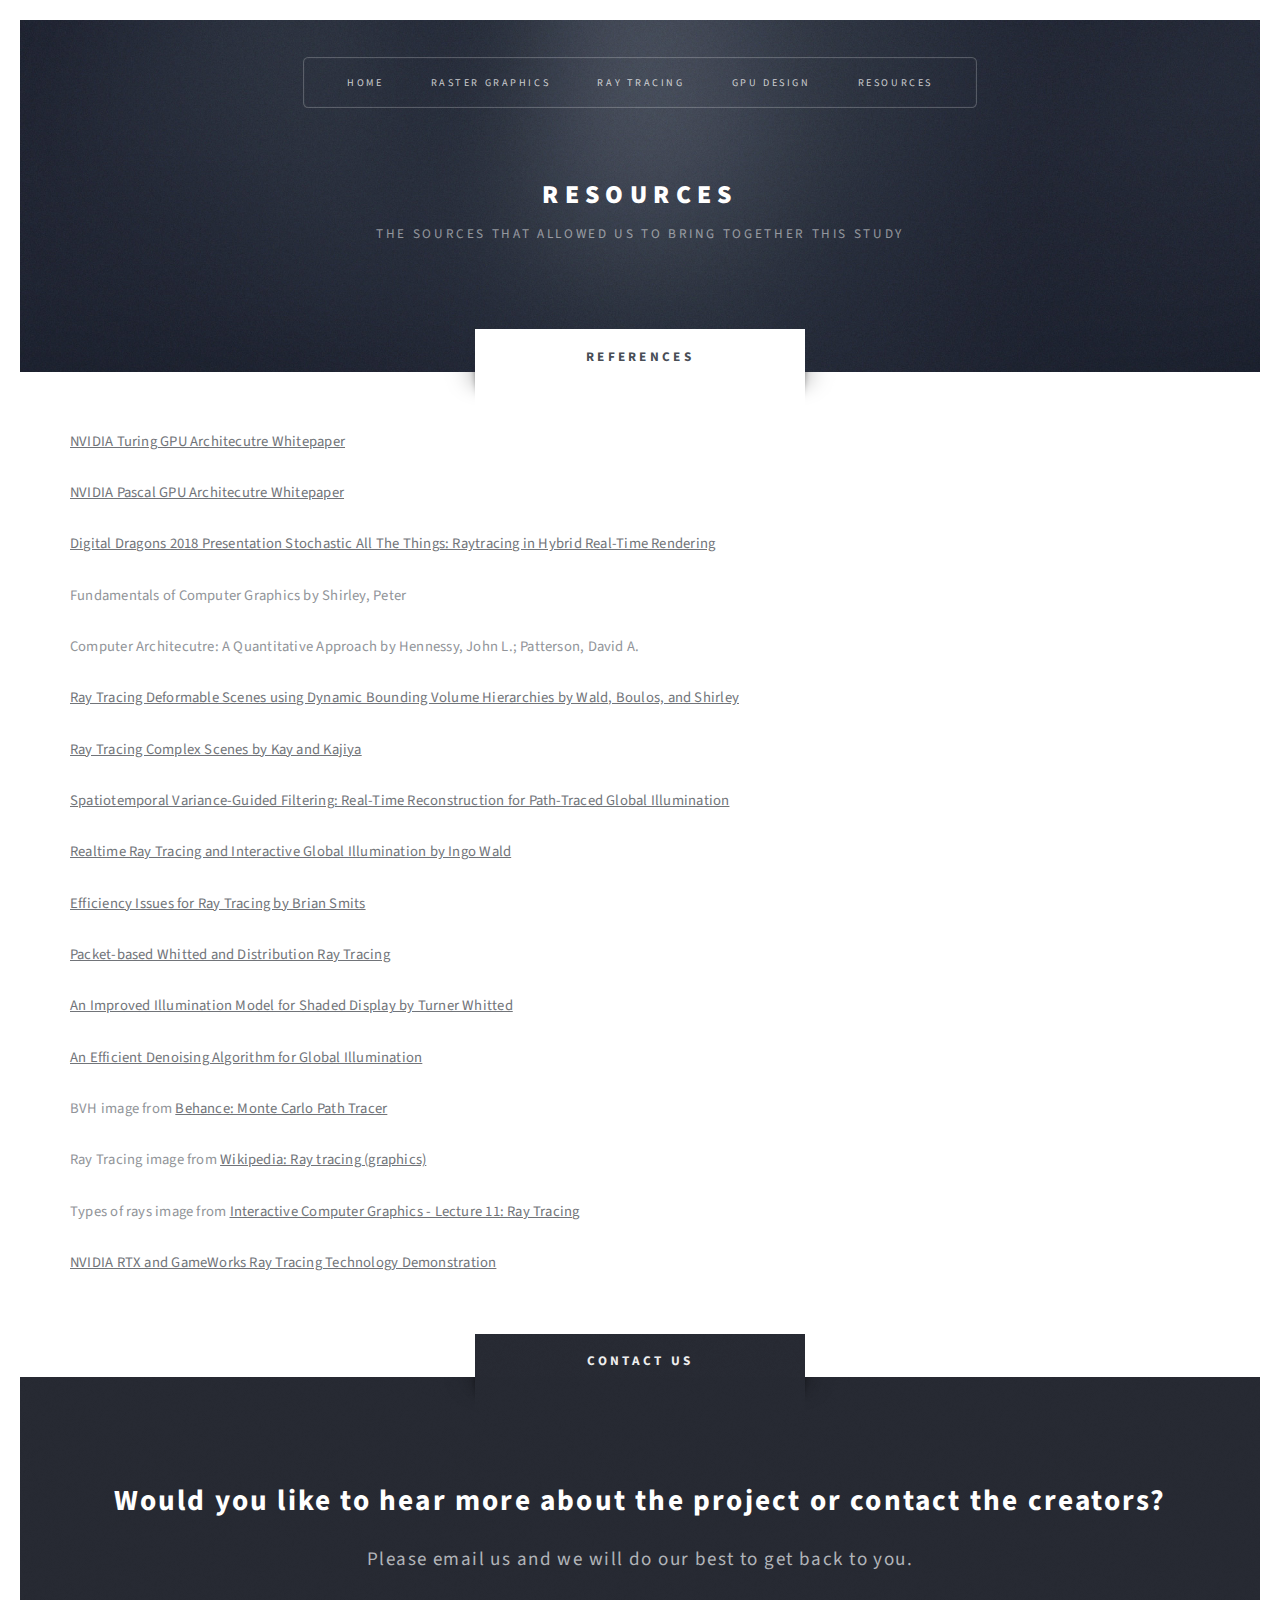
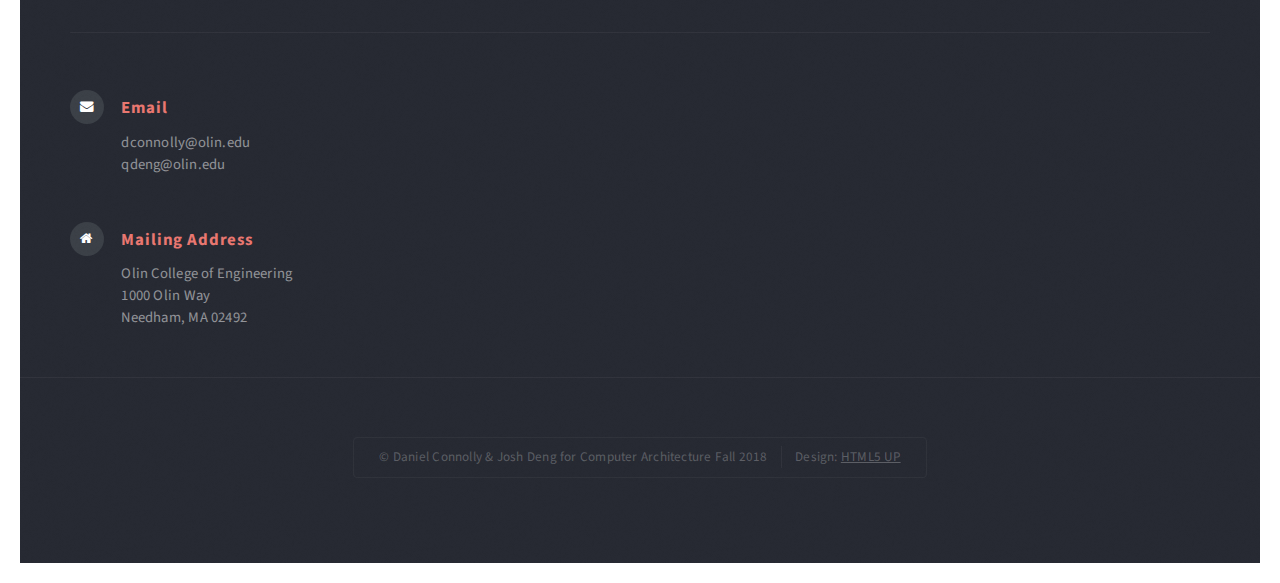
<file: docs/resources.html>
<!DOCTYPE HTML>
<!--
	Escape Velocity by HTML5 UP
	html5up.net | @ajlkn
	Free for personal and commercial use under the CCA 3.0 license (html5up.net/license)
-->
<html>
	<head>
		<title>Resources</title>
		<meta charset="utf-8" />
		<meta name="viewport" content="width=device-width, initial-scale=1, user-scalable=no" />
		<link rel="stylesheet" href="assets/css/main.css" />
		<script type="text/javascript"
  		src="assets/js/LaTeXMathML.js">
  		</script>
	</head>
	<body class="no-sidebar is-preload">
		<div id="page-wrapper">

			<!-- Header -->
				<section id="header" class="wrapper">

					<!-- Logo -->
						<div id="logo">
							<h1><a href="index.html">Resources</a></h1>
							<p>The sources that allowed us to bring together this study</p>
						</div>

					<!-- Nav -->
						<nav id="nav">
							<ul>
								<li class="current"><a href="index.html">Home</a></li>
								<li><a href="graphics.html">Raster Graphics</a></li>
								<li><a href="rays.html">Ray Tracing</a></li>
								<li><a href="design.html">GPU Design</a></li>
								<li><a href="resources.html">Resources</a></li>
							</ul>
						</nav>

				</section>

			<!-- Main -->
				<div id="main" class="wrapper style2">
					<div class="title">References</div>
					<div class="container">

						<!-- Content -->
							<div id="content">
								<article class="box post">
									<!-- <header class="style1"> -->
										<!-- <h2>Lorem ipsum dolor sit amet magna egestas<br class="mobile-hide" />
										morbi bibendum sed malesuada</h2>
										<p>Tempus feugiat veroeros sed nullam dolore</p> -->
									<!-- </header> -->
									<!-- <a href="#" class="image featured">
										<img src="images/pic01.jpg" alt="" />
									</a> -->
									<p><a href="https://www.nvidia.com/content/dam/en-zz/Solutions/design-visualization/technologies/turing-architecture/NVIDIA-Turing-Architecture-Whitepaper.pdf">NVIDIA Turing GPU Architecutre Whitepaper</a></p>
									<p><a href="https://images.nvidia.com/content/pdf/tesla/whitepaper/pascal-architecture-whitepaper.pdf">NVIDIA Pascal GPU Architecutre Whitepaper</a></p>
									<p><a href="https://www.ea.com/seed/news/seed-dd18-presentation-slides-raytracing">Digital Dragons 2018 Presentation
										Stochastic All The Things: Raytracing in Hybrid Real-Time Rendering</a></p>
									<p>Fundamentals of Computer Graphics by Shirley, Peter</p>
									<p>Computer Architecutre: A Quantitative Approach by Hennessy, John L.; Patterson, David A.</p>
									<p><a href="https://graphics.stanford.edu/~boulos/papers/togbvh.pdf">Ray Tracing Deformable Scenes using Dynamic Bounding Volume Hierarchies by Wald, Boulos, and Shirley</a></p>
									<p><a href="https://cumincad.architexturez.net/system/files/pdf/67d2.content.pdf">Ray Tracing Complex Scenes by Kay and Kajiya</a></p>
									<p><a href="https://research.nvidia.com/sites/default/files/pubs/2017-07_Spatiotemporal-Variance-Guided-Filtering%3A//svgf_preprint.pdf">Spatiotemporal Variance-Guided Filtering: Real-Time Reconstruction for Path-Traced Global Illumination</a></p>
									<p><a href="http://www.sci.utah.edu/~wald/PhD/wald_phd.pdf">Realtime Ray Tracing and Interactive Global Illumination by Ingo Wald</a></p>
									<p><a href="http://www.cse.chalmers.se/edu/year/2010/course/TDA361/Advanced%20Computer%20Graphics/EfficiencyIssuesForRayTracing.pdf">Efficiency Issues for Ray Tracing by Brian Smits</a></p>
									<p><a href="http://www.cs.utah.edu/~boulos/papers/cook_gi07.pdf">Packet-based Whitted and Distribution Ray Tracing</a></p>
									<p><a href="http://artis.imag.fr/Members/David.Roger/whitted.pdf">An Improved Illumination Model for Shaded Display by Turner Whitted</a></p>
									<p><a href="https://cs.dartmouth.edu/~wjarosz/publications/mara17towards.pdf">An Efficient Denoising Algorithm for Global Illumination</a></p>
									<p>BVH image from <a href="https://www.behance.net/gallery/30038787/Monte-Carlo-Path-Tracer">Behance: Monte Carlo Path Tracer</a></p>
									<p>Ray Tracing image from <a href="https://en.wikipedia.org/wiki/Ray_tracing_(graphics)">Wikipedia: Ray tracing (graphics)</a></p>
									<p>Types of rays image from <a href="https://www.doc.ic.ac.uk/~dfg/graphics/graphics2010/GraphicsSlides11.pdf">Interactive Computer Graphics - Lecture 11: Ray Tracing</a></p>
									<p><a href="https://www.youtube.com/watch?v=tjf-1BxpR9c">NVIDIA RTX and GameWorks Ray Tracing Technology Demonstration</a></p>
								</article>
							</div>

					</div>
				</div>

			<!-- Highlights -->
				<!-- <section id="highlights" class="wrapper style3">
					<div class="title">The Endorsements</div>
					<div class="container">
						<div class="row aln-center">
							<div class="col-4 col-12-medium">
								<section class="highlight">
									<a href="#" class="image featured"><img src="images/pic02.jpg" alt="" /></a>
									<h3><a href="#">Aliquam diam consequat</a></h3>
									<p>Eget mattis at, laoreet vel amet sed velit aliquam diam ante, dolor aliquet sit amet vulputate mattis amet laoreet lorem.</p>
									<ul class="actions">
										<li><a href="#" class="button style1">Learn More</a></li>
									</ul>
								</section>
							</div>
							<div class="col-4 col-12-medium">
								<section class="highlight">
									<a href="#" class="image featured"><img src="images/pic03.jpg" alt="" /></a>
									<h3><a href="#">Nisl adipiscing sed lorem</a></h3>
									<p>Eget mattis at, laoreet vel amet sed velit aliquam diam ante, dolor aliquet sit amet vulputate mattis amet laoreet lorem.</p>
									<ul class="actions">
										<li><a href="#" class="button style1">Learn More</a></li>
									</ul>
								</section>
							</div>
							<div class="col-4 col-12-medium">
								<section class="highlight">
									<a href="#" class="image featured"><img src="images/pic04.jpg" alt="" /></a>
									<h3><a href="#">Mattis tempus lorem</a></h3>
									<p>Eget mattis at, laoreet vel amet sed velit aliquam diam ante, dolor aliquet sit amet vulputate mattis amet laoreet lorem.</p>
									<ul class="actions">
										<li><a href="#" class="button style1">Learn More</a></li>
									</ul>
								</section>
							</div>
						</div>
					</div>
				</section> -->

				<!-- Footer -->
				<section id="footer" class="wrapper">
						<div class="title">Contact Us</div>
						<div class="container">
							<header class="style1">
								<h2>Would you like to hear more about the project or contact the creators?</h2>
								<p>
									Please email us and we will do our best to get back to you.
								</p>
							</header>
								<div class="col-6 col-12-medium">
	
									<!-- Contact -->
										<section class="feature-list small">
											<div class="row">
												<div class="col-6 col-12-small">
													<section>
														<h3 class="icon fa-envelope">Email</h3>
														<p>
															dconnolly@olin.edu<br />
															qdeng@olin.edu
														</p>
													</section>
													<section>
														<h3 class="icon fa-home">Mailing Address</h3>
														<p>
															Olin College of Engineering<br />
															1000 Olin Way<br />
															Needham, MA 02492
														</p>
													</section>
												</div>
											</div>
										</section>
	
								</div>
							</div>
							<div id="copyright">
								<ul>
									<li>&copy; Daniel Connolly & Josh Deng for Computer Architecture Fall 2018</li><li>Design: <a href="http://html5up.net">HTML5 UP</a></li>
								</ul>
							</div>
						</div>
					</section>

		</div>

		<!-- Scripts -->
			<script src="assets/js/jquery.min.js"></script>
			<script src="assets/js/jquery.dropotron.min.js"></script>
			<script src="assets/js/browser.min.js"></script>
			<script src="assets/js/breakpoints.min.js"></script>
			<script src="assets/js/util.js"></script>
			<script src="assets/js/main.js"></script>

	</body>
</html>
</file>
<file: docs/assets/css/main.css>
@import url("font-awesome.min.css");
@import url("https://fonts.googleapis.com/css?family=Source+Sans+Pro:400,400italic,700,900");

/*
	Escape Velocity by HTML5 UP
	html5up.net | @ajlkn
	Free for personal and commercial use under the CCA 3.0 license (html5up.net/license)
*/

html, body, div, span, applet, object,
iframe, h1, h2, h3, h4, h5, h6, p, blockquote,
pre, a, abbr, acronym, address, big, cite,
code, del, dfn, em, img, ins, kbd, q, s, samp,
small, strike, strong, sub, sup, tt, var, b,
u, i, center, dl, dt, dd, ol, ul, li, fieldset,
form, label, legend, table, caption, tbody,
tfoot, thead, tr, th, td, article, aside,
canvas, details, embed, figure, figcaption,
footer, header, hgroup, menu, nav, output, ruby,
section, summary, time, mark, audio, video {
	margin: 0;
	padding: 0;
	border: 0;
	font-size: 100%;
	font: inherit;
	vertical-align: baseline;}

article, aside, details, figcaption, figure,
footer, header, hgroup, menu, nav, section {
	display: block;}

body {
	line-height: 1;
}

ol, ul {
	list-style: none;
}

blockquote, q {
	quotes: none;
}

	blockquote:before, blockquote:after, q:before, q:after {
		content: '';
		content: none;
	}

table {
	border-collapse: collapse;
	border-spacing: 0;
}

body {
	-webkit-text-size-adjust: none;
}

mark {
	background-color: transparent;
	color: inherit;
}

input::-moz-focus-inner {
	border: 0;
	padding: 0;
}

input, select, textarea {
	-moz-appearance: none;
	-webkit-appearance: none;
	-ms-appearance: none;
	appearance: none;
}

/* Basic */

	@-ms-viewport {
		width: device-width;
	}

	html {
		box-sizing: border-box;
	}

	*, *:before, *:after {
		box-sizing: inherit;
	}

	body.is-preload *, body.is-preload *:before, body.is-preload *:after {
		-moz-animation: none !important;
		-webkit-animation: none !important;
		-ms-animation: none !important;
		animation: none !important;
		-moz-transition: none !important;
		-webkit-transition: none !important;
		-ms-transition: none !important;
		transition: none !important;
	}

	body, input, textarea, select {
		font-family: 'Source Sans Pro', sans-serif;
		font-weight: 400;
		color: #919499;
		font-size: 14pt;
		line-height: 1.75em;
		letter-spacing: 0.025em;
	}

	h1, h2, h3, h4, h5, h6 {
		font-weight: 700;
		color: #484d55;
	}

		h1 a, h2 a, h3 a, h4 a, h5 a, h6 a {
			color: inherit;
			text-decoration: none;
		}

	a {
		-moz-transition: color .25s ease-in-out;
		-webkit-transition: color .25s ease-in-out;
		-ms-transition: color .25s ease-in-out;
		transition: color .25s ease-in-out;
		text-decoration: underline;
		color: #717479;
	}

		a:hover {
			text-decoration: none;
		}

	strong, b {
		font-weight: 700;
		color: #484d55;
	}

	blockquote {
		border-left: solid 0.5em #ddd;
		padding: 1em 0 1em 2em;
		font-style: italic;
	}

	em, i {
		font-style: italic;
	}

	hr {
		border: 0;
		border-top: solid 1px #ddd;
		margin: 2em 0 2em 0;
	}

	sub {
		position: relative;
		top: 0.5em;
		font-size: 0.8em;
	}

	sup {
		position: relative;
		top: -0.5em;
		font-size: 0.8em;
	}

	.nobr {
		white-space: nowrap;
	}

	br.clear {
		clear: both;
	}

	p, ul, ol, dl, table, blockquote, form {
		margin-bottom: 2em;
	}

/* Container */

	.container {
		margin: 0 auto;
		max-width: 100%;
		width: 68em;
	}

		@media screen and (max-width: 1680px) {

			.container {
				width: 70em;
			}

		}

		@media screen and (max-width: 1280px) {

			.container {
				width: calc(100% - 100px);
			}

		}

		@media screen and (max-width: 980px) {

			.container {
				width: calc(100% - 100px);
			}

		}

		@media screen and (max-width: 736px) {

			.container {
				width: calc(100% - 40px);
			}

		}

/* Row */

	.row {
		display: flex;
		flex-wrap: wrap;
		box-sizing: border-box;
		align-items: stretch;
	}

		.row > * {
			box-sizing: border-box;
		}

		.row.gtr-uniform > * > :last-child {
			margin-bottom: 0;
		}

		.row.aln-left {
			justify-content: flex-start;
		}

		.row.aln-center {
			justify-content: center;
		}

		.row.aln-right {
			justify-content: flex-end;
		}

		.row.aln-top {
			align-items: flex-start;
		}

		.row.aln-middle {
			align-items: center;
		}

		.row.aln-bottom {
			align-items: flex-end;
		}

		.row > .imp {
			order: -1;
		}

		.row > .col-1 {
			width: 8.3333333333%;
		}

		.row > .off-1 {
			margin-left: 8.3333333333%;
		}

		.row > .col-2 {
			width: 16.6666666667%;
		}

		.row > .off-2 {
			margin-left: 16.6666666667%;
		}

		.row > .col-3 {
			width: 25%;
		}

		.row > .off-3 {
			margin-left: 25%;
		}

		.row > .col-4 {
			width: 33.3333333333%;
		}

		.row > .off-4 {
			margin-left: 33.3333333333%;
		}

		.row > .col-5 {
			width: 41.6666666667%;
		}

		.row > .off-5 {
			margin-left: 41.6666666667%;
		}

		.row > .col-6 {
			width: 50%;
		}

		.row > .off-6 {
			margin-left: 50%;
		}

		.row > .col-7 {
			width: 58.3333333333%;
		}

		.row > .off-7 {
			margin-left: 58.3333333333%;
		}

		.row > .col-8 {
			width: 66.6666666667%;
		}

		.row > .off-8 {
			margin-left: 66.6666666667%;
		}

		.row > .col-9 {
			width: 75%;
		}

		.row > .off-9 {
			margin-left: 75%;
		}

		.row > .col-10 {
			width: 83.3333333333%;
		}

		.row > .off-10 {
			margin-left: 83.3333333333%;
		}

		.row > .col-11 {
			width: 91.6666666667%;
		}

		.row > .off-11 {
			margin-left: 91.6666666667%;
		}

		.row > .col-12 {
			width: 100%;
		}

		.row > .off-12 {
			margin-left: 100%;
		}

		.row.gtr-0 {
			margin-top: 0px;
			margin-left: 0px;
		}

			.row.gtr-0 > * {
				padding: 0px 0 0 0px;
			}

			.row.gtr-0.gtr-uniform {
				margin-top: 0px;
			}

				.row.gtr-0.gtr-uniform > * {
					padding-top: 0px;
				}

		.row.gtr-25 {
			margin-top: -12.5px;
			margin-left: -12.5px;
		}

			.row.gtr-25 > * {
				padding: 12.5px 0 0 12.5px;
			}

			.row.gtr-25.gtr-uniform {
				margin-top: -12.5px;
			}

				.row.gtr-25.gtr-uniform > * {
					padding-top: 12.5px;
				}

		.row.gtr-50 {
			margin-top: -25px;
			margin-left: -25px;
		}

			.row.gtr-50 > * {
				padding: 25px 0 0 25px;
			}

			.row.gtr-50.gtr-uniform {
				margin-top: -25px;
			}

				.row.gtr-50.gtr-uniform > * {
					padding-top: 25px;
				}

		.row {
			margin-top: -50px;
			margin-left: -50px;
		}

			.row > * {
				padding: 50px 0 0 50px;
			}

			.row.gtr-uniform {
				margin-top: -50px;
			}

				.row.gtr-uniform > * {
					padding-top: 50px;
				}

		.row.gtr-150 {
			margin-top: -75px;
			margin-left: -75px;
		}

			.row.gtr-150 > * {
				padding: 75px 0 0 75px;
			}

			.row.gtr-150.gtr-uniform {
				margin-top: -75px;
			}

				.row.gtr-150.gtr-uniform > * {
					padding-top: 75px;
				}

		.row.gtr-200 {
			margin-top: -100px;
			margin-left: -100px;
		}

			.row.gtr-200 > * {
				padding: 100px 0 0 100px;
			}

			.row.gtr-200.gtr-uniform {
				margin-top: -100px;
			}

				.row.gtr-200.gtr-uniform > * {
					padding-top: 100px;
				}

		@media screen and (max-width: 1680px) {

			.row {
				display: flex;
				flex-wrap: wrap;
				box-sizing: border-box;
				align-items: stretch;
			}

				.row > * {
					box-sizing: border-box;
				}

				.row.gtr-uniform > * > :last-child {
					margin-bottom: 0;
				}

				.row.aln-left {
					justify-content: flex-start;
				}

				.row.aln-center {
					justify-content: center;
				}

				.row.aln-right {
					justify-content: flex-end;
				}

				.row.aln-top {
					align-items: flex-start;
				}

				.row.aln-middle {
					align-items: center;
				}

				.row.aln-bottom {
					align-items: flex-end;
				}

				.row > .imp-xlarge {
					order: -1;
				}

				.row > .col-1-xlarge {
					width: 8.3333333333%;
				}

				.row > .off-1-xlarge {
					margin-left: 8.3333333333%;
				}

				.row > .col-2-xlarge {
					width: 16.6666666667%;
				}

				.row > .off-2-xlarge {
					margin-left: 16.6666666667%;
				}

				.row > .col-3-xlarge {
					width: 25%;
				}

				.row > .off-3-xlarge {
					margin-left: 25%;
				}

				.row > .col-4-xlarge {
					width: 33.3333333333%;
				}

				.row > .off-4-xlarge {
					margin-left: 33.3333333333%;
				}

				.row > .col-5-xlarge {
					width: 41.6666666667%;
				}

				.row > .off-5-xlarge {
					margin-left: 41.6666666667%;
				}

				.row > .col-6-xlarge {
					width: 50%;
				}

				.row > .off-6-xlarge {
					margin-left: 50%;
				}

				.row > .col-7-xlarge {
					width: 58.3333333333%;
				}

				.row > .off-7-xlarge {
					margin-left: 58.3333333333%;
				}

				.row > .col-8-xlarge {
					width: 66.6666666667%;
				}

				.row > .off-8-xlarge {
					margin-left: 66.6666666667%;
				}

				.row > .col-9-xlarge {
					width: 75%;
				}

				.row > .off-9-xlarge {
					margin-left: 75%;
				}

				.row > .col-10-xlarge {
					width: 83.3333333333%;
				}

				.row > .off-10-xlarge {
					margin-left: 83.3333333333%;
				}

				.row > .col-11-xlarge {
					width: 91.6666666667%;
				}

				.row > .off-11-xlarge {
					margin-left: 91.6666666667%;
				}

				.row > .col-12-xlarge {
					width: 100%;
				}

				.row > .off-12-xlarge {
					margin-left: 100%;
				}

				.row.gtr-0 {
					margin-top: 0px;
					margin-left: 0px;
				}

					.row.gtr-0 > * {
						padding: 0px 0 0 0px;
					}

					.row.gtr-0.gtr-uniform {
						margin-top: 0px;
					}

						.row.gtr-0.gtr-uniform > * {
							padding-top: 0px;
						}

				.row.gtr-25 {
					margin-top: -12.5px;
					margin-left: -12.5px;
				}

					.row.gtr-25 > * {
						padding: 12.5px 0 0 12.5px;
					}

					.row.gtr-25.gtr-uniform {
						margin-top: -12.5px;
					}

						.row.gtr-25.gtr-uniform > * {
							padding-top: 12.5px;
						}

				.row.gtr-50 {
					margin-top: -25px;
					margin-left: -25px;
				}

					.row.gtr-50 > * {
						padding: 25px 0 0 25px;
					}

					.row.gtr-50.gtr-uniform {
						margin-top: -25px;
					}

						.row.gtr-50.gtr-uniform > * {
							padding-top: 25px;
						}

				.row {
					margin-top: -50px;
					margin-left: -50px;
				}

					.row > * {
						padding: 50px 0 0 50px;
					}

					.row.gtr-uniform {
						margin-top: -50px;
					}

						.row.gtr-uniform > * {
							padding-top: 50px;
						}

				.row.gtr-150 {
					margin-top: -75px;
					margin-left: -75px;
				}

					.row.gtr-150 > * {
						padding: 75px 0 0 75px;
					}

					.row.gtr-150.gtr-uniform {
						margin-top: -75px;
					}

						.row.gtr-150.gtr-uniform > * {
							padding-top: 75px;
						}

				.row.gtr-200 {
					margin-top: -100px;
					margin-left: -100px;
				}

					.row.gtr-200 > * {
						padding: 100px 0 0 100px;
					}

					.row.gtr-200.gtr-uniform {
						margin-top: -100px;
					}

						.row.gtr-200.gtr-uniform > * {
							padding-top: 100px;
						}

		}

		@media screen and (max-width: 1280px) {

			.row {
				display: flex;
				flex-wrap: wrap;
				box-sizing: border-box;
				align-items: stretch;
			}

				.row > * {
					box-sizing: border-box;
				}

				.row.gtr-uniform > * > :last-child {
					margin-bottom: 0;
				}

				.row.aln-left {
					justify-content: flex-start;
				}

				.row.aln-center {
					justify-content: center;
				}

				.row.aln-right {
					justify-content: flex-end;
				}

				.row.aln-top {
					align-items: flex-start;
				}

				.row.aln-middle {
					align-items: center;
				}

				.row.aln-bottom {
					align-items: flex-end;
				}

				.row > .imp-large {
					order: -1;
				}

				.row > .col-1-large {
					width: 8.3333333333%;
				}

				.row > .off-1-large {
					margin-left: 8.3333333333%;
				}

				.row > .col-2-large {
					width: 16.6666666667%;
				}

				.row > .off-2-large {
					margin-left: 16.6666666667%;
				}

				.row > .col-3-large {
					width: 25%;
				}

				.row > .off-3-large {
					margin-left: 25%;
				}

				.row > .col-4-large {
					width: 33.3333333333%;
				}

				.row > .off-4-large {
					margin-left: 33.3333333333%;
				}

				.row > .col-5-large {
					width: 41.6666666667%;
				}

				.row > .off-5-large {
					margin-left: 41.6666666667%;
				}

				.row > .col-6-large {
					width: 50%;
				}

				.row > .off-6-large {
					margin-left: 50%;
				}

				.row > .col-7-large {
					width: 58.3333333333%;
				}

				.row > .off-7-large {
					margin-left: 58.3333333333%;
				}

				.row > .col-8-large {
					width: 66.6666666667%;
				}

				.row > .off-8-large {
					margin-left: 66.6666666667%;
				}

				.row > .col-9-large {
					width: 75%;
				}

				.row > .off-9-large {
					margin-left: 75%;
				}

				.row > .col-10-large {
					width: 83.3333333333%;
				}

				.row > .off-10-large {
					margin-left: 83.3333333333%;
				}

				.row > .col-11-large {
					width: 91.6666666667%;
				}

				.row > .off-11-large {
					margin-left: 91.6666666667%;
				}

				.row > .col-12-large {
					width: 100%;
				}

				.row > .off-12-large {
					margin-left: 100%;
				}

				.row.gtr-0 {
					margin-top: 0px;
					margin-left: 0px;
				}

					.row.gtr-0 > * {
						padding: 0px 0 0 0px;
					}

					.row.gtr-0.gtr-uniform {
						margin-top: 0px;
					}

						.row.gtr-0.gtr-uniform > * {
							padding-top: 0px;
						}

				.row.gtr-25 {
					margin-top: -8.75px;
					margin-left: -8.75px;
				}

					.row.gtr-25 > * {
						padding: 8.75px 0 0 8.75px;
					}

					.row.gtr-25.gtr-uniform {
						margin-top: -8.75px;
					}

						.row.gtr-25.gtr-uniform > * {
							padding-top: 8.75px;
						}

				.row.gtr-50 {
					margin-top: -17.5px;
					margin-left: -17.5px;
				}

					.row.gtr-50 > * {
						padding: 17.5px 0 0 17.5px;
					}

					.row.gtr-50.gtr-uniform {
						margin-top: -17.5px;
					}

						.row.gtr-50.gtr-uniform > * {
							padding-top: 17.5px;
						}

				.row {
					margin-top: -35px;
					margin-left: -35px;
				}

					.row > * {
						padding: 35px 0 0 35px;
					}

					.row.gtr-uniform {
						margin-top: -35px;
					}

						.row.gtr-uniform > * {
							padding-top: 35px;
						}

				.row.gtr-150 {
					margin-top: -52.5px;
					margin-left: -52.5px;
				}

					.row.gtr-150 > * {
						padding: 52.5px 0 0 52.5px;
					}

					.row.gtr-150.gtr-uniform {
						margin-top: -52.5px;
					}

						.row.gtr-150.gtr-uniform > * {
							padding-top: 52.5px;
						}

				.row.gtr-200 {
					margin-top: -70px;
					margin-left: -70px;
				}

					.row.gtr-200 > * {
						padding: 70px 0 0 70px;
					}

					.row.gtr-200.gtr-uniform {
						margin-top: -70px;
					}

						.row.gtr-200.gtr-uniform > * {
							padding-top: 70px;
						}

		}

		@media screen and (max-width: 980px) {

			.row {
				display: flex;
				flex-wrap: wrap;
				box-sizing: border-box;
				align-items: stretch;
			}

				.row > * {
					box-sizing: border-box;
				}

				.row.gtr-uniform > * > :last-child {
					margin-bottom: 0;
				}

				.row.aln-left {
					justify-content: flex-start;
				}

				.row.aln-center {
					justify-content: center;
				}

				.row.aln-right {
					justify-content: flex-end;
				}

				.row.aln-top {
					align-items: flex-start;
				}

				.row.aln-middle {
					align-items: center;
				}

				.row.aln-bottom {
					align-items: flex-end;
				}

				.row > .imp-medium {
					order: -1;
				}

				.row > .col-1-medium {
					width: 8.3333333333%;
				}

				.row > .off-1-medium {
					margin-left: 8.3333333333%;
				}

				.row > .col-2-medium {
					width: 16.6666666667%;
				}

				.row > .off-2-medium {
					margin-left: 16.6666666667%;
				}

				.row > .col-3-medium {
					width: 25%;
				}

				.row > .off-3-medium {
					margin-left: 25%;
				}

				.row > .col-4-medium {
					width: 33.3333333333%;
				}

				.row > .off-4-medium {
					margin-left: 33.3333333333%;
				}

				.row > .col-5-medium {
					width: 41.6666666667%;
				}

				.row > .off-5-medium {
					margin-left: 41.6666666667%;
				}

				.row > .col-6-medium {
					width: 50%;
				}

				.row > .off-6-medium {
					margin-left: 50%;
				}

				.row > .col-7-medium {
					width: 58.3333333333%;
				}

				.row > .off-7-medium {
					margin-left: 58.3333333333%;
				}

				.row > .col-8-medium {
					width: 66.6666666667%;
				}

				.row > .off-8-medium {
					margin-left: 66.6666666667%;
				}

				.row > .col-9-medium {
					width: 75%;
				}

				.row > .off-9-medium {
					margin-left: 75%;
				}

				.row > .col-10-medium {
					width: 83.3333333333%;
				}

				.row > .off-10-medium {
					margin-left: 83.3333333333%;
				}

				.row > .col-11-medium {
					width: 91.6666666667%;
				}

				.row > .off-11-medium {
					margin-left: 91.6666666667%;
				}

				.row > .col-12-medium {
					width: 100%;
				}

				.row > .off-12-medium {
					margin-left: 100%;
				}

				.row.gtr-0 {
					margin-top: 0px;
					margin-left: 0px;
				}

					.row.gtr-0 > * {
						padding: 0px 0 0 0px;
					}

					.row.gtr-0.gtr-uniform {
						margin-top: 0px;
					}

						.row.gtr-0.gtr-uniform > * {
							padding-top: 0px;
						}

				.row.gtr-25 {
					margin-top: -12.5px;
					margin-left: -12.5px;
				}

					.row.gtr-25 > * {
						padding: 12.5px 0 0 12.5px;
					}

					.row.gtr-25.gtr-uniform {
						margin-top: -12.5px;
					}

						.row.gtr-25.gtr-uniform > * {
							padding-top: 12.5px;
						}

				.row.gtr-50 {
					margin-top: -25px;
					margin-left: -25px;
				}

					.row.gtr-50 > * {
						padding: 25px 0 0 25px;
					}

					.row.gtr-50.gtr-uniform {
						margin-top: -25px;
					}

						.row.gtr-50.gtr-uniform > * {
							padding-top: 25px;
						}

				.row {
					margin-top: -50px;
					margin-left: -50px;
				}

					.row > * {
						padding: 50px 0 0 50px;
					}

					.row.gtr-uniform {
						margin-top: -50px;
					}

						.row.gtr-uniform > * {
							padding-top: 50px;
						}

				.row.gtr-150 {
					margin-top: -75px;
					margin-left: -75px;
				}

					.row.gtr-150 > * {
						padding: 75px 0 0 75px;
					}

					.row.gtr-150.gtr-uniform {
						margin-top: -75px;
					}

						.row.gtr-150.gtr-uniform > * {
							padding-top: 75px;
						}

				.row.gtr-200 {
					margin-top: -100px;
					margin-left: -100px;
				}

					.row.gtr-200 > * {
						padding: 100px 0 0 100px;
					}

					.row.gtr-200.gtr-uniform {
						margin-top: -100px;
					}

						.row.gtr-200.gtr-uniform > * {
							padding-top: 100px;
						}

		}

		@media screen and (max-width: 736px) {

			.row {
				display: flex;
				flex-wrap: wrap;
				box-sizing: border-box;
				align-items: stretch;
			}

				.row > * {
					box-sizing: border-box;
				}

				.row.gtr-uniform > * > :last-child {
					margin-bottom: 0;
				}

				.row.aln-left {
					justify-content: flex-start;
				}

				.row.aln-center {
					justify-content: center;
				}

				.row.aln-right {
					justify-content: flex-end;
				}

				.row.aln-top {
					align-items: flex-start;
				}

				.row.aln-middle {
					align-items: center;
				}

				.row.aln-bottom {
					align-items: flex-end;
				}

				.row > .imp-small {
					order: -1;
				}

				.row > .col-1-small {
					width: 8.3333333333%;
				}

				.row > .off-1-small {
					margin-left: 8.3333333333%;
				}

				.row > .col-2-small {
					width: 16.6666666667%;
				}

				.row > .off-2-small {
					margin-left: 16.6666666667%;
				}

				.row > .col-3-small {
					width: 25%;
				}

				.row > .off-3-small {
					margin-left: 25%;
				}

				.row > .col-4-small {
					width: 33.3333333333%;
				}

				.row > .off-4-small {
					margin-left: 33.3333333333%;
				}

				.row > .col-5-small {
					width: 41.6666666667%;
				}

				.row > .off-5-small {
					margin-left: 41.6666666667%;
				}

				.row > .col-6-small {
					width: 50%;
				}

				.row > .off-6-small {
					margin-left: 50%;
				}

				.row > .col-7-small {
					width: 58.3333333333%;
				}

				.row > .off-7-small {
					margin-left: 58.3333333333%;
				}

				.row > .col-8-small {
					width: 66.6666666667%;
				}

				.row > .off-8-small {
					margin-left: 66.6666666667%;
				}

				.row > .col-9-small {
					width: 75%;
				}

				.row > .off-9-small {
					margin-left: 75%;
				}

				.row > .col-10-small {
					width: 83.3333333333%;
				}

				.row > .off-10-small {
					margin-left: 83.3333333333%;
				}

				.row > .col-11-small {
					width: 91.6666666667%;
				}

				.row > .off-11-small {
					margin-left: 91.6666666667%;
				}

				.row > .col-12-small {
					width: 100%;
				}

				.row > .off-12-small {
					margin-left: 100%;
				}

				.row.gtr-0 {
					margin-top: 0px;
					margin-left: 0px;
				}

					.row.gtr-0 > * {
						padding: 0px 0 0 0px;
					}

					.row.gtr-0.gtr-uniform {
						margin-top: 0px;
					}

						.row.gtr-0.gtr-uniform > * {
							padding-top: 0px;
						}

				.row.gtr-25 {
					margin-top: -7.5px;
					margin-left: -7.5px;
				}

					.row.gtr-25 > * {
						padding: 7.5px 0 0 7.5px;
					}

					.row.gtr-25.gtr-uniform {
						margin-top: -7.5px;
					}

						.row.gtr-25.gtr-uniform > * {
							padding-top: 7.5px;
						}

				.row.gtr-50 {
					margin-top: -15px;
					margin-left: -15px;
				}

					.row.gtr-50 > * {
						padding: 15px 0 0 15px;
					}

					.row.gtr-50.gtr-uniform {
						margin-top: -15px;
					}

						.row.gtr-50.gtr-uniform > * {
							padding-top: 15px;
						}

				.row {
					margin-top: -30px;
					margin-left: -30px;
				}

					.row > * {
						padding: 30px 0 0 30px;
					}

					.row.gtr-uniform {
						margin-top: -30px;
					}

						.row.gtr-uniform > * {
							padding-top: 30px;
						}

				.row.gtr-150 {
					margin-top: -45px;
					margin-left: -45px;
				}

					.row.gtr-150 > * {
						padding: 45px 0 0 45px;
					}

					.row.gtr-150.gtr-uniform {
						margin-top: -45px;
					}

						.row.gtr-150.gtr-uniform > * {
							padding-top: 45px;
						}

				.row.gtr-200 {
					margin-top: -60px;
					margin-left: -60px;
				}

					.row.gtr-200 > * {
						padding: 60px 0 0 60px;
					}

					.row.gtr-200.gtr-uniform {
						margin-top: -60px;
					}

						.row.gtr-200.gtr-uniform > * {
							padding-top: 60px;
						}

		}

/* Section/Article */

	section,
	article {
		margin: 0 0 4em 0;
	}

	section > :last-child,
	article > :last-child,
	section:last-child,
	article:last-child {
		margin-bottom: 0;
	}

	header.style1 {
		text-align: center;
		padding: 3em 0 3em 0;
	}

		header.style1 h2 {
			font-weight: 700;
			font-size: 2em;
			letter-spacing: 0.075em;
			line-height: 1.5em;
		}

		header.style1 p {
			color: #b1b4b9;
			display: block;
			margin: 1.15em 0 0 0;
			font-size: 1.3em;
			letter-spacing: 0.075em;
			line-height: 1.5em;
		}

/* Table */

	table {
		width: 100%;
	}

		table.default {
			width: 100%;
		}

			table.default tbody tr:nth-child(2n+2) {
				background: #f4f4f4;
			}

			table.default td {
				padding: 0.5em 1em 0.5em 1em;
			}

			table.default th {
				text-align: left;
				font-weight: 400;
				padding: 0.5em 1em 0.5em 1em;
			}

			table.default thead {
				background: #484d55;
				color: #fff;
			}

			table.default tfoot {
				background: #eee;
			}

/* Form */

	form label {
		display: block;
		font-weight: 700;
		color: #484d55;
		margin: 0.25em 0 0.5em 0;
	}

	form input[type="text"],
	form input[type="email"],
	form input[type="password"],
	form select,
	form textarea {
		-moz-transition: all .25s ease-in-out;
		-webkit-transition: all .25s ease-in-out;
		-ms-transition: all .25s ease-in-out;
		transition: all .25s ease-in-out;
		-webkit-appearance: none;
		display: block;
		border: 0;
		background: #eee;
		box-shadow: inset 0px 0px 1px 0px #a0a1a7;
		border-radius: 0.35em;
		width: 100%;
		padding: 0.75em 1em 0.75em 1em;
	}

		form input[type="text"]:focus,
		form input[type="email"]:focus,
		form input[type="password"]:focus,
		form select:focus,
		form textarea:focus {
			background: #f8f8f8;
		}

	form input[type="text"],
	form input[type="email"]
	input[type="password"] {
		line-height: 1em;
	}

	form select {
		line-height: 1em;
	}

	form textarea {
		min-height: 8em;
	}

	form ul.actions {
		margin-top: 0;
	}

	form ::-webkit-input-placeholder {
		color: #555 !important;
		font-style: italic;
		line-height: 1.35em;
	}

	form :-moz-placeholder {
		color: #555 !important;
		font-style: italic;
	}

	form ::-moz-placeholder {
		color: #555 !important;
		font-style: italic;
	}

	form :-ms-input-placeholder {
		color: #555 !important;
		font-style: italic;
	}

	form ::-moz-focus-inner {
		border: 0;
	}

/* Image */

	.image {
		display: inline-block;
	}

		.image img {
			display: block;
			width: 100%;
		}

		.image.fit {
			display: block;
			width: 100%;
		}

		.image.left {
			float: left;
			margin: 0 2em 2em 0;
		}

		.image.centered {
			display: block;
			margin: 0 0 2em 0;
		}

			.image.centered img {
				margin: 0 auto;
				width: auto;
			}

		.image.featured {
			display: block;
			width: 100%;
			margin: 0 0 2em 0;
		}

/* Button */

	input[type="button"],
	input[type="submit"],
	input[type="reset"],
	button,
	.button {
		-moz-transition: all .25s ease-in-out;
		-webkit-transition: all .25s ease-in-out;
		-ms-transition: all .25s ease-in-out;
		transition: all .25s ease-in-out;
		display: inline-block;
		background: #444;
		text-align: center;
		text-transform: uppercase;
		font-weight: 700;
		letter-spacing: 0.25em;
		text-decoration: none;
		border-radius: 0.35em;
		border: 0;
		outline: 0;
		cursor: pointer;
		padding: 0 2.25em 0 2.25em;
		font-size: 0.9em;
		min-width: 12em;
		height: 4em;
		line-height: 4em;
	}

		input[type="button"]:hover,
		input[type="submit"]:hover,
		input[type="reset"]:hover,
		button:hover,
		.button:hover {
			background-color: #f98780;
		}

		input[type="button"].large,
		input[type="submit"].large,
		input[type="reset"].large,
		button.large,
		.button.large {
			font-size: 1em;
			min-width: 14em;
		}

		input[type="button"].style1,
		input[type="submit"].style1,
		input[type="reset"].style1,
		button.style1,
		.button.style1 {
			background: #e97770 url("images/overlay.png");
			color: #fff;
		}

			input[type="button"].style1:hover,
			input[type="submit"].style1:hover,
			input[type="reset"].style1:hover,
			button.style1:hover,
			.button.style1:hover {
				background-color: #f98780;
			}

			input[type="button"].style1:active,
			input[type="submit"].style1:active,
			input[type="reset"].style1:active,
			button.style1:active,
			.button.style1:active {
				background-color: #d96760;
			}

		input[type="button"].style2,
		input[type="submit"].style2,
		input[type="reset"].style2,
		button.style2,
		.button.style2 {
			background: none;
			color: #606167;
			box-shadow: inset 0px 0px 2px 0px #a0a1a7;
		}

			input[type="button"].style2:hover,
			input[type="submit"].style2:hover,
			input[type="reset"].style2:hover,
			button.style2:hover,
			.button.style2:hover {
				box-shadow: inset 0px 0px 2px 0px #606167;
			}

			input[type="button"].style2:active,
			input[type="submit"].style2:active,
			input[type="reset"].style2:active,
			button.style2:active,
			.button.style2:active {
				box-shadow: inset 0px 0px 2px 0px #202127;
			}

		input[type="button"].style3,
		input[type="submit"].style3,
		input[type="reset"].style3,
		button.style3,
		.button.style3 {
			background: #2f333b url("images/overlay.png");
			color: #fff;
		}

			input[type="button"].style3:hover,
			input[type="submit"].style3:hover,
			input[type="reset"].style3:hover,
			button.style3:hover,
			.button.style3:hover {
				background-color: #3f434b;
			}

			input[type="button"].style3:active,
			input[type="submit"].style3:active,
			input[type="reset"].style3:active,
			button.style3:active,
			.button.style3:active {
				background-color: #1f232b;
			}

/* List */

	ul {
		list-style: disc;
		padding-left: 1em;
	}

		ul li {
			padding-left: 0.5em;
		}

		ul.style2 {
			list-style: none;
			padding-left: 0;
		}

			ul.style2 li {
				border-top: solid 1px #eee;
				padding: 1.5em 0 0 0;
				margin: 1.5em 0 0 0;
			}

				ul.style2 li:first-child {
					border-top: 0;
					padding-top: 0;
					margin-top: 0;
				}

		ul.style3 {
			list-style: none;
			padding-left: 0;
		}

			ul.style3 li {
				border-top: solid 1px #eee;
				padding: 0.5em 0 0 0;
				margin: 0.5em 0 0 0;
			}

				ul.style3 li:first-child {
					border-top: 0;
					padding-top: 0;
					margin-top: 0;
				}

	ol {
		list-style: decimal;
		padding-left: 1.25em;
	}

		ol li {
			padding-left: 0.25em;
		}

/* Actions */

	ul.actions {
		list-style: none;
		padding-left: 0;
		margin: 3em 0 0 0;
	}

		ul.actions li {
			display: inline-block;
			margin: 0 0.75em 0 0.75em;
			padding-left: 0;
		}

			ul.actions li:first-child {
				margin-left: 0;
			}

			ul.actions li:last-child {
				margin-right: 0;
			}

		ul.actions.special {
			text-align: center;
		}

/* Feature List */

	.feature-list {
		max-width: 58em;
		margin-left: auto;
		margin-right: auto;
		position: relative;
		top: 0.75em;
	}

		.feature-list section {
			border-top: solid 1px #eee;
			padding-top: 3em;
			padding-left: 5em;
			position: relative;
		}

		@media screen and (min-width: 981px) {

			.feature-list > .row > :nth-child(-n + 2) > section {
				border-top: 0;
				padding-top: 0;
			}

		}

		.feature-list h3 {
			color: #e97770 !important;
			margin: -0.35em 0 0.75em 0;
			font-size: 1.15em;
			letter-spacing: 0.05em;
		}

			.feature-list h3:before {
				display: block;
				color: #fff;
				background: #2f333b url("images/overlay.png");
				border-radius: 2.5em;
				text-align: center;
				width: 2.5em;
				height: 2.5em;
				line-height: 2.5em;
				margin-right: 0.75em;
				position: absolute;
				left: 0;
				margin-top: -0.5em;
			}

		.feature-list.small section {
			padding-left: 3.5em;
		}

		.feature-list.small h3:before {
			font-size: 0.8em;
		}

/* Icons */

	.icon {
		text-decoration: none;
	}

		.icon:before {
			display: inline-block;
			font-family: FontAwesome;
			font-size: 1.25em;
			text-decoration: none;
			font-style: normal;
			font-weight: normal;
			line-height: 1;
			-webkit-font-smoothing: antialiased;
			-moz-osx-font-smoothing: grayscale;
		}

		.icon > .label {
			display: none;
		}

/* Box */

	.box header {
		margin: 0 0 1.5em 0;
	}

		.box header.style1 {
			position: relative;
			margin: -0.5em 0 0 0;
			padding-top: 0;
		}

	.box h2 {
		margin: 0 0 0.75em 0;
		font-size: 1.15em;
		letter-spacing: 0.05em;
	}

	.box h3 {
		margin: 0 0 0.5em 0;
		font-size: 1em;
		font-weight: 600;
		letter-spacing: 0.05em;
	}

	.box.post-excerpt .image.left {
		position: relative;
		top: 0.5em;
		width: 5em;
	}

	.box.post-excerpt h3, .box.post-excerpt p {
		margin-left: 7em;
	}

/* Wrapper */

	.wrapper {
		position: relative;
		padding: 6em 0 9em 0;
	}

		.wrapper .title {
			position: absolute;
			top: 0;
			left: 50%;
			text-align: center;
			text-transform: uppercase;
			display: block;
			font-weight: 700;
			letter-spacing: 0.25em;
			font-size: 0.9em;
			width: 25em;
			height: 3.25em;
			top: -3.25em;
			line-height: 3.25em;
			margin-bottom: -3.25em;
			margin-left: -12.5em;
			padding-top: 0.5em;
		}

			.wrapper .title:before {
				content: '';
				position: absolute;
				bottom: -38px;
				left: -35px;
				width: 35px;
				height: 38px;
				background: url("images/shadow.png");
			}

			.wrapper .title:after {
				-moz-transform: scaleX(-1);
				-webkit-transform: scaleX(-1);
				-ms-transform: scaleX(-1);
				transform: scaleX(-1);
				content: '';
				position: absolute;
				bottom: -38px;
				right: -35px;
				width: 35px;
				height: 38px;
				background: url("images/shadow.png");
			}

		.wrapper.style1 {
			background: #e97770 url("images/overlay.png");
			color: #eee;
			color: rgba(255, 255, 255, 0.75);
		}

			.wrapper.style1 .title {
				background: #e97770 url("images/overlay.png");
				color: #fff;
			}

			.wrapper.style1 h1, .wrapper.style1 h2, .wrapper.style1 h3, .wrapper.style1 h4, .wrapper.style1 h5, .wrapper.style1 h6, .wrapper.style1 strong, .wrapper.style1 b, .wrapper.style1 a {
				color: #fff;
			}

		.wrapper.style2 {
			background: #fff;
		}

			.wrapper.style2 .title {
				background: #fff;
				color: #484d55;
			}

		.wrapper.style3 {
			background: #f3f3f3 url("images/overlay.png");
		}

			.wrapper.style3 .title {
				background: #f3f3f3 url("images/overlay.png");
				color: #484d55;
			}

			.wrapper.style3 .image {
				border: solid 10px #fff;
			}

/* Page Wrapper */

	#page-wrapper > section {
		margin-bottom: 0;
	}

/* Header */

	#header {
		display: -moz-flex;
		display: -webkit-flex;
		display: -ms-flex;
		display: flex;
		-moz-align-items: center;
		-webkit-align-items: center;
		-ms-align-items: center;
		align-items: center;
		-moz-justify-content: center;
		-webkit-justify-content: center;
		-ms-justify-content: center;
		justify-content: center;
		position: relative;
		height: 24em;
		background: url("../../images/banner.jpg") center center;
		background-size: cover;
		padding: 0;
	}

		#header:before {
			content: '';
			position: absolute;
			top: 0;
			left: 0;
			width: 100%;
			height: 100%;
			background: url("images/overlay.png");
		}

		.homepage #header {
			height: 35em;
		}

/* Logo */

	#logo {
		width: 100%;
		text-align: center;
		position: relative;
		top: 1.5em;
	}

		#logo h1 {
			font-weight: 900;
			text-transform: uppercase;
			color: #fff;
			font-size: 2em;
			letter-spacing: 0.25em;
		}

		#logo p {
			color: #eee;
			color: rgba(255, 255, 255, 0.5);
			text-transform: uppercase;
			margin: 1.25em 0 0 0;
			display: block;
			letter-spacing: 0.2em;
			font-size: 0.9em;
		}

/* Nav */

	#nav {
		position: absolute;
		display: block;
		top: 2.5em;
		left: 0;
		width: 100%;
		text-align: center;
	}

		#nav > ul {
			display: inline-block;
			border-radius: 0.35em;
			box-shadow: inset 0px 0px 1px 1px rgba(255, 255, 255, 0.25);
			padding: 0 1.5em 0 1.5em;
		}

			#nav > ul > li {
				display: inline-block;
				text-align: center;
				padding: 0 1.5em 0 1.5em;
			}

				#nav > ul > li > ul {
					display: none;
				}

				#nav > ul > li > a, #nav > ul > li > span {
					display: block;
					color: #eee;
					color: rgba(255, 255, 255, 0.75);
					text-transform: uppercase;
					text-decoration: none;
					font-size: 0.7em;
					letter-spacing: 0.25em;
					height: 5em;
					line-height: 5em;
					-moz-transition: all .25s ease-in-out;
					-webkit-transition: all .25s ease-in-out;
					-o-transition: all .25s ease-in-out;
					-ms-transition: all .25s ease-in-out;
					transition: all .25s ease-in-out;
					outline: 0;
				}

				#nav > ul > li:hover > a {
					color: #fff;
				}

				#nav > ul > li.active > a, #nav > ul > li.active > span {
					color: #fff;
				}

	.dropotron {
		background: #222835 url("images/overlay.png");
		background-color: rgba(44, 50, 63, 0.925);
		padding: 1.25em 1em 1.25em 1em;
		border-radius: 0.35em;
		box-shadow: inset 0px 0px 1px 1px rgba(255, 255, 255, 0.25);
		min-width: 12em;
		text-align: left;
		margin-top: -1.25em;
		margin-left: -1px;
		list-style: none;
	}

		.dropotron.level-0 {
			margin-top: -1px;
			margin-left: 0;
			border-top-left-radius: 0;
			border-top-right-radius: 0;
		}

		.dropotron a, .dropotron span {
			-moz-transition: all .25s ease-in-out;
			-webkit-transition: all .25s ease-in-out;
			-ms-transition: all .25s ease-in-out;
			transition: all .25s ease-in-out;
			display: block;
			color: #eee;
			color: rgba(255, 255, 255, 0.75);
			text-transform: uppercase;
			text-decoration: none;
			font-size: 0.7em;
			letter-spacing: 0.25em;
			border-top: solid 1px rgba(255, 255, 255, 0.15);
			line-height: 3em;
		}

		.dropotron li {
			padding-left: 0;
		}

			.dropotron li:first-child a, .dropotron li:first-child span {
				border-top: 0;
			}

			.dropotron li:hover > a, .dropotron li:hover > span {
				color: #fff;
			}

/* Intro */

	#intro {
		padding-bottom: 8em;
		text-align: center;
	}

		#intro p.style1 {
			font-size: 1.5em;
			letter-spacing: 0.075em;
		}

		#intro p.style2 {
			font-weight: 700;
			color: #fff;
			border-radius: 0.35em;
			box-shadow: inset 0px 0px 1px 1px rgba(255, 255, 255, 0.25);
			font-size: 2.75em;
			letter-spacing: 0.075em;
			line-height: 1.35em;
			padding: 1em 0 1em 0;
			margin-bottom: 1em;
		}

			#intro p.style2 a {
				color: inherit;
				text-decoration: none;
			}

		#intro p.style3 {
			font-size: 1.1em;
			width: 48em;
			margin: 0 auto;
		}

/* Features */

	#features header.style1 {
		padding-bottom: 5em;
	}

	#features ul.actions {
		margin-top: 5em;
	}

/* Highlights */

	#highlights .highlight {
		text-align: center;
	}

		#highlights .highlight h3 {
			color: #e97770;
			margin: 0 0 0.75em 0;
			font-size: 1.15em;
			letter-spacing: 0.05em;
		}

/* Main */

/* Footer */

	#footer {
		background: #282b34 url("images/overlay.png");
		color: #eee;
		color: rgba(255, 255, 255, 0.5);
		padding-bottom: 6em;
	}

		#footer h1, #footer h2, #footer h3, #footer h4, #footer h5, #footer h6, #footer strong, #footer b, #footer a {
			color: #fff;
		}

		#footer hr {
			border-top-color: #333;
			border-top-color: rgba(255, 255, 255, 0.05);
		}

		#footer form input[type="text"],
		#footer form input[type="email"],
		#footer form input[type="password"],
		#footer form select,
		#footer form textarea {
			background: #ccc;
			box-shadow: none;
		}

			#footer form input[type="text"]:focus,
			#footer form input[type="email"]:focus,
			#footer form input[type="password"]:focus,
			#footer form select:focus,
			#footer form textarea:focus {
				background: #fff;
			}

		#footer input[type="button"],
		#footer input[type="submit"],
		#footer input[type="reset"],
		#footer button,
		#footer .button {
			color: #fff;
			box-shadow: inset 0px 0px 2px 0px rgba(255, 255, 255, 0.5);
		}

			#footer input[type="button"]:hover,
			#footer input[type="submit"]:hover,
			#footer input[type="reset"]:hover,
			#footer button:hover,
			#footer .button:hover {
				color: #fff;
				box-shadow: inset 0px 0px 2px 0px rgba(255, 255, 255, 0.65);
			}

			#footer input[type="button"]:active,
			#footer input[type="submit"]:active,
			#footer input[type="reset"]:active,
			#footer button:active,
			#footer .button:active {
				box-shadow: inset 0px 0px 2px 0px rgba(255, 255, 255, 0.75);
			}

			#footer input[type="button"].style2:active,
			#footer input[type="submit"].style2:active,
			#footer input[type="reset"].style2:active,
			#footer button.style2:active,
			#footer .button.style2:active {
				box-shadow: inset 0px 0px 2px 0px rgba(255, 255, 255, 0.75);
			}

		#footer .title {
			background: #282b34 url("images/overlay.png");
			color: #eee;
		}

		#footer header.style1 {
			padding-bottom: 6em;
			margin-bottom: 6em;
			border-bottom: solid 1px rgba(255, 255, 255, 0.05);
		}

			#footer header.style1 h2 {
				color: #fff;
			}

			#footer header.style1 .p {
				color: inherit;
			}

		#footer .feature-list {
			max-width: 100%;
		}

			#footer .feature-list section {
				border-top-color: rgba(255, 255, 255, 0.05);
			}

			#footer .feature-list h3:before {
				background: #3d4249 url("images/overlay.png");
			}

/* Copyright */

	#copyright {
		text-align: center;
		padding-top: 6em;
		margin-top: 6em;
		border-top: solid 1px rgba(255, 255, 255, 0.05);
	}

		#copyright ul {
			display: inline-block;
			border-radius: 0.35em;
			box-shadow: inset 0px 0px 1px 1px rgba(255, 255, 255, 0.05);
			color: #aaa;
			color: rgba(255, 255, 255, 0.25);
			padding: 0.75em 2em;
			font-size: 0.9em;
		}

			#copyright ul li {
				display: inline-block;
				margin-left: 1em;
				padding-left: 1em;
				border-left: solid 1px #333;
				border-left-color: rgba(255, 255, 255, 0.05);
			}

				#copyright ul li:first-child {
					border-left: 0;
					margin-left: 0;
					padding-left: 0;
				}

		#copyright a {
			color: inherit;
		}

			#copyright a:hover {
				color: #fff;
			}

/* XLarge */

	@media screen and (max-width: 1680px) {

		/* Basic */

			body, input, textarea, select {
				font-size: 12pt;
			}

	}

/* Large */

	@media screen and (max-width: 1280px) {

		/* Basic */

			body, input, select, textarea {
				font-size: 11pt;
				line-height: 1.5em;
				letter-spacing: 0.015em;
			}

		/* Wrapper */

			.wrapper {
				padding: 4em 0 7em 0;
			}

		/* Logo */

			#logo {
				margin-top: -0.5em !important;
			}

				#logo h1 {
					font-size: 1.75em;
				}

		/* Intro */

			#intro {
				padding-bottom: 7em;
			}

				#intro p.style1 {
					font-size: 1.25em;
				}

				#intro p.style2 {
					font-size: 2.25em;
				}

		/* Footer */

			#footer {
				padding-bottom: 4em;
			}

				#footer header.style1 {
					padding-bottom: 4em;
					margin-bottom: 4em;
					border-bottom: solid 1px rgba(255, 255, 255, 0.05);
				}

		/* Copyright */

			#copyright {
				padding-top: 4em;
				margin-top: 4em;
			}

	}

/* Medium */

	#navPanel, #titleBar {
		display: none;
	}

	@media screen and (max-width: 980px) {

		/* Section/Article */

			header br {
				display: none;
			}

		/* Form */

			form ul.actions {
				text-align: center;
			}

		/* Feature List */

			.feature-list {
				max-width: 40em;
			}

				.feature-list section {
					padding-top: 4em;
				}

				.feature-list > .row > :first-child > section {
					border-top: 0;
					padding-top: 0;
				}

		/* Nav */

			#nav {
				display: none;
			}

		/* Logo */

			#logo {
				top: 0;
			}

		/* Intro */

			#intro p.style3 {
				width: auto;
			}

		/* Highlights */

			#highlights .highlight {
				max-width: 40em;
				margin-left: auto;
				margin-right: auto;
			}

		/* Footer */

			#footer .feature-list {
				border-top: solid 1px rgba(255, 255, 255, 0.05);
				padding-top: 4em;
			}

	}

		@media screen and (max-width: 980px) and (min-width: 737px) {

				#footer .feature-list > .row > :nth-child(2) > section {
					border-top: 0;
					padding-top: 0;
				}

		}

	@media screen and (max-width: 980px) {

		/* Nav */

			#page-wrapper {
				-moz-backface-visibility: hidden;
				-webkit-backface-visibility: hidden;
				-ms-backface-visibility: hidden;
				backface-visibility: hidden;
				-moz-transition: -moz-transform 0.5s ease;
				-webkit-transition: -webkit-transform 0.5s ease;
				-ms-transition: -ms-transform 0.5s ease;
				transition: transform 0.5s ease;
				padding-bottom: 1px;
			}

			#titleBar {
				-moz-backface-visibility: hidden;
				-webkit-backface-visibility: hidden;
				-ms-backface-visibility: hidden;
				backface-visibility: hidden;
				-moz-transition: -moz-transform 0.5s ease;
				-webkit-transition: -webkit-transform 0.5s ease;
				-ms-transition: -ms-transform 0.5s ease;
				transition: transform 0.5s ease;
				display: block;
				height: 44px;
				left: 0;
				position: fixed;
				top: 0;
				width: 100%;
				z-index: 10001;
				background: none;
			}

				#titleBar .title {
					display: none;
				}

				#titleBar .toggle {
					position: absolute;
					top: 0;
					left: 0;
					width: 60px;
					height: 44px;
				}

					#titleBar .toggle:before {
						-moz-transition: all .15s ease-in-out;
						-webkit-transition: all .15s ease-in-out;
						-ms-transition: all .15s ease-in-out;
						transition: all .15s ease-in-out;
						font-family: FontAwesome;
						text-decoration: none;
						font-style: normal;
						font-weight: normal;
						-webkit-font-smoothing: antialiased;
						-moz-osx-font-smoothing: grayscale;
						content: '\f0c9';
						font-size: 14px;
						position: absolute;
						top: 6px;
						left: 6px;
						display: block;
						width: 54px;
						height: 38px;
						line-height: 38px;
						text-align: center;
						color: rgba(255, 255, 255, 0.75);
						background-color: rgba(92, 95, 103, 0.5);
						border-radius: 0.25em;
					}

					#titleBar .toggle:active:before {
						background-color: rgba(92, 95, 103, 0.75);
					}

			#navPanel {
				-moz-backface-visibility: hidden;
				-webkit-backface-visibility: hidden;
				-ms-backface-visibility: hidden;
				backface-visibility: hidden;
				-moz-transform: translateX(-275px);
				-webkit-transform: translateX(-275px);
				-ms-transform: translateX(-275px);
				transform: translateX(-275px);
				-moz-transition: -moz-transform 0.5s ease;
				-webkit-transition: -webkit-transform 0.5s ease;
				-ms-transition: -ms-transform 0.5s ease;
				transition: transform 0.5s ease;
				display: block;
				height: 100%;
				left: 0;
				overflow-y: auto;
				position: fixed;
				top: 0;
				width: 275px;
				z-index: 10002;
				background: #242730 url("images/overlay.png");
				box-shadow: inset -3px 0px 4px 0px rgba(0, 0, 0, 0.1);
			}

				#navPanel .link {
					display: block;
					color: rgba(255, 255, 255, 0.5);
					text-transform: uppercase;
					text-decoration: none;
					font-size: 0.85em;
					letter-spacing: 0.15em;
					text-decoration: none;
					height: 44px;
					line-height: 44px;
					border-top: solid 1px rgba(255, 255, 255, 0.05);
					margin: 0 15px 0 15px;
				}

					#navPanel .link:first-child {
						border-top: 0;
					}

				#navPanel .indent-1 {
					display: inline-block;
					width: 1em;
				}

				#navPanel .indent-2 {
					display: inline-block;
					width: 2em;
				}

				#navPanel .indent-3 {
					display: inline-block;
					width: 3em;
				}

				#navPanel .indent-4 {
					display: inline-block;
					width: 4em;
				}

				#navPanel .indent-5 {
					display: inline-block;
					width: 5em;
				}

				#navPanel .depth-0 {
					color: #fff;
				}

			body.navPanel-visible #page-wrapper {
				-moz-transform: translateX(275px);
				-webkit-transform: translateX(275px);
				-ms-transform: translateX(275px);
				transform: translateX(275px);
			}

			body.navPanel-visible #titleBar {
				-moz-transform: translateX(275px);
				-webkit-transform: translateX(275px);
				-ms-transform: translateX(275px);
				transform: translateX(275px);
			}

			body.navPanel-visible #navPanel {
				-moz-transform: translateX(0);
				-webkit-transform: translateX(0);
				-ms-transform: translateX(0);
				transform: translateX(0);
			}

	}

/* Small */

	@media screen and (max-width: 736px) {

		/* Basic */

			body, input, select, textarea {
				line-height: 1.5em;
				font-size: 10.5pt;
				letter-spacing: 0;
			}

			h2, h3, h4, h5, h6 {
				font-size: 1.2em;
				letter-spacing: 0.05em;
				margin: 0 0 1em 0;
			}

			hr {
				margin: 1em 0 1em 0;
			}

		/* Section/Article */

			section, article {
				clear: both;
			}

			header br {
				display: none;
			}

			header.style1 {
				padding: 0 0 1em 0;
			}

				header.style1 h2 {
					font-size: 1.5em;
					letter-spacing: 0.075em;
					line-height: 1.25em;
				}

				header.style1 p {
					font-size: 1em;
					letter-spacing: 0;
					display: block;
					margin: 0;
				}

		/* Button */

			input[type="button"],
			input[type="submit"],
			input[type="reset"],
			button,
			.button {
				display: block;
				width: 100%;
				font-size: 1em;
				max-width: 30em;
				margin: 0 auto;
			}

		/* Actions */

			ul.actions {
				margin: 2em 0 0 0;
			}

				ul.actions li {
					margin: 15px 0 0 0;
					display: block;
				}

					ul.actions li:first-child {
						margin-top: 0;
					}

		/* Feature List */

			.feature-list section {
				padding-top: 2em;
				padding-left: 4em;
			}

			.feature-list h3:before {
				font-size: 0.9em;
			}

		/* Box */

			.box.post-excerpt .image.left {
				position: relative;
				top: 0.25em;
				width: 25%;
				margin: 0;
			}

			.box.post-excerpt h3, .box.post-excerpt p {
				margin-left: 32.5%;
			}

		/* Wrapper */

			.wrapper {
				padding: 3em 0 6em 0;
			}

				.wrapper .title {
					font-size: 0.9em;
					width: 18em;
					height: 2.5em;
					top: -2.5em;
					line-height: 2.5em;
					margin-bottom: -2.5em;
					margin-left: -9em;
					padding-top: 0.5em;
				}

					.wrapper .title:before, .wrapper .title:after {
						height: 15px;
						bottom: -15px;
						background-size: 100% 100%;
					}

		/* Header */

			#header {
				height: 17em;
			}

				.homepage #header {
					height: 20em;
				}

		/* Logo */

			#logo {
				text-align: center;
				padding-left: 2em;
				padding-right: 2em;
			}

				#logo h1 {
					font-size: 1.5em;
					letter-spacing: 0.2em;
				}

				#logo p {
					margin: 1.25em 0 0 0;
					display: block;
					letter-spacing: 0.2em;
					font-size: 0.9em;
				}

		/* Intro */

			#intro {
				text-align: center;
				padding-right: 2em;
				padding-left: 2em;
				padding-bottom: 5em;
				margin: 0 auto;
			}

				#intro p.style1 {
					margin-bottom: 1.5em;
				}

				#intro p.style2 {
					font-size: 1.5em;
					letter-spacing: 0.05em;
					line-height: 1.25em;
					padding: 1.25em;
				}

		/* Features */

			#features header.style1 {
				padding-bottom: 4em;
			}

			#features ul.actions {
				margin-top: 4em;
			}

		/* Content */

			#content {
				padding: 0 0 2em 0;
			}

				#content header.style1 {
					padding-bottom: 2.5em;
				}

		/* Footer */

			#footer {
				padding-bottom: 0;
			}

				#footer header.style1 {
					padding-bottom: 0;
					margin-bottom: 2em;
					border-bottom: 0;
				}

				#footer .feature-list {
					border-top: 0;
					padding-top: 0;
				}

		/* Copyright */

			#copyright {
				padding-top: 0;
				margin-top: 4em;
				border-top: 0;
			}

				#copyright ul {
					padding: 1em 2em;
					width: 100%;
				}

					#copyright ul li {
						display: block;
						margin: 0.5em 0 0 0;
						border-left: 0;
						padding: 0;
					}

						#copyright ul li:first-child {
							margin-top: 0;
						}

	}
	* {box-sizing:border-box}

	/* Slideshow container */
	.slideshow-container {
	  max-width: 1000px;
	  position: relative;
	  margin: auto;
	}
	
	/* Hide the images by default */
	.mySlides {
	  display: none;
	}
	
	/* Next & previous buttons */
	.prev, .next {
	  cursor: pointer;
	  position: absolute;
	  top: 50%;
	  width: auto;
	  margin-top: -22px;
	  padding: 16px;
	  color: white;
	  font-weight: bold;
	  font-size: 18px;
	  transition: 0.6s ease;
	  border-radius: 0 3px 3px 0;
	  user-select: none;
	}
	
	/* Position the "next button" to the right */
	.next {
	  right: 0;
	  border-radius: 3px 0 0 3px;
	}
	
	/* On hover, add a black background color with a little bit see-through */
	.prev:hover, .next:hover {
	  background-color: rgba(0,0,0,0.8);
	}
	
	/* Caption text */
	.text {
	  color: #f2f2f2;
	  font-size: 15px;
	  padding: 8px 12px;
	  position: absolute;
	  bottom: 8px;
	  width: 100%;
	  text-align: center;
	}
	
	/* Number text (1/3 etc) */
	.numbertext {
	  color: #f2f2f2;
	  font-size: 12px;
	  padding: 8px 12px;
	  position: absolute;
	  top: 0;
	}
	
	/* The dots/bullets/indicators */
	.dot {
	  cursor: pointer;
	  height: 15px;
	  width: 15px;
	  margin: 0 2px;
	  background-color: #bbb;
	  border-radius: 50%;
	  display: inline-block;
	  transition: background-color 0.6s ease;
	}
	
	.active, .dot:hover {
	  background-color: #717171;
	}
	
	/* Fading animation */
	.fade {
	  -webkit-animation-name: fade;
	  -webkit-animation-duration: 1.5s;
	  animation-name: fade;
	  animation-duration: 1.5s;
	}
	
	@-webkit-keyframes fade {
	  from {opacity: .4}
	  to {opacity: 1}
	}
	
	@keyframes fade {
	  from {opacity: .4}
	  to {opacity: 1}
	}

	table, th, td {
		border: 1px solid black;
	  }
	th, td {
		padding: 3px;
	}
	table {
		border-spacing: 5px;
	  }
	.matrix {
		position: relative;
	}
	body {
		padding: 20px;    
	}
	.matrix:before, .matrix:after {
		content: "";
		position: absolute;
		top: 0;
		border: 1px solid #000;
		width: 6px;
		height: 100%;
	}
	.matrix:before {
		left: -6px;
		border-right: 0px;
	}
	.matrix:after {
		right: -6px;
		border-left: 0px;
	}
	.matrix td {
		padding: 5px;    
		text-align: center;
	}
</file>
